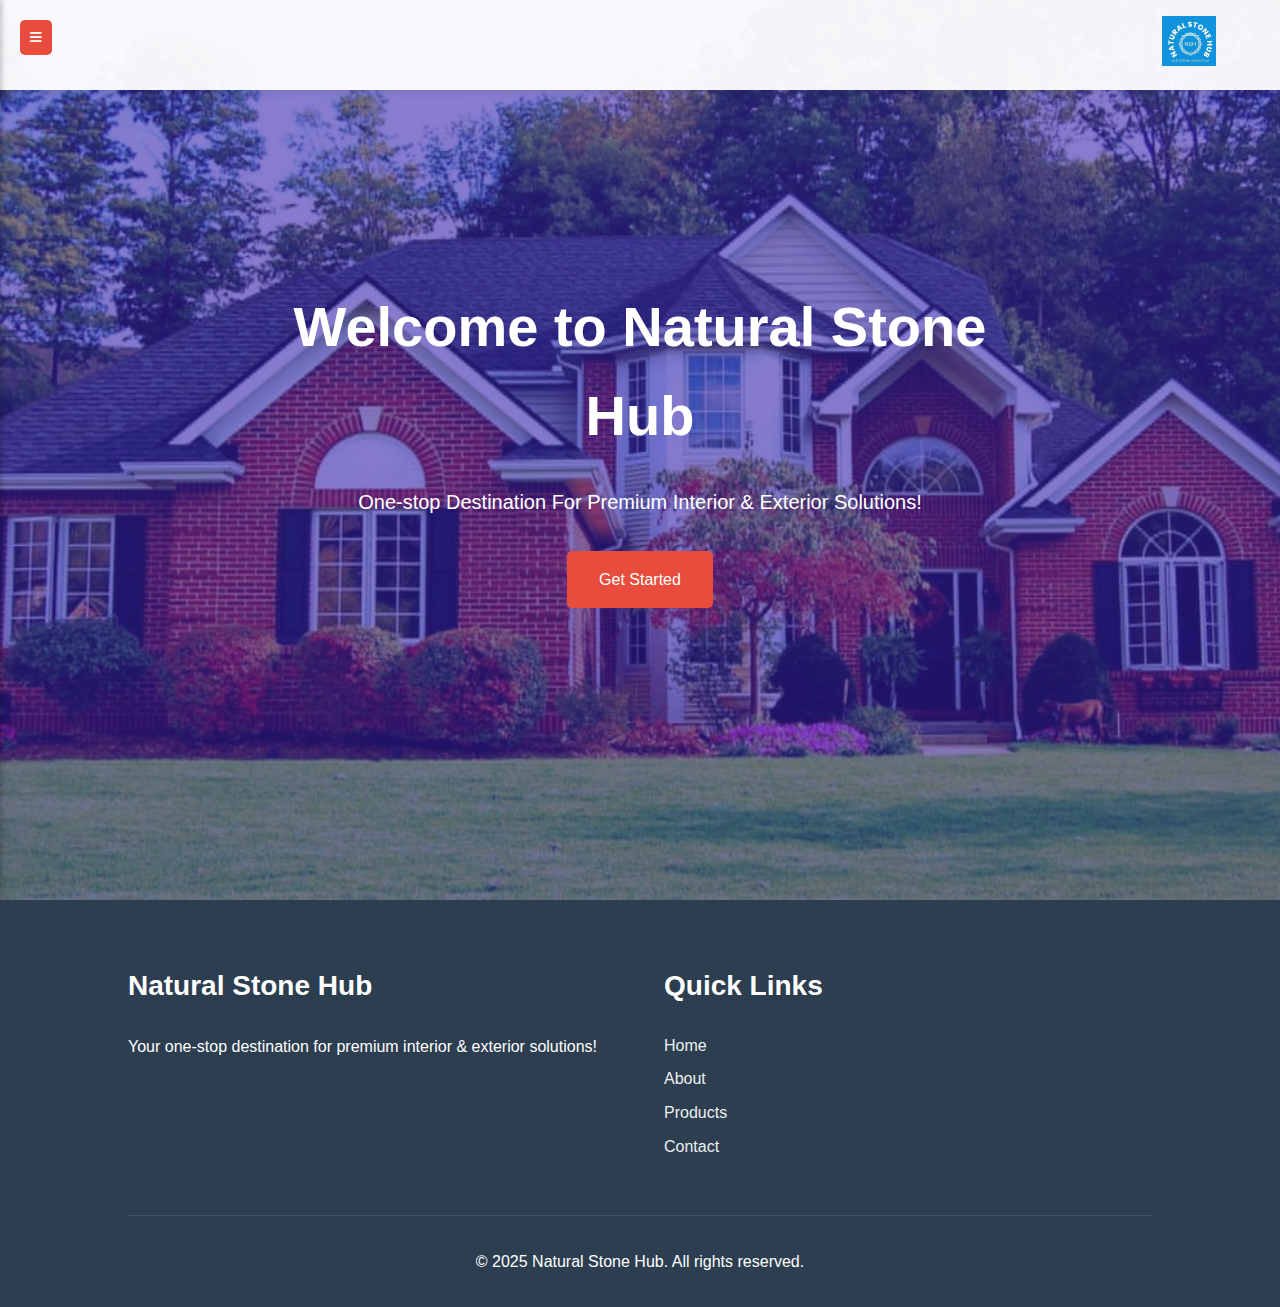
<file: index.html>
<!-- 
===========================================
Natural Stone Hub Website
===========================================
Version: 1.0
Author: Prathyusha M
Last Updated: 2025
Description: Modern, responsive website for Natural Stone Hub featuring product showcase,
gallery, services, and contact information.
===========================================
-->

<!DOCTYPE html>
<html lang="en">
<head>
    <meta charset="UTF-8">
    <meta name="viewport" content="width=device-width, initial-scale=1.0">
    <title>Natural Stone Hub - Premium Interior & Exterior Solutions</title>
    <!-- External Stylesheets -->
    <link rel="stylesheet" href="./css/styles.css">
    <link rel="stylesheet" href="https://cdnjs.cloudflare.com/ajax/libs/font-awesome/6.0.0/css/all.min.css">
    <script src="./js/script.js" defer></script>
</head>
<body>
    <!-- 
    Header Section
    Contains: Logo and main navigation
    Features: Fixed positioning, transparent background
    -->
    <header>
        <nav class="navbar">
            <div class="logo">
                <img src="./images/logo.jpg" alt="Natural Stone Hub Logo">
            </div>
        </nav>
    </header>

    <!-- 
    Hero Section
    Purpose: Main landing area with call-to-action
    Features: Full-height background image, overlay gradient
    -->
    <section id="home" class="hero">
        <div class="hero-content">
            <h1>Welcome to Natural Stone Hub</h1>
            <p>One-stop Destination For Premium Interior & Exterior Solutions!</p>
            <a href="contact.html" class="cta-button">Get Started</a>
        </div>
    </section>

    <!-- Modal Forms - keep on every page -->
    <div id="login-modal" class="modal" role="dialog" aria-labelledby="loginTitle">
        <div class="modal-content">
            <div class="modal-header">
                <h2 id="loginTitle">Login</h2>
                <a href="#" class="modal-close" aria-label="Close">&times;</a>
            </div>
            <form class="auth-form" novalidate>
                <input type="email" placeholder="Email" required 
                       pattern="[a-z0-9._%+-]+@[a-z0-9.-]+\.[a-z]{2,}$"
                       title="Please enter a valid email address">
                <input type="password" placeholder="Password" required
                       pattern="^(?=.*[A-Za-z])(?=.*\d)(?=.*[@$!%*#?&])[A-Za-z\d@$!%*#?&]{8,}$"
                       title="Password must be at least 8 characters long and include at least one letter, one number, and one special character">
                <button type="submit">Login</button>
            </form>
        </div>
    </div>

    <div id="register-modal" class="modal" role="dialog" aria-labelledby="registerTitle">
        <div class="modal-content">
            <div class="modal-header">
                <h2 id="registerTitle">Register</h2>
                <a href="#" class="modal-close" aria-label="Close">&times;</a>
            </div>
            <form class="auth-form" novalidate>
                <input type="text" placeholder="Full Name" required
                       pattern="[A-Za-z\s]{2,}"
                       title="Please enter at least 2 characters">
                <input type="email" placeholder="Email" required
                       pattern="[a-z0-9._%+-]+@[a-z0-9.-]+\.[a-z]{2,}$"
                       title="Please enter a valid email address">
                <input type="password" placeholder="Password" required
                       pattern="^(?=.*[A-Za-z])(?=.*\d)(?=.*[@$!%*#?&])[A-Za-z\d@$!%*#?&]{8,}$"
                       title="Password must be at least 8 characters long and include at least one letter, one number, and one special character">
                <input type="password" placeholder="Confirm Password" required
                       pattern="^(?=.*[A-Za-z])(?=.*\d)(?=.*[@$!%*#?&])[A-Za-z\d@$!%*#?&]{8,}$"
                       title="Password must be at least 8 characters long and include at least one letter, one number, and one special character">
                <button type="submit">Register</button>
            </form>
        </div>
    </div>

    <!-- 
    Footer Section
    Purpose: Site navigation
    Features: Responsive grid
    -->
    <footer>
        <div class="footer-content">
            <div class="footer-section">
                <h3>Natural Stone Hub</h3>
                <p>Your one-stop destination for premium interior & exterior solutions!</p>
            </div>
            <div class="footer-section">
                <h3>Quick Links</h3>
                <ul>
                    <li><a href="index.html">Home</a></li>
                    <li><a href="about.html">About</a></li>
                    <li><a href="products.html">Products</a></li>
                    <li><a href="contact.html">Contact</a></li>
                </ul>
            </div>
        </div>
        <div class="footer-bottom">
            <p>&copy; 2025 Natural Stone Hub. All rights reserved.</p>
        </div>
    </footer>

    
</body>
</html>
</file>
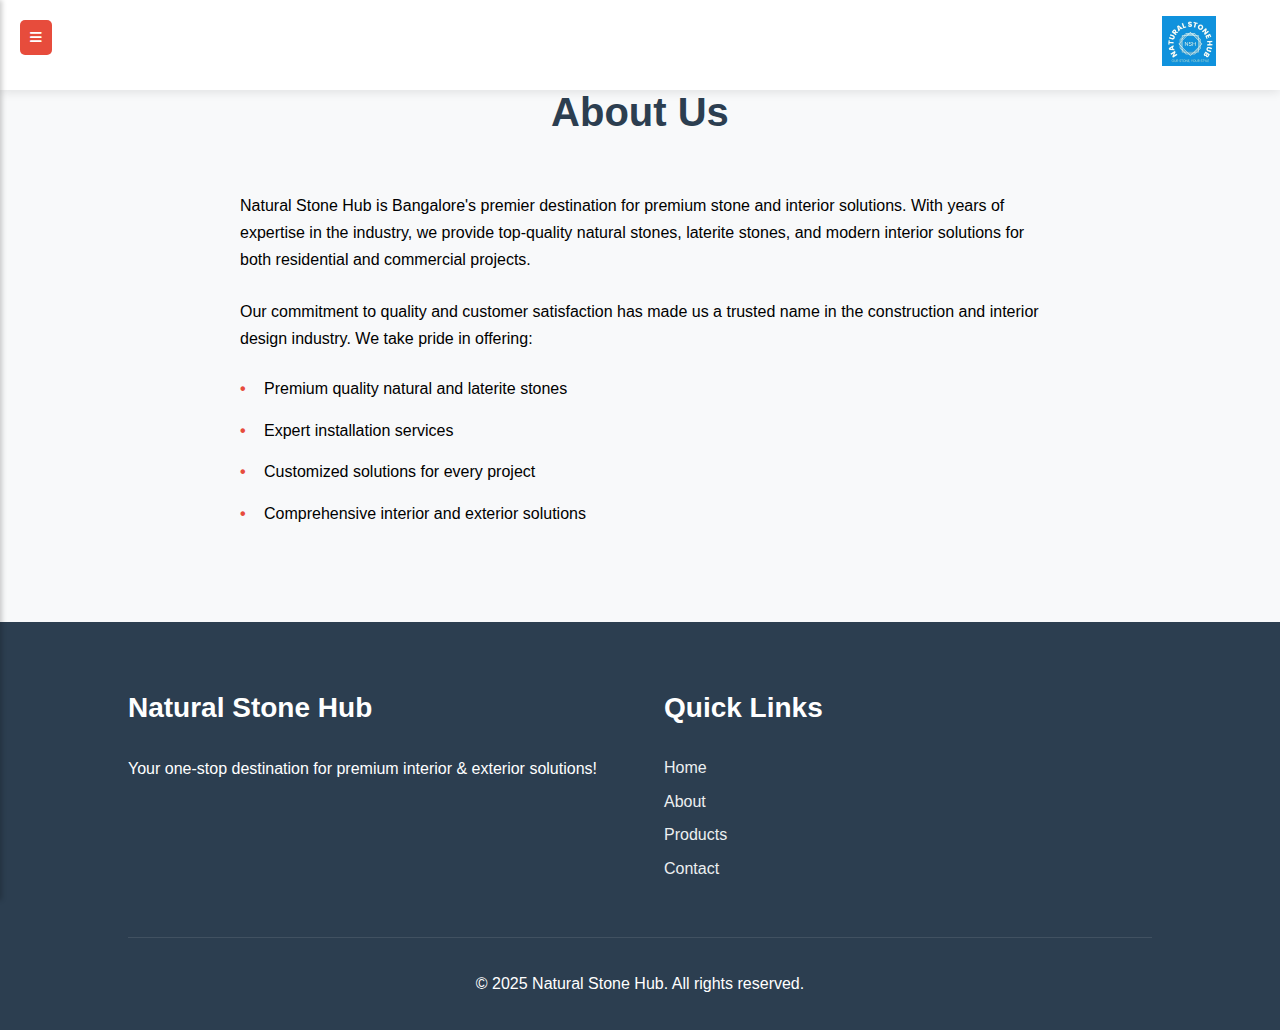
<file: about.html>
<!-- 
===========================================
Natural Stone Hub Website
===========================================
Version: 1.0
Author: Prathyusha M
Last Updated: 2025
Description: Modern, responsive website for Natural Stone Hub featuring product showcase,
gallery, services, and contact information.
===========================================
-->

<!DOCTYPE html>
<html lang="en">
<head>
    <meta charset="UTF-8">
    <meta name="viewport" content="width=device-width, initial-scale=1.0">
    <title>Natural Stone Hub - Premium Interior & Exterior Solutions</title>
    <!-- External Stylesheets -->
    <link rel="stylesheet" href="./css/styles.css">
    <link rel="stylesheet" href="https://cdnjs.cloudflare.com/ajax/libs/font-awesome/6.0.0/css/all.min.css">
    <script src="./js/script.js" defer></script>
</head>
<body>
    <!-- 
    Header Section
    Contains: Logo and main navigation
    Features: Fixed positioning, transparent background
    -->
    <header>
        <nav class="navbar">
            <div class="logo">
                <img src="./images/logo.jpg" alt="Natural Stone Hub Logo">
            </div>
        </nav>
    </header>

    <!-- 
    About Section
    Purpose: Company introduction and key features
    Features: Clean layout with bullet points
    -->
    <section id="about" class="about">
        <div class="container">
            <h2>About Us</h2>
            <div class="about-content">
                <p>Natural Stone Hub is Bangalore's premier destination for premium stone and interior solutions. With years of expertise in the industry, we provide top-quality natural stones, laterite stones, and modern interior solutions for both residential and commercial projects.</p>
                <p>Our commitment to quality and customer satisfaction has made us a trusted name in the construction and interior design industry. We take pride in offering:</p>
                <ul>
                    <li>Premium quality natural and laterite stones</li>
                    <li>Expert installation services</li>
                    <li>Customized solutions for every project</li>
                    <li>Comprehensive interior and exterior solutions</li>
                </ul>
            </div>
        </div>
    </section>

    <!-- Modal Forms - keep on every page -->
    <div id="login-modal" class="modal" role="dialog" aria-labelledby="loginTitle">
        <div class="modal-content">
            <div class="modal-header">
                <h2 id="loginTitle">Login</h2>
                <a href="#" class="modal-close" aria-label="Close">&times;</a>
            </div>
            <form class="auth-form" novalidate>
                <input type="email" placeholder="Email" required 
                       pattern="[a-z0-9._%+-]+@[a-z0-9.-]+\.[a-z]{2,}$"
                       title="Please enter a valid email address">
                <input type="password" placeholder="Password" required
                       pattern="^(?=.*[A-Za-z])(?=.*\d)(?=.*[@$!%*#?&])[A-Za-z\d@$!%*#?&]{8,}$"
                       title="Password must be at least 8 characters long and include at least one letter, one number, and one special character">
                <button type="submit">Login</button>
            </form>
        </div>
    </div>

    <div id="register-modal" class="modal" role="dialog" aria-labelledby="registerTitle">
        <div class="modal-content">
            <div class="modal-header">
                <h2 id="registerTitle">Register</h2>
                <a href="#" class="modal-close" aria-label="Close">&times;</a>
            </div>
            <form class="auth-form" novalidate>
                <input type="text" placeholder="Full Name" required
                       pattern="[A-Za-z\s]{2,}"
                       title="Please enter at least 2 characters">
                <input type="email" placeholder="Email" required
                       pattern="[a-z0-9._%+-]+@[a-z0-9.-]+\.[a-z]{2,}$"
                       title="Please enter a valid email address">
                <input type="password" placeholder="Password" required
                       pattern="^(?=.*[A-Za-z])(?=.*\d)(?=.*[@$!%*#?&])[A-Za-z\d@$!%*#?&]{8,}$"
                       title="Password must be at least 8 characters long and include at least one letter, one number, and one special character">
                <input type="password" placeholder="Confirm Password" required
                       pattern="^(?=.*[A-Za-z])(?=.*\d)(?=.*[@$!%*#?&])[A-Za-z\d@$!%*#?&]{8,}$"
                       title="Password must be at least 8 characters long and include at least one letter, one number, and one special character">
                <button type="submit">Register</button>
            </form>
        </div>
    </div>

    <!-- 
    Footer Section
    Purpose: Site navigation
    Features: Responsive grid
    -->
    <footer>
        <div class="footer-content">
            <div class="footer-section">
                <h3>Natural Stone Hub</h3>
                <p>Your one-stop destination for premium interior & exterior solutions!</p>
            </div>
            <div class="footer-section">
                <h3>Quick Links</h3>
                <ul>
                    <li><a href="index.html">Home</a></li>
                    <li><a href="about.html">About</a></li>
                    <li><a href="products.html">Products</a></li>
                    <li><a href="contact.html">Contact</a></li>
                </ul>
            </div>
        </div>
        <div class="footer-bottom">
            <p>&copy; 2025 Natural Stone Hub. All rights reserved.</p>
        </div>
    </footer>
</body>
</html>
</file>
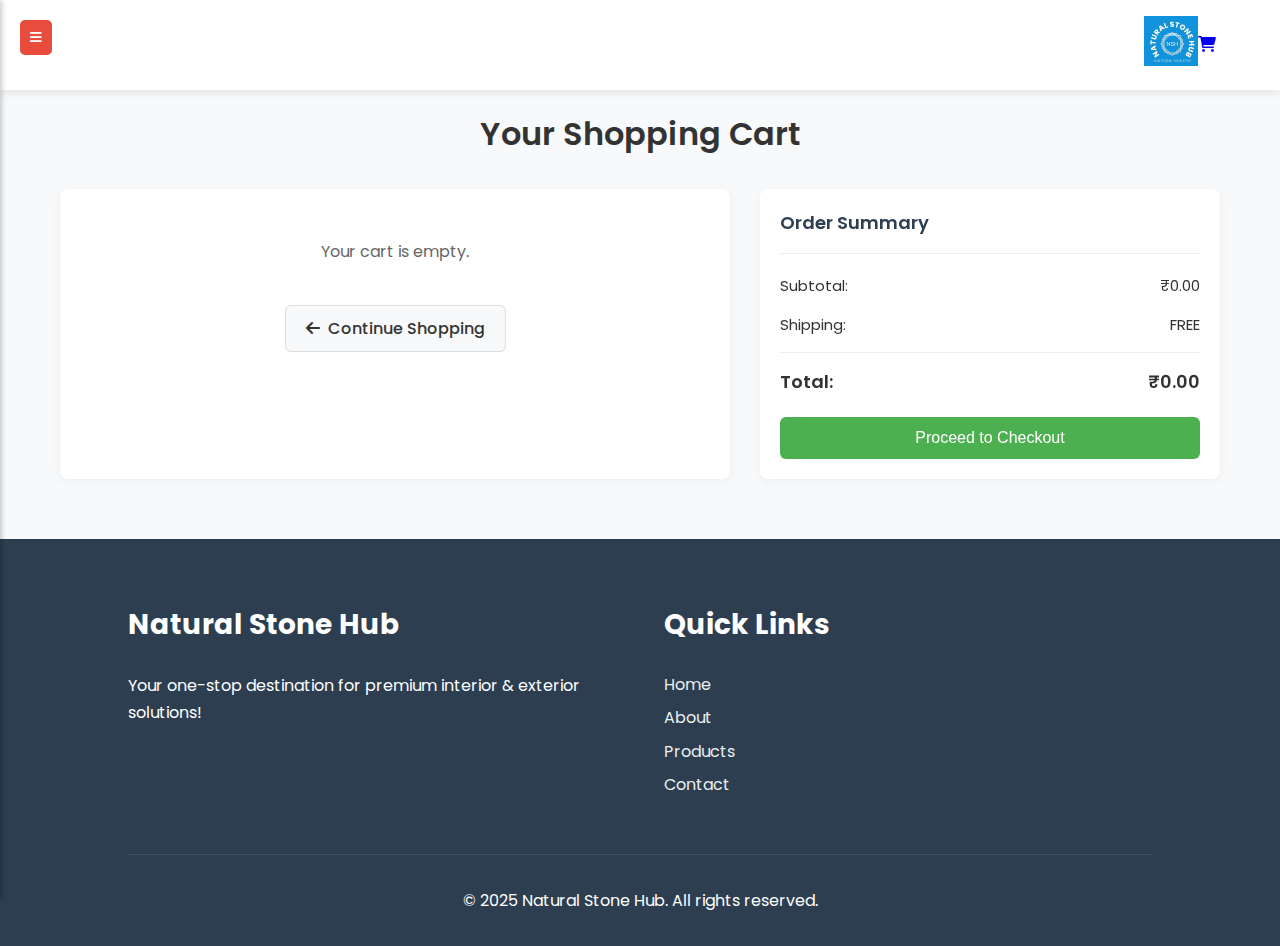
<file: cart.html>
<!-- 
===========================================
Natural Stone Hub Website
===========================================
Version: 1.0
Author: Prathyusha M
Last Updated: 2025
Description: Modern, responsive website for Natural Stone Hub featuring product showcase,
gallery, services, and contact information.
===========================================
-->

<!DOCTYPE html>
<html lang="en">
<head>
    <meta charset="UTF-8">
    <meta name="viewport" content="width=device-width, initial-scale=1.0">
    <title>Shopping Cart - Natural Stone Hub</title>
    <!-- External Stylesheets -->
    <link rel="stylesheet" href="./css/styles.css">
    <link rel="stylesheet" href="https://cdnjs.cloudflare.com/ajax/libs/font-awesome/6.0.0/css/all.min.css">
    <!-- Add this for better fonts -->
    <link rel="stylesheet" href="https://fonts.googleapis.com/css2?family=Poppins:wght@300;400;500;600;700&display=swap">
    <script src="./js/script.js" defer></script>
    <script src="./js/cart.js" defer></script>
    <!-- Additional CSS for cart page -->
    <style>
        /* General styling improvements */
        body {
            font-family: 'Poppins', sans-serif;
            background-color: #f8f9fa;
            color: #333;
        }
        
        .container {
            max-width: 1200px;
            margin: 0 auto;
            padding: 20px;
            margin-top: 3rem;
        }
        
        /* Cart section styling */
        .cart-section {
            padding: 40px 0;
        }
        
        .cart-section h2 {
            font-size: 32px;
            font-weight: 600;
            margin-bottom: 30px;
            color: #333;
            text-align: center;
        }
        
        .cart-container {
            display: flex;
            flex-direction: column;
            gap: 30px;
        }
        
        @media (min-width: 768px) {
            .cart-container {
                flex-direction: row;
            }
            
            .cart-items {
                flex: 1.5;
            }
            
            .cart-summary {
                flex: 1;
            }
        }
        
        /* Cart items styling */
        .cart-items {
            background-color: #fff;
            border-radius: 8px;
            box-shadow: 0 2px 10px rgba(0, 0, 0, 0.05);
            padding: 20px;
        }
        
        .cart-item {
            display: grid;
            grid-template-columns: 80px 2fr 1fr 1fr auto;
            align-items: center;
            gap: 15px;
            padding: 15px 0;
            border-bottom: 1px solid #eee;
        }
        
        .cart-item:last-child {
            border-bottom: none;
        }
        
        /* Make product images smaller */
        .item-image {
            width: 80px;
            height: 80px;
            overflow: hidden;
            border-radius: 6px;
            border: 1px solid #eee;
        }
        
        .item-image img {
            width: 100%;
            height: 100%;
            object-fit: cover;
        }
        
        .item-details h4 {
            margin: 0 0 5px 0;
            font-size: 16px;
            font-weight: 500;
        }
        
        .item-price {
            color: #666;
            font-size: 14px;
        }
        
        /* Quantity controls */
        .item-quantity {
            display: flex;
            align-items: center;
            gap: 8px;
        }
        
        .quantity-btn {
            width: 28px;
            height: 28px;
            border-radius: 50%;
            border: 1px solid #ddd;
            background-color: white;
            font-size: 16px;
            display: flex;
            align-items: center;
            justify-content: center;
            cursor: pointer;
            transition: all 0.2s;
        }
        
        .quantity-btn:hover {
            background-color: #f1f1f1;
        }
        
        .quantity-input {
            width: 40px;
            height: 30px;
            border: 1px solid #ddd;
            border-radius: 4px;
            text-align: center;
            font-size: 14px;
        }
        
        /* Remove button */
        .remove-item {
            background: none;
            border: none;
            color: #dc3545;
            cursor: pointer;
            transition: all 0.2s;
        }
        
        .remove-item:hover {
            color: #c82333;
        }
        
        /* Empty cart message */
        .empty-cart-message {
            text-align: center;
            padding: 30px;
            color: #666;
            font-size: 16px;
        }
        
        /* Order summary styling */
        .cart-summary {
            background-color: #fff;
            border-radius: 8px;
            box-shadow: 0 2px 10px rgba(0, 0, 0, 0.05);
            padding: 20px;
            position: sticky;
            top: 20px;
        }
        
        .cart-summary h3 {
            font-size: 18px;
            font-weight: 600;
            margin-bottom: 20px;
            padding-bottom: 15px;
            border-bottom: 1px solid #eee;
        }
        
        .summary-item {
            display: flex;
            justify-content: space-between;
            margin-bottom: 15px;
            font-size: 15px;
        }
        
        .summary-item.total {
            font-weight: 600;
            font-size: 18px;
            margin-top: 15px;
            padding-top: 15px;
            border-top: 1px solid #eee;
        }
        
        .checkout-btn {
            display: block;
            width: 100%;
            padding: 12px 0;
            margin-top: 20px;
            background-color: #4CAF50;
            color: white;
            border: none;
            border-radius: 6px;
            font-size: 16px;
            font-weight: 500;
            cursor: pointer;
            transition: background-color 0.2s;
        }
        
        .checkout-btn:hover {
            background-color: #43A047;
        }
        
        /* Empty cart CTA */
        .continue-shopping {
            display: inline-block;
            margin-top: 20px;
            padding: 10px 20px;
            background-color: #f8f9fa;
            color: #333;
            text-decoration: none;
            border-radius: 6px;
            border: 1px solid #ddd;
            font-weight: 500;
            transition: all 0.2s;
        }
        
        .continue-shopping:hover {
            background-color: #e9ecef;
        }
    </style>
</head>
<body>
    <!-- Header Section -->
    <header>
        <nav class="navbar">
            <div class="logo">
                <a href="index.html">
                    <img src="./images/logo.jpg" alt="Natural Stone Hub Logo">
                </a>
            </div>
            <div class="cart-container">
                <a href="cart.html" class="cart-icon">
                    <i class="fas fa-shopping-cart"></i>
                    <span class="cart-count">0</span>
                </a>
            </div>
        </nav>
    </header>

    <!-- Cart Section -->
    <section class="cart-section">
        <div class="container">
            <h2>Your Shopping Cart</h2>
            <div class="cart-container">
                <div class="cart-items">
                    <!-- Cart items will be dynamically populated here -->
                    <div class="empty-cart-message">
                        Your cart is empty.
                        <div style="margin-top: 20px;">
                            <a href="products-catalog.html" class="continue-shopping">
                                <i class="fas fa-arrow-left" style="margin-right: 8px;"></i>Continue Shopping
                            </a>
                        </div>
                    </div>
                </div>
                <div class="cart-summary">
                    <h3>Order Summary</h3>
                    <div class="summary-item">
                        <span>Subtotal:</span>
                        <span class="cart-subtotal">₹0</span>
                    </div>
                    <div class="summary-item">
                        <span>Shipping:</span>
                        <span class="cart-shipping">₹0</span>
                    </div>
                    <div class="summary-item total">
                        <span>Total:</span>
                        <span class="cart-total">₹0</span>
                    </div>
                    <button class="checkout-btn">Proceed to Checkout</button>
                </div>
            </div>
        </div>
    </section>

    <!-- Modal Forms - keep on every page -->
    <div id="login-modal" class="modal" role="dialog" aria-labelledby="loginTitle">
        <div class="modal-content">
            <div class="modal-header">
                <h2 id="loginTitle">Login</h2>
                <a href="#" class="modal-close" aria-label="Close">&times;</a>
            </div>
            <form class="auth-form" novalidate>
                <input type="email" placeholder="Email" required 
                       pattern="[a-z0-9._%+-]+@[a-z0-9.-]+\.[a-z]{2,}$"
                       title="Please enter a valid email address">
                <input type="password" placeholder="Password" required
                       pattern="^(?=.*[A-Za-z])(?=.*\d)(?=.*[@$!%*#?&])[A-Za-z\d@$!%*#?&]{8,}$"
                       title="Password must be at least 8 characters long and include at least one letter, one number, and one special character">
                <button type="submit">Login</button>
            </form>
        </div>
    </div>

    <div id="register-modal" class="modal" role="dialog" aria-labelledby="registerTitle">
        <div class="modal-content">
            <div class="modal-header">
                <h2 id="registerTitle">Register</h2>
                <a href="#" class="modal-close" aria-label="Close">&times;</a>
            </div>
            <form class="auth-form" novalidate>
                <input type="text" placeholder="Full Name" required
                       pattern="[A-Za-z\s]{2,}"
                       title="Please enter at least 2 characters">
                <input type="email" placeholder="Email" required
                       pattern="[a-z0-9._%+-]+@[a-z0-9.-]+\.[a-z]{2,}$"
                       title="Please enter a valid email address">
                <input type="password" placeholder="Password" required
                       pattern="^(?=.*[A-Za-z])(?=.*\d)(?=.*[@$!%*#?&])[A-Za-z\d@$!%*#?&]{8,}$"
                       title="Password must be at least 8 characters long and include at least one letter, one number, and one special character">
                <input type="password" placeholder="Confirm Password" required
                       pattern="^(?=.*[A-Za-z])(?=.*\d)(?=.*[@$!%*#?&])[A-Za-z\d@$!%*#?&]{8,}$"
                       title="Password must be at least 8 characters long and include at least one letter, one number, and one special character">
                <button type="submit">Register</button>
            </form>
        </div>
    </div>

    <!-- Footer Section -->
    <footer>
        <div class="footer-content">
            <div class="footer-section">
                <h3>Natural Stone Hub</h3>
                <p>Your one-stop destination for premium interior & exterior solutions!</p>
            </div>
            <div class="footer-section">
                <h3>Quick Links</h3>
                <ul>
                    <li><a href="index.html">Home</a></li>
                    <li><a href="about.html">About</a></li>
                    <li><a href="products.html">Products</a></li>
                    <li><a href="contact.html">Contact</a></li>
                </ul>
            </div>
        </div>
        <div class="footer-bottom">
            <p>&copy; 2025 Natural Stone Hub. All rights reserved.</p>
        </div>
    </footer>
</body>
</html>
</file>
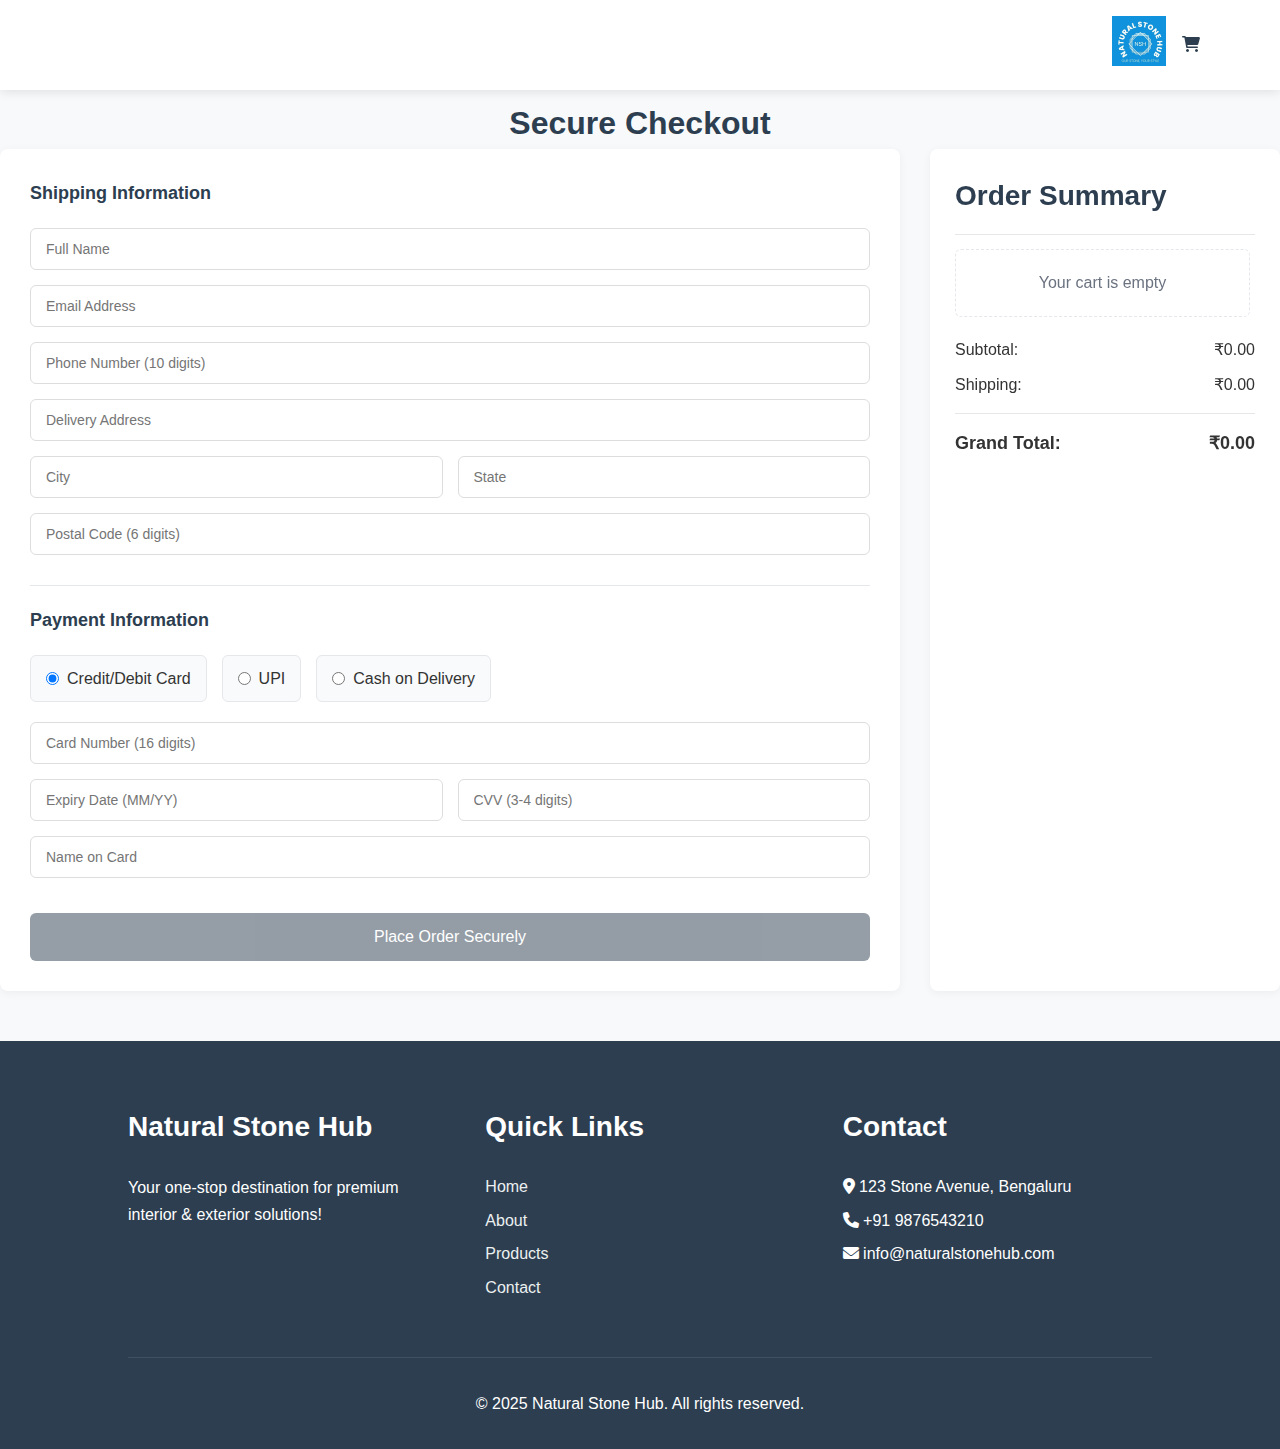
<file: checkout.html>
<!DOCTYPE html>
<html lang="en">
<head>
    <meta charset="UTF-8">
    <meta name="viewport" content="width=device-width, initial-scale=1.0">
    <title>Checkout - Natural Stone Hub</title>
    <!-- External Stylesheets -->
    <link rel="stylesheet" href="./css/styles.css">
    <link rel="stylesheet" href="https://cdnjs.cloudflare.com/ajax/libs/font-awesome/6.0.0/css/all.min.css">
    <style>
        /* Additional checkout page styles */
        /* Form Field Styles */
        .form-group {
            margin-bottom: 15px;
            position: relative;
        }
        
        .form-group input {
            width: 100%;
            padding: 12px 15px;
            border: 1px solid #ddd;
            border-radius: 6px;
            font-size: 14px;
            transition: all 0.3s ease;
        }
        
        .form-group input:focus {
            outline: none;
            border-color: #6b7280;
            box-shadow: 0 0 0 2px rgba(107, 114, 128, 0.2);
        }
        
        .form-row {
            display: flex;
            gap: 15px;
        }
        
        .form-row .form-group {
            flex: 1;
        }
        
        /* Checkout Section */
        .checkout-section {
            padding: 50px 0;
            background-color: #f9fafb;
        }
        
        .checkout-section h2 {
            margin-bottom: 30px;
            color: #2c3e50;
            text-align: center;
            position: relative;
            top: 3rem;
        }
        
        .checkout-container {
            display: grid;
            grid-template-columns: 1fr 350px;
            gap: 30px;
            margin-top: 3rem;
        }
        
        @media (max-width: 768px) {
            .checkout-container {
                grid-template-columns: 1fr;
            }
        }
        
        .checkout-form-container {
            background-color: #fff;
            border-radius: 8px;
            box-shadow: 0 2px 10px rgba(0, 0, 0, 0.05);
            padding: 30px;
        }
        
        .checkout-form h3 {
            margin-top: 0;
            margin-bottom: 20px;
            color: #2c3e50;
            font-size: 18px;
            position: relative;
        }
        
        .checkout-form h3:not(:first-child) {
            margin-top: 30px;
            padding-top: 20px;
            border-top: 1px solid #e5e7eb;
        }
        
        /* Payment Methods */
        .payment-methods {
            display: flex;
            flex-wrap: wrap;
            gap: 15px;
            margin-bottom: 20px;
        }
        
        .payment-method {
            display: flex;
            align-items: center;
            background-color: #f9fafb;
            padding: 10px 15px;
            border-radius: 6px;
            border: 1px solid #e5e7eb;
            cursor: pointer;
            transition: all 0.2s ease;
        }
        
        .payment-method:hover {
            border-color: #9ca3af;
        }
        
        .payment-method input[type="radio"] {
            margin-right: 8px;
        }
        
        /* Order Summary */
        .order-summary {
            background-color: #fff;
            padding: 25px;
            border-radius: 8px;
            box-shadow: 0 2px 10px rgba(0, 0, 0, 0.05);
            position: sticky;
            top: 20px;
        }
        
        .order-summary h3 {
            margin-top: 0;
            padding-bottom: 15px;
            border-bottom: 1px solid #e5e7eb;
            color: #2c3e50;
        }
        
        .order-items {
            margin-bottom: 20px;
            max-height: 300px;
            overflow-y: auto;
            padding-right: 5px;
        }
        
        .order-item {
            display: flex;
            justify-content: space-between;
            align-items: center;
            padding: 10px 0;
            border-bottom: 1px solid #e5e7eb;
        }
        
        .item-info {
            display: flex;
            flex-direction: column;
        }
        
        .item-name {
            font-weight: 500;
        }
        
        .item-quantity {
            color: #6b7280;
            font-size: 14px;
        }
        
        .summary-item {
            display: flex;
            justify-content: space-between;
            margin: 10px 0;
        }
        
        .summary-item.total {
            font-weight: 600;
            border-top: 1px solid #e5e7eb;
            padding-top: 15px;
            margin-top: 15px;
            font-size: 18px;
        }
        
        /* Place Order Button */
        .place-order-btn {
            background-color: #2c3e50;
            color: white;
            border: none;
            border-radius: 6px;
            padding: 15px 20px;
            font-size: 16px;
            cursor: pointer;
            width: 100%;
            transition: background-color 0.3s ease;
            margin-top: 20px;
            font-weight: 500;
        }
        
        .place-order-btn:hover {
            background-color: #e74c3c;
        }
        
        /* Empty cart message */
        .empty-cart-message {
            text-align: center;
            padding: 20px;
            color: #6b7280;
            border: 1px dashed #e5e7eb;
            border-radius: 6px;
        }
        
        /* Field validation styles will be added by JavaScript */
    </style>
    <script src="./js/cart.js" defer></script>
    <script src="./js/checkout.js" defer></script>
</head>
<body>
    <!-- Header Section -->
    <header>
        <nav class="navbar">
            <div class="logo">
                <a href="index.html">
                    <img src="./images/logo.jpg" alt="Natural Stone Hub Logo">
                </a>
            </div>
            <div class="nav-links">
                <a href="cart.html" class="cart-icon">
                    <i class="fas fa-shopping-cart"></i>
                    <span class="cart-count">0</span>
                </a>
            </div>
        </nav>
    </header>

    <!-- Checkout Section -->
    <section class="checkout-section">
        <div class="container">
            <h2>Secure Checkout</h2>
            <div class="checkout-container">
                <div class="checkout-form-container">
                    <form class="checkout-form" novalidate>
                        <h3>Shipping Information</h3>
                        <div class="form-group">
                            <input type="text" id="fullName" placeholder="Full Name" required>
                        </div>
                        <div class="form-group">
                            <input type="email" id="email" placeholder="Email Address" required>
                        </div>
                        <div class="form-group">
                            <input type="tel" id="phone" placeholder="Phone Number (10 digits)" required>
                        </div>
                        <div class="form-group">
                            <input type="text" id="address" placeholder="Delivery Address" required>
                        </div>
                        <div class="form-row">
                            <div class="form-group">
                                <input type="text" id="city" placeholder="City" required>
                            </div>
                            <div class="form-group">
                                <input type="text" id="state" placeholder="State" required>
                            </div>
                        </div>
                        <div class="form-group">
                            <input type="text" id="zipCode" placeholder="Postal Code (6 digits)" required>
                        </div>
                        
                        <h3>Payment Information</h3>
                        <div class="payment-methods">
                            <div class="payment-method">
                                <input type="radio" id="creditCard" name="paymentMethod" value="creditCard" checked>
                                <label for="creditCard">Credit/Debit Card</label>
                            </div>
                            <div class="payment-method">
                                <input type="radio" id="upi" name="paymentMethod" value="upi">
                                <label for="upi">UPI</label>
                            </div>
                            <div class="payment-method">
                                <input type="radio" id="cod" name="paymentMethod" value="cod">
                                <label for="cod">Cash on Delivery</label>
                            </div>
                        </div>
                        
                        <!-- Credit Card Fields -->
                        <div id="creditCardFields">
                            <div class="form-group">
                                <input type="text" id="cardNumber" placeholder="Card Number (16 digits)" required>
                            </div>
                            <div class="form-row">
                                <div class="form-group">
                                    <input type="text" id="expiryDate" placeholder="Expiry Date (MM/YY)" required>
                                </div>
                                <div class="form-group">
                                    <input type="text" id="cvv" placeholder="CVV (3-4 digits)" required>
                                </div>
                            </div>
                            <div class="form-group">
                                <input type="text" id="cardName" placeholder="Name on Card" required>
                            </div>
                        </div>
                        
                        <!-- UPI Fields -->
                        <div id="upiFields" style="display: none;">
                            <div class="form-group">
                                <input type="text" id="upiId" placeholder="UPI ID (e.g., name@bank)" required>
                            </div>
                        </div>
                        
                        <button type="submit" class="place-order-btn">Place Order Securely</button>
                    </form>
                </div>
                
                <div class="order-summary">
                    <h3>Order Summary</h3>
                    <div class="order-items">
                        <!-- Order items will be dynamically populated here -->
                    </div>
                    <div class="summary-item">
                        <span>Subtotal:</span>
                        <span class="order-subtotal">₹0.00</span>
                    </div>
                    <div class="summary-item">
                        <span>Shipping:</span>
                        <span class="order-shipping">₹0.00</span>
                    </div>
                    <div class="summary-item total">
                        <span>Grand Total:</span>
                        <span class="order-total">₹0.00</span>
                    </div>
                </div>
            </div>
        </div>
    </section>
    
    <!-- Footer Section -->
    <footer>
        <div class="footer-content">
            <div class="footer-section">
                <h3>Natural Stone Hub</h3>
                <p>Your one-stop destination for premium interior & exterior solutions!</p>
            </div>
            <div class="footer-section">
                <h3>Quick Links</h3>
                <ul>
                    <li><a href="index.html">Home</a></li>
                    <li><a href="about.html">About</a></li>
                    <li><a href="products.html">Products</a></li>
                    <li><a href="contact.html">Contact</a></li>
                </ul>
            </div>
            <div class="footer-section">
                <h3>Contact</h3>
                <ul>
                    <li><i class="fas fa-map-marker-alt"></i> 123 Stone Avenue, Bengaluru</li>
                    <li><i class="fas fa-phone"></i> +91 9876543210</li>
                    <li><i class="fas fa-envelope"></i> info@naturalstonehub.com</li>
                </ul>
            </div>
        </div>
        <div class="footer-bottom">
            <p>&copy; 2025 Natural Stone Hub. All rights reserved.</p>
        </div>
    </footer>
</body>
</html>
</file>
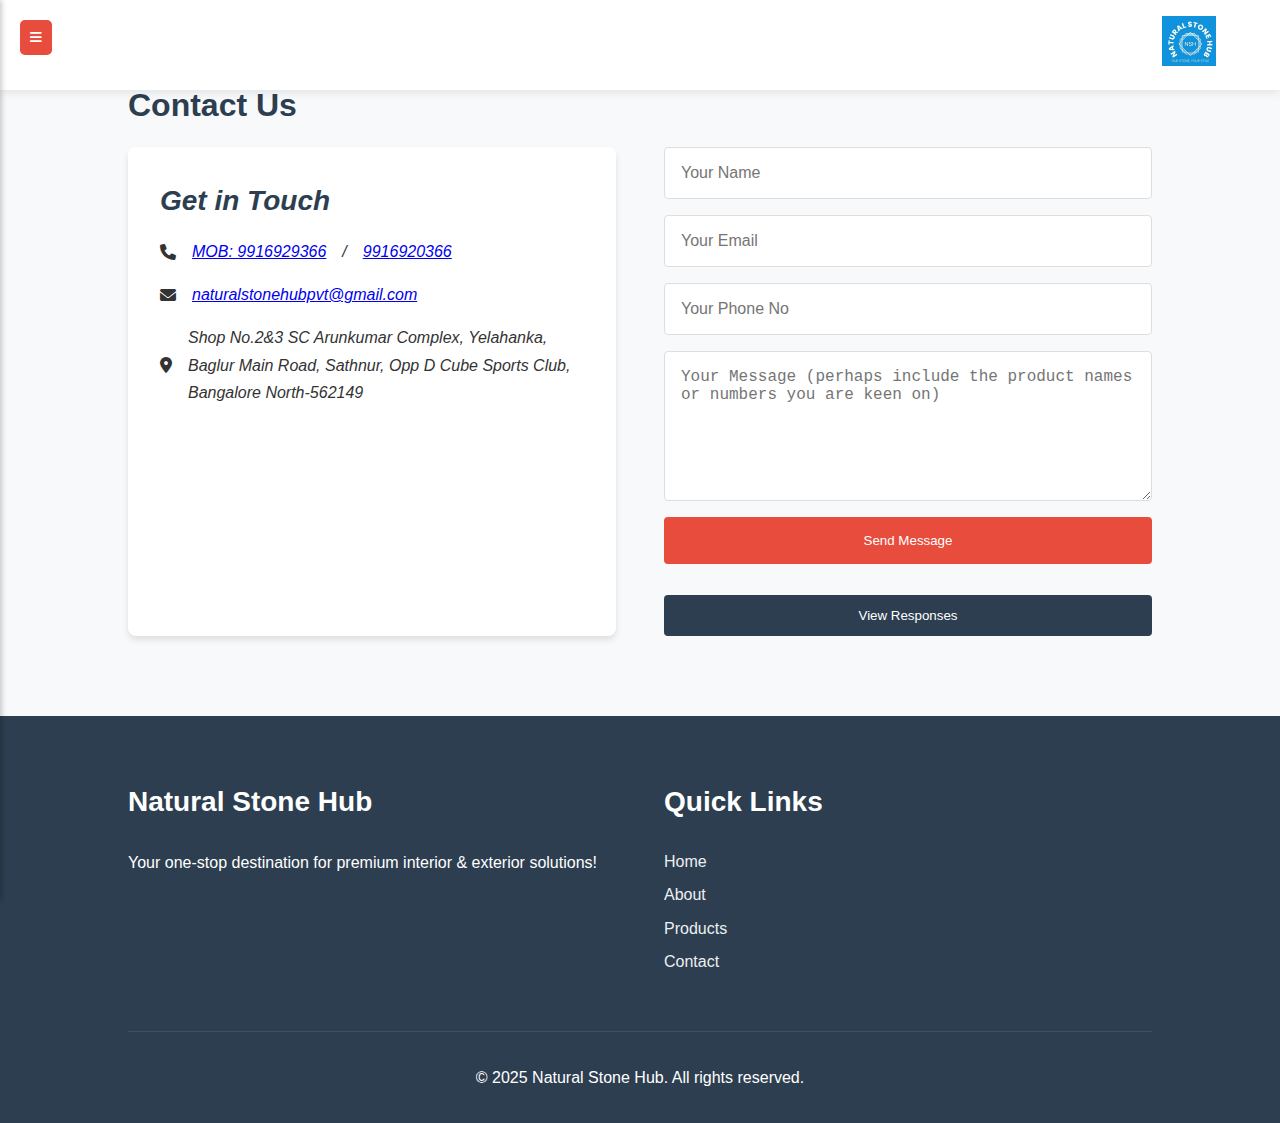
<file: contact.html>
<!-- 
===========================================
Natural Stone Hub Website
===========================================
Version: 1.0
Author: Prathyusha M
Last Updated: 2025
Description: Modern, responsive website for Natural Stone Hub featuring product showcase,
gallery, services, and contact information.
===========================================
-->

<!DOCTYPE html>
<html lang="en">
<head>
    <meta charset="UTF-8">
    <meta name="viewport" content="width=device-width, initial-scale=1.0">
    <title>Natural Stone Hub - Premium Interior & Exterior Solutions</title>
    <!-- External Stylesheets -->
    <link rel="stylesheet" href="./css/styles.css">
    <link rel="stylesheet" href="https://cdnjs.cloudflare.com/ajax/libs/font-awesome/6.0.0/css/all.min.css">
    <script src="./js/script.js" defer></script>
</head>
<body>
    <!-- 
    Header Section
    Contains: Logo and main navigation
    Features: Fixed positioning, transparent background
    -->
    <header>
        <nav class="navbar">
            <div class="logo">
                <img src="./images/logo.jpg" alt="Natural Stone Hub Logo">
            </div>
        </nav>
    </header>

    <!-- Modal Forms - keep on every page -->
    <div id="login-modal" class="modal" role="dialog" aria-labelledby="loginTitle">
        <div class="modal-content">
            <div class="modal-header">
                <h2 id="loginTitle">Login</h2>
                <a href="#" class="modal-close" aria-label="Close">&times;</a>
            </div>
            <form class="auth-form" novalidate>
                <input type="email" placeholder="Email" required 
                       pattern="[a-z0-9._%+-]+@[a-z0-9.-]+\.[a-z]{2,}$"
                       title="Please enter a valid email address">
                <input type="password" placeholder="Password" required
                       pattern="^(?=.*[A-Za-z])(?=.*\d)(?=.*[@$!%*#?&])[A-Za-z\d@$!%*#?&]{8,}$"
                       title="Password must be at least 8 characters long and include at least one letter, one number, and one special character">
                <button type="submit">Login</button>
            </form>
        </div>
    </div>

    <div id="register-modal" class="modal" role="dialog" aria-labelledby="registerTitle">
        <div class="modal-content">
            <div class="modal-header">
                <h2 id="registerTitle">Register</h2>
                <a href="#" class="modal-close" aria-label="Close">&times;</a>
            </div>
            <form class="auth-form" novalidate>
                <input type="text" placeholder="Full Name" required
                       pattern="[A-Za-z\s]{2,}"
                       title="Please enter at least 2 characters">
                <input type="email" placeholder="Email" required
                       pattern="[a-z0-9._%+-]+@[a-z0-9.-]+\.[a-z]{2,}$"
                       title="Please enter a valid email address">
                <input type="password" placeholder="Password" required
                       pattern="^(?=.*[A-Za-z])(?=.*\d)(?=.*[@$!%*#?&])[A-Za-z\d@$!%*#?&]{8,}$"
                       title="Password must be at least 8 characters long and include at least one letter, one number, and one special character">
                <input type="password" placeholder="Confirm Password" required
                       pattern="^(?=.*[A-Za-z])(?=.*\d)(?=.*[@$!%*#?&])[A-Za-z\d@$!%*#?&]{8,}$"
                       title="Password must be at least 8 characters long and include at least one letter, one number, and one special character">
                <button type="submit">Register</button>
            </form>
        </div>
    </div>

<!-- 
    Contact Section
    Purpose: Contact information and form
    Features: Responsive grid, form validation
    -->
    <section id="contact" class="contact">
        <h2>Contact Us</h2>
        <div class="contact-container">
            <address class="contact-info">
                <h3>Get in Touch</h3>
                <p><i class="fas fa-phone"></i> <a href="tel:+919916929366">MOB: 9916929366</a> / <a href="tel:+919916920366">9916920366</a></p>
                <p><i class="fas fa-envelope"></i> <a href="mailto:naturalstonehubpvt@gmail.com">naturalstonehubpvt@gmail.com</a></p>
                <p><i class="fas fa-location-dot"></i> Shop No.2&3 SC Arunkumar Complex, Yelahanka, Baglur Main Road, Sathnur, Opp D Cube Sports Club, Bangalore North-562149</p>
            </address>
            
            <form class="contact-form" novalidate>
                <input type="text" placeholder="Your Name" required
                       pattern="[A-Za-z\s]{2,}"
                       title="Please enter at least 2 characters">
                <input type="email" placeholder="Your Email" required
                       pattern="[a-z0-9._%+-]+@[a-z0-9.-]+\.[a-z]{2,}$"
                       title="Please enter a valid email address">
                <input type="phone" placeholder="Your Phone No" required
                       pattern="^\+?[0-9]{1,4}?[-.\s]?\(?[0-9]{1,5}?\)?[-.\s]?[0-9]{1,4}[-.\s]?[0-9]{1,4}[-.\s]?[0-9]{1,9}$"                
                       title="Please enter a valid phone number">
                <textarea placeholder="Your Message (perhaps include the product names or numbers you are keen on)" required
                          minlength="10"
                          title="Please enter at least 10 characters"></textarea>
                <button type="submit">Send Message</button>
            </form>
        </div>
    </section>

    <!-- 
    Footer Section
    Purpose: Site navigation
    Features: Responsive grid
    -->
    <footer>
        <div class="footer-content">
            <div class="footer-section">
                <h3>Natural Stone Hub</h3>
                <p>Your one-stop destination for premium interior & exterior solutions!</p>
            </div>
            <div class="footer-section">
                <h3>Quick Links</h3>
                <ul>
                    <li><a href="index.html">Home</a></li>
                    <li><a href="about.html">About</a></li>
                    <li><a href="products.html">Products</a></li>
                    <li><a href="contact.html">Contact</a></li>
                </ul>
            </div>
        </div>
        <div class="footer-bottom">
            <p>&copy; 2025 Natural Stone Hub. All rights reserved.</p>
        </div>
    </footer>
</body>
</html>
</file>
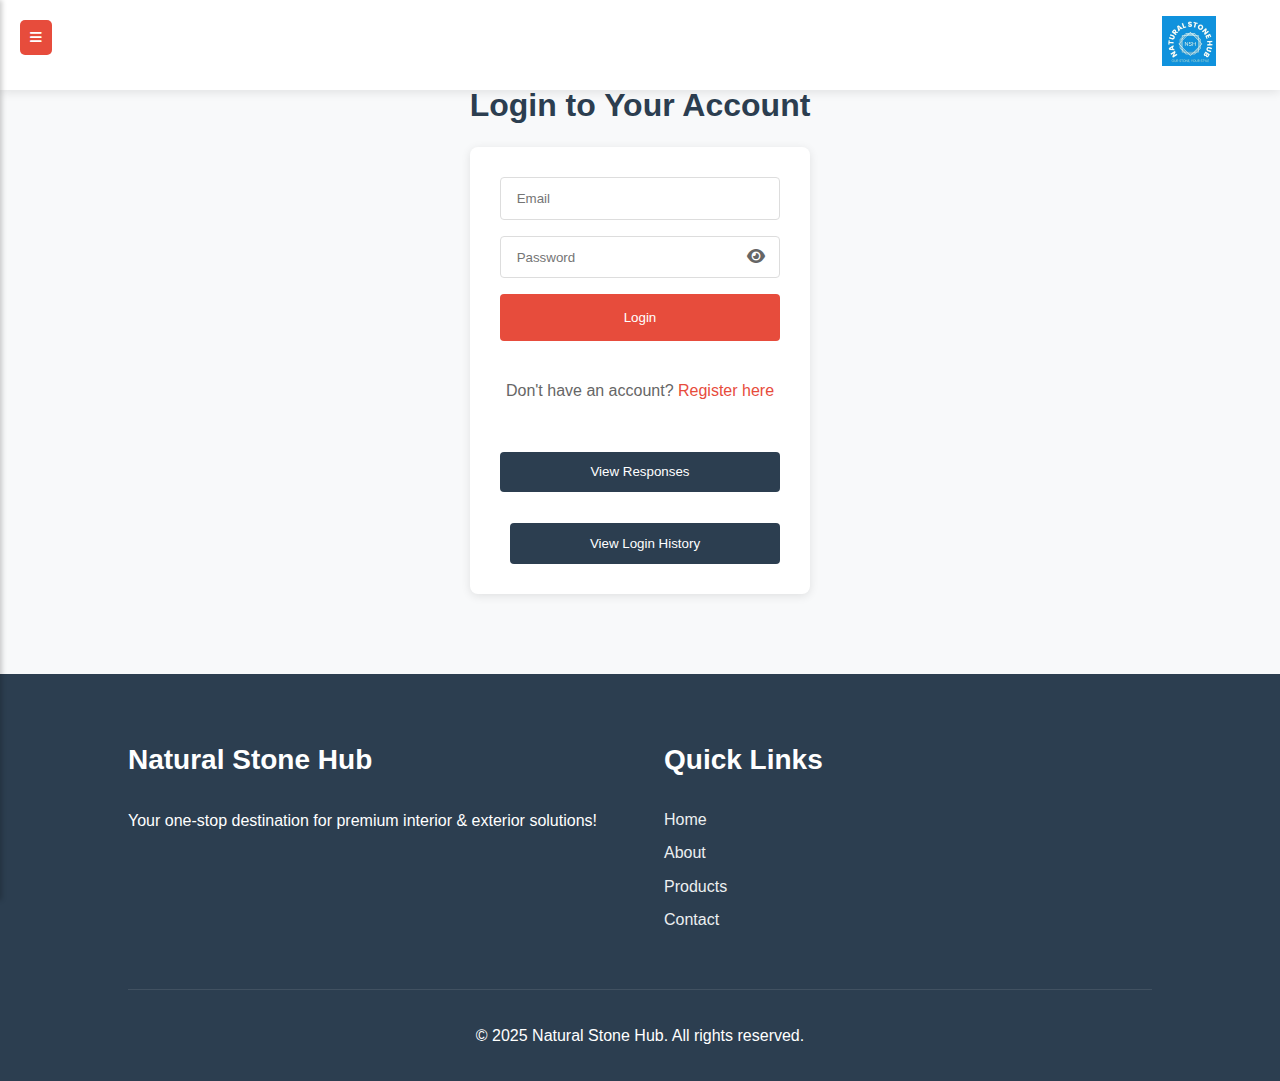
<file: login.html>
<!-- 
===========================================
Natural Stone Hub Website
===========================================
Version: 1.0
Author: Prathyusha M
Last Updated: 2025
Description: Modern, responsive website for Natural Stone Hub featuring product showcase,
gallery, services, and contact information.
===========================================
-->

<!DOCTYPE html>
<html lang="en">
<head>
    <meta charset="UTF-8">
    <meta name="viewport" content="width=device-width, initial-scale=1.0">
    <title>Natural Stone Hub - Premium Interior & Exterior Solutions</title>
    <!-- External Stylesheets -->
    <link rel="stylesheet" href="./css/styles.css">
    <link rel="stylesheet" href="https://cdnjs.cloudflare.com/ajax/libs/font-awesome/6.0.0/css/all.min.css">
    <script src="./js/script.js" defer></script>
</head>
<body>
    <!-- 
    Header Section
    Contains: Logo and main navigation
    Features: Fixed positioning, transparent background
    -->
    <header>
        <nav class="navbar">
            <div class="logo">
                <img src="./images/logo.jpg" alt="Natural Stone Hub Logo">
            </div>
        </nav>
    </header>

    <!-- Login Section -->
    <section class="auth-section">
        <div class="container">
            <h2>Login to Your Account</h2>
            <form class="auth-form standalone-form" novalidate>
                <input type="email" placeholder="Email" required 
                       pattern="[a-z0-9._%+-]+@[a-z0-9.-]+\.[a-z]{2,}$"
                       title="Please enter a valid email address">
                <input type="password" placeholder="Password" required
                       pattern="^(?=.*[A-Za-z])(?=.*\d)(?=.*[@$!%*#?&])[A-Za-z\d@$!%*#?&]{8,}$"
                       title="Password must be at least 8 characters long and include at least one letter, one number, and one special character">
                <button type="submit">Login</button>
                <p class="form-footer">Don't have an account? <a href="register.html">Register here</a></p>
            </form>
        </div>
    </section>

    <!-- Modal Forms - keep on every page -->
    <div id="login-modal" class="modal" role="dialog" aria-labelledby="loginTitle">
        <div class="modal-content">
            <div class="modal-header">
                <h2 id="loginTitle">Login</h2>
                <a href="#" class="modal-close" aria-label="Close">&times;</a>
            </div>
            <form class="auth-form" novalidate>
                <input type="email" placeholder="Email" required 
                       pattern="[a-z0-9._%+-]+@[a-z0-9.-]+\.[a-z]{2,}$"
                       title="Please enter a valid email address">
                <input type="password" placeholder="Password" required
                       pattern="^(?=.*[A-Za-z])(?=.*\d)(?=.*[@$!%*#?&])[A-Za-z\d@$!%*#?&]{8,}$"
                       title="Password must be at least 8 characters long and include at least one letter, one number, and one special character">
                <button type="submit">Login</button>
            </form>
        </div>
    </div>

    <div id="register-modal" class="modal" role="dialog" aria-labelledby="registerTitle">
        <div class="modal-content">
            <div class="modal-header">
                <h2 id="registerTitle">Register</h2>
                <a href="#" class="modal-close" aria-label="Close">&times;</a>
            </div>
            <form class="auth-form" novalidate>
                <input type="text" placeholder="Full Name" required
                       pattern="[A-Za-z\s]{2,}"
                       title="Please enter at least 2 characters">
                <input type="email" placeholder="Email" required
                       pattern="[a-z0-9._%+-]+@[a-z0-9.-]+\.[a-z]{2,}$"
                       title="Please enter a valid email address">
                <input type="password" placeholder="Password" required
                       pattern="^(?=.*[A-Za-z])(?=.*\d)(?=.*[@$!%*#?&])[A-Za-z\d@$!%*#?&]{8,}$"
                       title="Password must be at least 8 characters long and include at least one letter, one number, and one special character">
                <input type="password" placeholder="Confirm Password" required
                       pattern="^(?=.*[A-Za-z])(?=.*\d)(?=.*[@$!%*#?&])[A-Za-z\d@$!%*#?&]{8,}$"
                       title="Password must be at least 8 characters long and include at least one letter, one number, and one special character">
                <button type="submit">Register</button>
            </form>
        </div>
    </div>

    <!-- 
    Footer Section
    Purpose: Site navigation
    Features: Responsive grid
    -->
    <footer>
        <div class="footer-content">
            <div class="footer-section">
                <h3>Natural Stone Hub</h3>
                <p>Your one-stop destination for premium interior & exterior solutions!</p>
            </div>
            <div class="footer-section">
                <h3>Quick Links</h3>
                <ul>
                    <li><a href="index.html">Home</a></li>
                    <li><a href="about.html">About</a></li>
                    <li><a href="products.html">Products</a></li>
                    <li><a href="contact.html">Contact</a></li>
                </ul>
            </div>
        </div>
        <div class="footer-bottom">
            <p>&copy; 2025 Natural Stone Hub. All rights reserved.</p>
        </div>
    </footer>
</body>
</html>
</file>
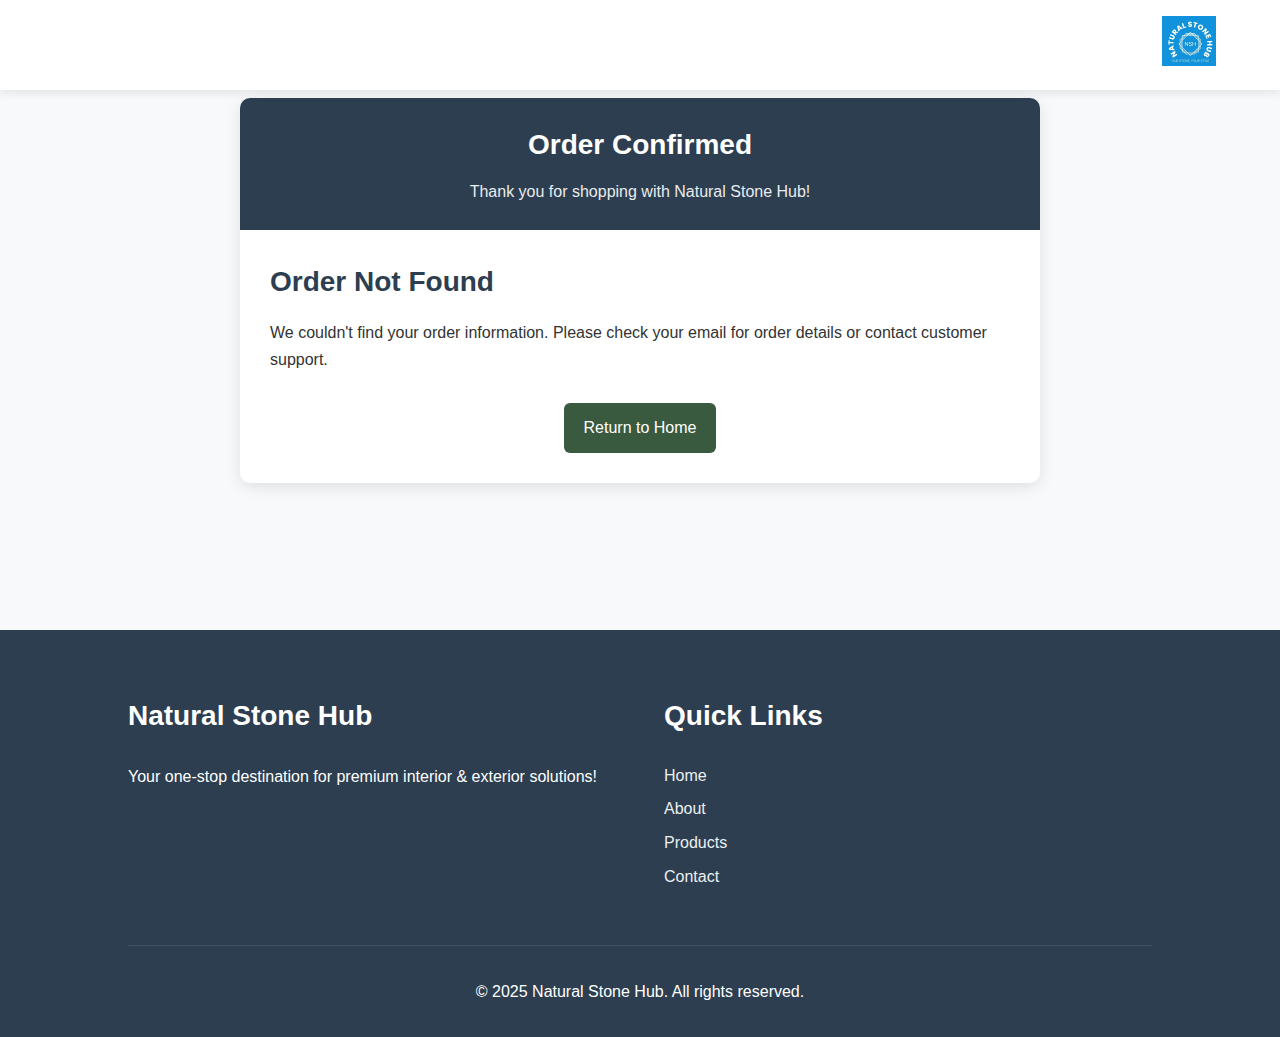
<file: order-confirmation.html>
<!DOCTYPE html>
<html lang="en">
<head>
    <meta charset="UTF-8">
    <meta name="viewport" content="width=device-width, initial-scale=1.0">
    <title>Order Confirmation - Natural Stone Hub</title>
    <!-- External Stylesheets -->
    <link rel="stylesheet" href="./css/styles.css">
    <link rel="stylesheet" href="https://cdnjs.cloudflare.com/ajax/libs/font-awesome/6.0.0/css/all.min.css">
    <style>
        /* Order Confirmation Specific Styles */
        .order-confirmation-section {
            padding: 50px 0;
            min-height: 70vh;
        }
        
        .confirmation-container {
            max-width: 800px;
            margin: 0 auto;
            background-color: #fff;
            border-radius: 10px;
            box-shadow: 0 4px 15px rgba(0, 0, 0, 0.1);
            overflow: hidden;
            position: relative;
            top: 3rem;
        }
        
        .confirmation-header {
            background-color: #2c3e50;
            color: white;
            padding: 25px 30px;
            text-align: center;
        }
        
        .confirmation-header h2 {
            margin: 0;
            font-size: 28px;
            color: white;
        }
        
        .confirmation-header p {
            margin: 10px 0 0;
            opacity: 0.9;
        }
        
        .confirmation-content {
            padding: 30px;
        }
        
        .order-info {
            margin-bottom: 30px;
        }
        
        .order-info-item {
            display: flex;
            margin-bottom: 15px;
        }
        
        .order-info-label {
            font-weight: 600;
            width: 150px;
            color: #4b5563;
        }
        
        .order-info-value {
            flex: 1;
        }
        
        .order-products {
            margin-bottom: 30px;
        }
        
        .order-product {
            display: flex;
            justify-content: space-between;
            padding: 15px 0;
            border-bottom: 1px solid #e5e7eb;
        }
        
        .product-details {
            flex: 1;
        }
        
        .product-name {
            font-weight: 500;
            margin-bottom: 5px;
        }
        
        .product-quantity {
            color: #6b7280;
            font-size: 14px;
        }
        
        .product-price {
            font-weight: 500;
            text-align: right;
            min-width: 100px;
        }
        
        .order-summary {
            background-color: #f9fafb;
            padding: 20px;
            border-radius: 8px;
            margin-top: 20px;
        }
        
        .order-total-row {
            display: flex;
            justify-content: space-between;
            padding: 10px 0;
            border-bottom: 1px solid #e5e7eb;
        }
        
        .order-total-row:last-child {
            border-bottom: none;
            font-weight: 600;
            font-size: 18px;
        }
        
        .shipping-info {
            margin-bottom: 30px;
        }
        
        .shipping-address {
            background-color: #f9fafb;
            padding: 15px;
            border-radius: 8px;
            line-height: 1.6;
        }
        
        .thank-you-message {
            text-align: center;
            margin-top: 40px;
            margin-bottom: 20px;
        }
        
        .thank-you-message h3 {
            color: #3a5a40;
            margin-bottom: 10px;
            font-size: 22px;
        }
        
        .action-buttons {
            display: flex;
            justify-content: center;
            gap: 15px;
            margin-top: 30px;
        }
        
        .action-button {
            background-color: #3a5a40;
            color: white;
            border: none;
            border-radius: 6px;
            padding: 12px 20px;
            font-size: 16px;
            cursor: pointer;
            transition: background-color 0.3s ease;
            text-decoration: none;
            display: inline-block;
        }
        
        .action-button.secondary {
            background-color: #6b7280;
        }
        
        .action-button:hover {
            background-color: #344e41;
        }
        
        .action-button.secondary:hover {
            background-color: #4b5563;
        }
        
        .delivery-status {
            margin-top: 30px;
            background-color: #f0f9ff;
            border-radius: 8px;
            padding: 20px;
            border-left: 4px solid #3a5a40;
        }
        
        .delivery-status h3 {
            margin-top: 0;
            color: #3a5a40;
        }
        
        .delivery-status p {
            margin-bottom: 0;
        }
        
        .tracking-info {
            margin-top: 10px;
            font-weight: 500;
        }
        
        @media (max-width: 768px) {
            .confirmation-container {
                border-radius: 0;
                box-shadow: none;
            }
            
            .confirmation-header {
                padding: 20px;
            }
            
            .confirmation-content {
                padding: 20px;
            }
            
            .order-info-item {
                flex-direction: column;
                margin-bottom: 20px;
            }
            
            .order-info-label {
                width: 100%;
                margin-bottom: 5px;
            }
            
            .action-buttons {
                flex-direction: column;
            }
            
            .action-button {
                width: 100%;
                text-align: center;
            }
        }
        
        /* Print styles for invoice */
        @media print {
            header, footer, .action-buttons {
                display: none;
            }
            
            .confirmation-container {
                box-shadow: none;
                border: 1px solid #ddd;
            }
            
            .confirmation-header {
                background-color: #f9fafb;
                color: #000;
                border-bottom: 1px solid #ddd;
            }
        }
    </style>
    <script src="./js/order-confirmation.js" defer></script>
</head>
<body>
    <!-- Header Section -->
    <header>
        <nav class="navbar">
            <div class="logo">
                <img src="./images/logo.jpg" alt="Natural Stone Hub Logo">
            </div>
        </nav>
    </header>

    <!-- Order Confirmation Section -->
    <section class="order-confirmation-section">
        <div class="container">
            <div class="confirmation-container">
                <div class="confirmation-header">
                    <h2>Order Confirmed</h2>
                    <p>Thank you for shopping with Natural Stone Hub!</p>
                </div>
                
                <div class="confirmation-content">
                    <div class="order-info">
                        <h3>Order Information</h3>
                        <div class="order-info-item">
                            <div class="order-info-label">Order ID:</div>
                            <div id="orderIdValue" class="order-info-value">-</div>
                        </div>
                        <div class="order-info-item">
                            <div class="order-info-label">Order Date:</div>
                            <div id="orderDateValue" class="order-info-value">-</div>
                        </div>
                        <div class="order-info-item">
                            <div class="order-info-label">Payment Method:</div>
                            <div id="paymentMethodValue" class="order-info-value">-</div>
                        </div>
                        <div class="order-info-item">
                            <div class="order-info-label">Order Status:</div>
                            <div id="orderStatusValue" class="order-info-value">-</div>
                        </div>
                    </div>
                    
                    <div class="shipping-info">
                        <h3>Shipping Information</h3>
                        <div class="shipping-address" id="shippingAddressValue">
                            <!-- Will be filled by JavaScript -->
                        </div>
                    </div>
                    
                    <div class="order-products">
                        <h3>Order Details</h3>
                        <div id="orderProductsList">
                            <!-- Will be filled by JavaScript -->
                        </div>
                        
                        <div class="order-summary">
                            <div class="order-total-row">
                                <div>Subtotal:</div>
                                <div id="subtotalValue">₹0.00</div>
                            </div>
                            <div class="order-total-row">
                                <div>Shipping:</div>
                                <div id="shippingValue">₹0.00</div>
                            </div>
                            <div class="order-total-row">
                                <div>Total:</div>
                                <div id="totalValue">₹0.00</div>
                            </div>
                        </div>
                    </div>
                    
                    <div class="delivery-status">
                        <h3>Delivery Status</h3>
                        <p>Your order is being processed and will be shipped soon.</p>
                        <p class="tracking-info">Estimated Delivery: <span id="estimatedDeliveryValue">-</span></p>
                    </div>
                    
                    <div class="thank-you-message">
                        <h3>Thank You for Your Purchase!</h3>
                        <p>We appreciate your business. If you have any questions, please contact our customer service.</p>
                    </div>
                    
                    <div class="action-buttons">
                        <a href="products-catalog.html" class="action-button">Continue Shopping</a>
                        <button id="printInvoiceBtn" class="action-button secondary">Print Invoice</button>
                    </div>
                </div>
            </div>
        </div>
    </section>
    
    <!-- Footer Section -->
    <footer>
        <div class="footer-content">
            <div class="footer-section">
                <h3>Natural Stone Hub</h3>
                <p>Your one-stop destination for premium interior & exterior solutions!</p>
            </div>
            <div class="footer-section">
                <h3>Quick Links</h3>
                <ul>
                    <li><a href="index.html">Home</a></li>
                    <li><a href="about.html">About</a></li>
                    <li><a href="products.html">Products</a></li>
                    <li><a href="contact.html">Contact</a></li>
                </ul>
            </div>
        </div>
        <div class="footer-bottom">
            <p>&copy; 2025 Natural Stone Hub. All rights reserved.</p>
        </div>
    </footer>
</body>
</html>
</file>
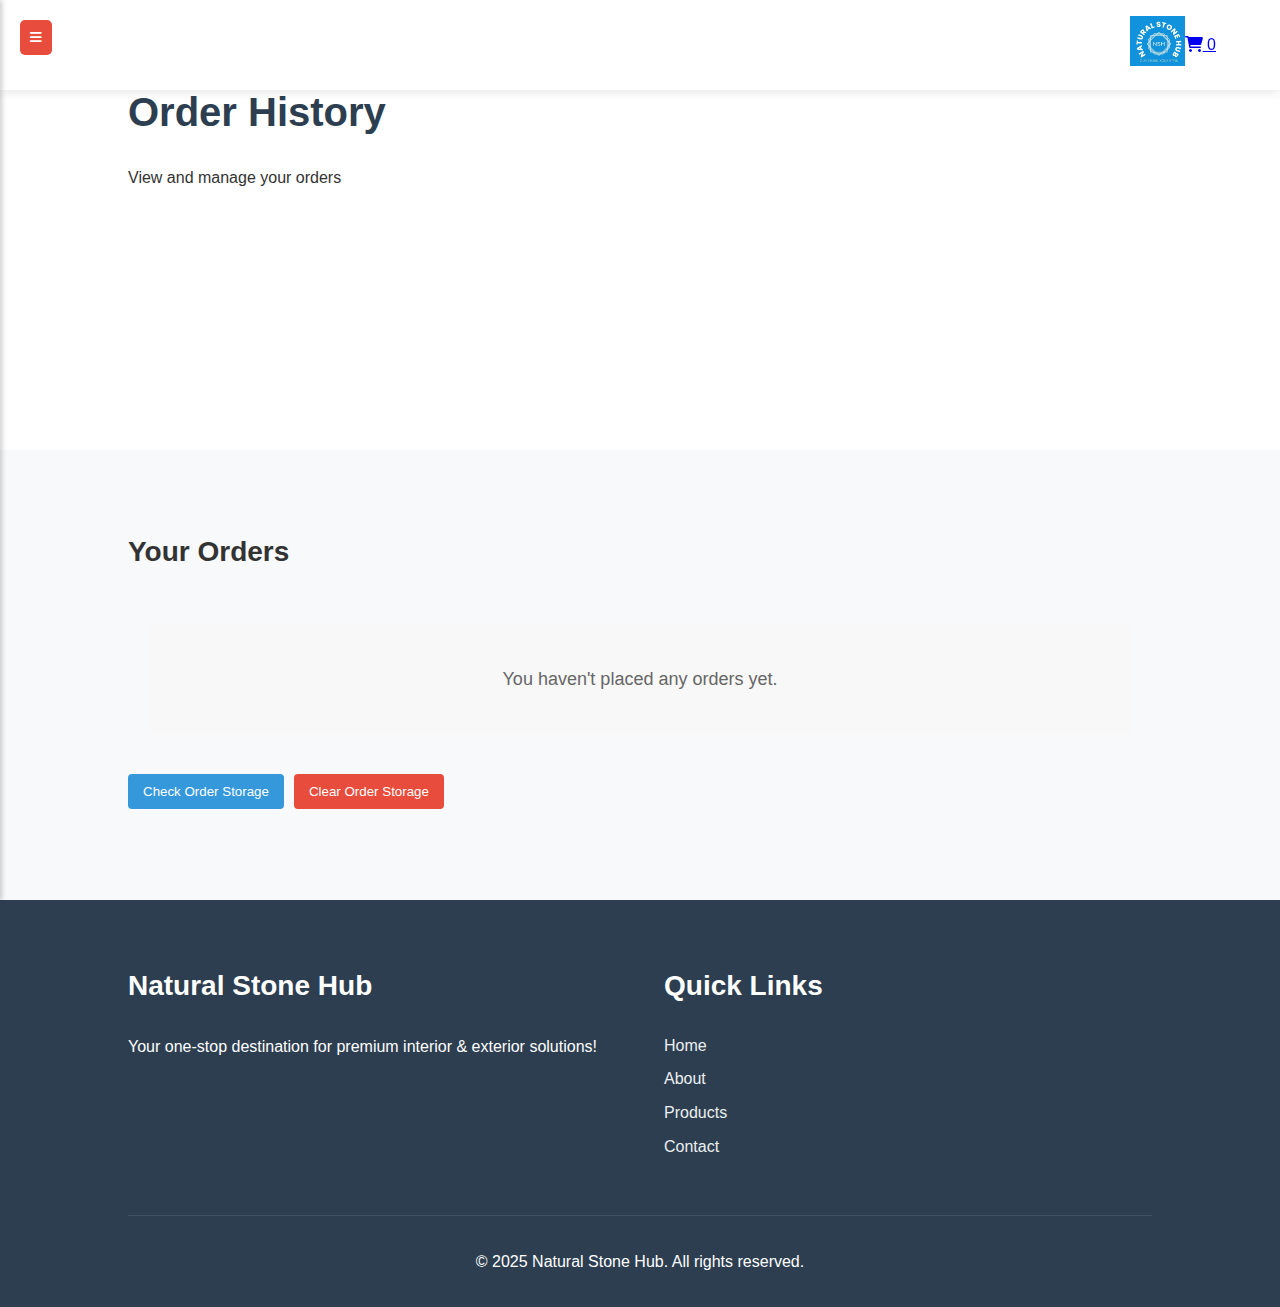
<file: order-history.html>
<!DOCTYPE html>
<html lang="en">
<head>
    <meta charset="UTF-8">
    <meta name="viewport" content="width=device-width, initial-scale=1.0">
    <title>Order History - Natural Stone Hub</title>
    <link rel="stylesheet" href="./css/styles.css">
    <link rel="stylesheet" href="https://cdnjs.cloudflare.com/ajax/libs/font-awesome/6.0.0/css/all.min.css">
    <style>
        /* Order History Specific Styles */
        .order-history-container {
            max-width: 1200px;
            margin: 0 auto;
            padding: 20px;
        }

        .order-history-title {
            margin-bottom: 30px;
            color: #333;
            font-size: 28px;
        }

        .login-prompt {
            text-align: center;
            padding: 40px;
            background-color: #f8f8f8;
            border-radius: 6px;
            box-shadow: 0 2px 5px rgba(0,0,0,0.1);
        }

        .login-prompt p {
            font-size: 18px;
            margin-bottom: 20px;
            color: #555;
        }

        .login-btn {
            background-color: #3498db;
            color: white;
            border: none;
            padding: 10px 25px;
            border-radius: 4px;
            cursor: pointer;
            font-size: 16px;
            transition: background-color 0.3s;
        }

        .login-btn:hover {
            background-color: #2980b9;
        }

        .no-orders-message {
            text-align: center;
            padding: 40px;
            font-size: 18px;
            color: #666;
            background-color: #f8f8f8;
            border-radius: 6px;
        }

        .order-card {
            background-color: white;
            border-radius: 6px;
            box-shadow: 0 2px 8px rgba(0,0,0,0.1);
            margin-bottom: 20px;
            overflow: hidden;
        }

        .order-header {
            display: flex;
            justify-content: space-between;
            align-items: center;
            padding: 15px 20px;
            background-color: #f8f8f8;
            border-bottom: 1px solid #eaeaea;
        }

        .order-info h3 {
            margin: 0;
            font-size: 18px;
            color: #333;
        }

        .order-date {
            margin: 5px 0 0;
            color: #777;
            font-size: 14px;
        }

        .order-status {
            padding: 6px 12px;
            border-radius: 20px;
            font-size: 14px;
            font-weight: 500;
            text-transform: capitalize;
        }

        .status-pending {
            background-color: #f39c12;
            color: white;
        }

        .status-processing {
            background-color: #3498db;
            color: white;
        }

        .status-shipped {
            background-color: #9b59b6;
            color: white;
        }

        .status-delivered {
            background-color: #27ae60;
            color: white;
        }

        .status-cancelled {
            background-color: #e74c3c;
            color: white;
        }

        .order-details {
            padding: 20px;
            display: flex;
            justify-content: space-between;
            gap: 30px;
        }

        .order-items-summary {
            flex: 1;
        }

        .order-item-summary {
            display: flex;
            justify-content: space-between;
            margin-bottom: 10px;
            color: #555;
        }

        .more-items {
            color: #3498db;
            font-size: 14px;
            margin-top: 5px;
        }

        .order-metadata {
            flex: 1;
            max-width: 300px;
        }

        .metadata-item {
            display: flex;
            justify-content: space-between;
            margin-bottom: 8px;
        }

        .label {
            color: #777;
        }

        .value {
            font-weight: 500;
            color: #333;
        }

        .order-actions {
            padding: 15px 20px;
            border-top: 1px solid #eaeaea;
            display: flex;
            gap: 10px;
            justify-content: flex-end;
        }

        .view-details-btn {
            background-color: #3498db;
            color: white;
            border: none;
            padding: 8px 16px;
            border-radius: 4px;
            cursor: pointer;
            font-size: 14px;
        }

        .cancel-order-btn {
            background-color: #e74c3c;
            color: white;
            border: none;
            padding: 8px 16px;
            border-radius: 4px;
            cursor: pointer;
            font-size: 14px;
        }

        /* Modal Styles */
        .modal {
            position: fixed;
            top: 0;
            left: 0;
            width: 100%;
            height: 100%;
            background-color: rgba(0,0,0,0.5);
            display: none;
            justify-content: center;
            align-items: center;
            z-index: 1000;
        }

        .modal-content {
            background-color: white;
            border-radius: 6px;
            max-width: 800px;
            width: 90%;
            max-height: 90vh;
            overflow-y: auto;
            box-shadow: 0 4px 15px rgba(0,0,0,0.2);
        }

        .modal-header {
            display: flex;
            justify-content: space-between;
            align-items: center;
            padding: 15px 20px;
            border-bottom: 1px solid #eaeaea;
        }

        .modal-header h2 {
            margin: 0;
            font-size: 22px;
        }

        .modal-close {
            font-size: 24px;
            color: #777;
            text-decoration: none;
            line-height: 1;
        }

        .modal-body {
            padding: 20px;
        }

        .order-status-info {
            display: flex;
            justify-content: space-between;
            margin-bottom: 20px;
        }

        .order-items-list {
            margin-bottom: 20px;
        }

        .detail-item {
            display: flex;
            justify-content: space-between;
            padding: 10px 0;
            border-bottom: 1px solid #eee;
        }

        .item-info {
            display: flex;
            gap: 10px;
        }

        .order-summary {
            margin: 20px 0;
            border-top: 1px solid #eee;
            padding-top: 15px;
        }

        .summary-row {
            display: flex;
            justify-content: space-between;
            margin-bottom: 5px;
        }

        .summary-row.total {
            font-weight: bold;
            font-size: 18px;
            margin-top: 10px;
        }

        .divider {
            height: 1px;
            background-color: #eee;
            margin: 20px 0;
        }

        .order-address-payment {
            display: flex;
            gap: 30px;
        }

        .shipping-info, .payment-info {
            flex: 1;
        }

        .shipping-info h3, .payment-info h3 {
            margin-top: 0;
            margin-bottom: 10px;
        }

        .modal-footer {
            padding: 15px 20px;
            border-top: 1px solid #eaeaea;
            display: flex;
            justify-content: flex-end;
            gap: 10px;
        }

        .close-modal-btn {
            background-color: #95a5a6;
            color: white;
            border: none;
            padding: 8px 16px;
            border-radius: 4px;
            cursor: pointer;
        }

        /* Responsive styles */
        @media (max-width: 768px) {
            .order-details {
                flex-direction: column;
                gap: 20px;
            }
            
            .order-metadata {
                max-width: none;
            }
            
            .order-address-payment {
                flex-direction: column;
                gap: 20px;
            }
        }
    </style>
</head>
<body>
    <header>
        <nav class="navbar">
            <div class="logo">
                <img src="./images/logo.jpg" alt="Natural Stone Hub Logo">
            </div>
            <div class="cart-container">
                <a href="cart.html" class="cart-icon">
                    <i class="fas fa-shopping-cart"></i>
                    <span class="cart-count">0</span>
                </a>
            </div>
        </nav>
    </header>

    <main>
        <section class="page-banner">
            <div class="container">
                <h1>Order History</h1>
                <p>View and manage your orders</p>
            </div>
        </section>

        <section class="order-history-section">
            <div class="container">
                <h2 class="order-history-title">Your Orders</h2>
                
                <div class="order-history-container">
                    <!-- Order history will be loaded here by JavaScript -->
                    <div class="loading-spinner">Loading your orders...</div>
                </div>
            </div>
        </section>
    </main>

    <!-- Login Modal -->
    <div id="login-modal" class="modal">
        <div class="modal-content">
            <div class="modal-header">
                <h2>Login</h2>
                <a href="#" class="modal-close" aria-label="Close">&times;</a>
            </div>
            <div class="modal-body">
                <form id="login-form">
                    <div class="form-group">
                        <label for="login-email">Email</label>
                        <input type="email" id="login-email" required>
                    </div>
                    <div class="form-group">
                        <label for="login-password">Password</label>
                        <input type="password" id="login-password" required>
                    </div>
                    <div class="form-group">
                        <button type="submit" class="btn primary-btn">Login</button>
                    </div>
                    <p class="form-footer">
                        Don't have an account? <a href="signup.html">Sign up</a>
                    </p>
                </form>
            </div>
        </div>
    </div>

    <!-- Scripts -->
    <script src="js/order-history.js"></script>
    <script src="js/script.js"></script>

        <!-- 
    Footer Section
    Purpose: Site navigation
    Features: Responsive grid
    -->
    <footer>
        <div class="footer-content">
            <div class="footer-section">
                <h3>Natural Stone Hub</h3>
                <p>Your one-stop destination for premium interior & exterior solutions!</p>
            </div>
            <div class="footer-section">
                <h3>Quick Links</h3>
                <ul>
                    <li><a href="index.html">Home</a></li>
                    <li><a href="about.html">About</a></li>
                    <li><a href="products.html">Products</a></li>
                    <li><a href="contact.html">Contact</a></li>
                </ul>
            </div>
        </div>
        <div class="footer-bottom">
            <p>&copy; 2025 Natural Stone Hub. All rights reserved.</p>
        </div>
    </footer>
</body>
</html>
</file>
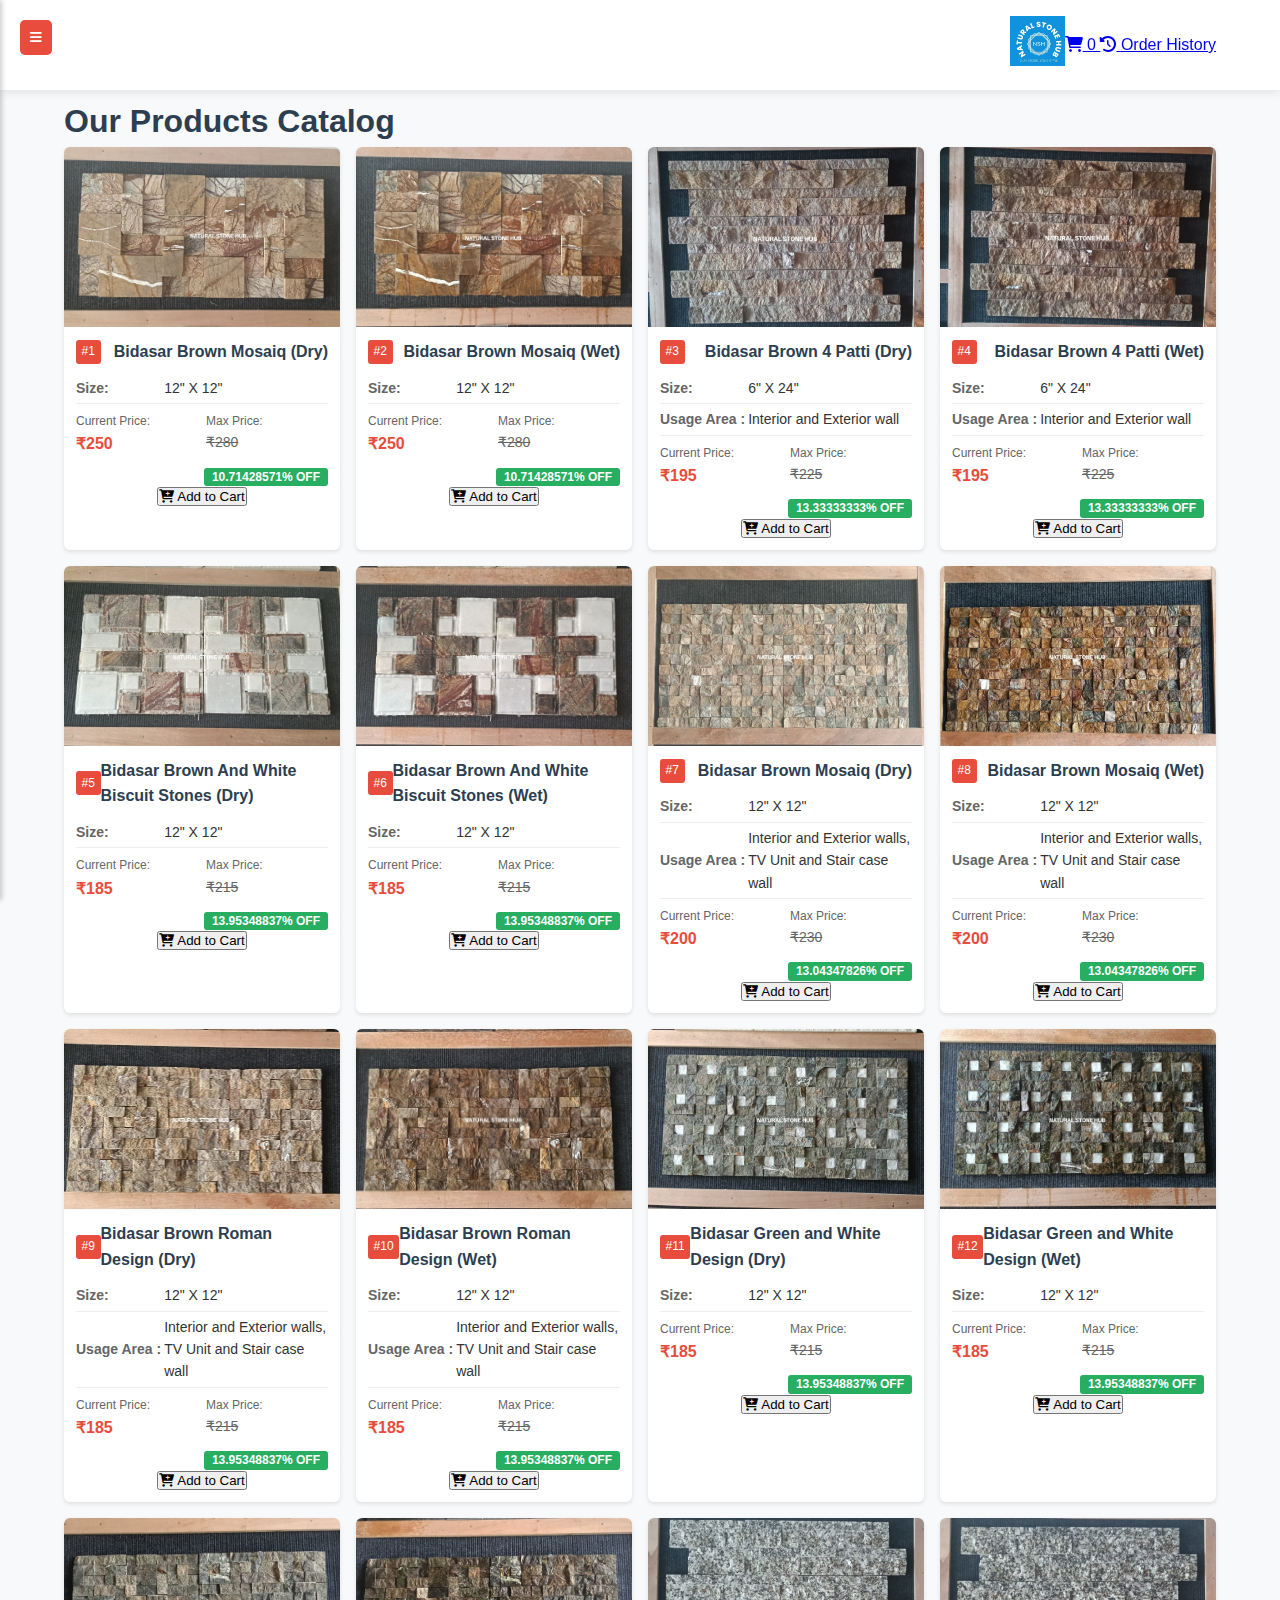
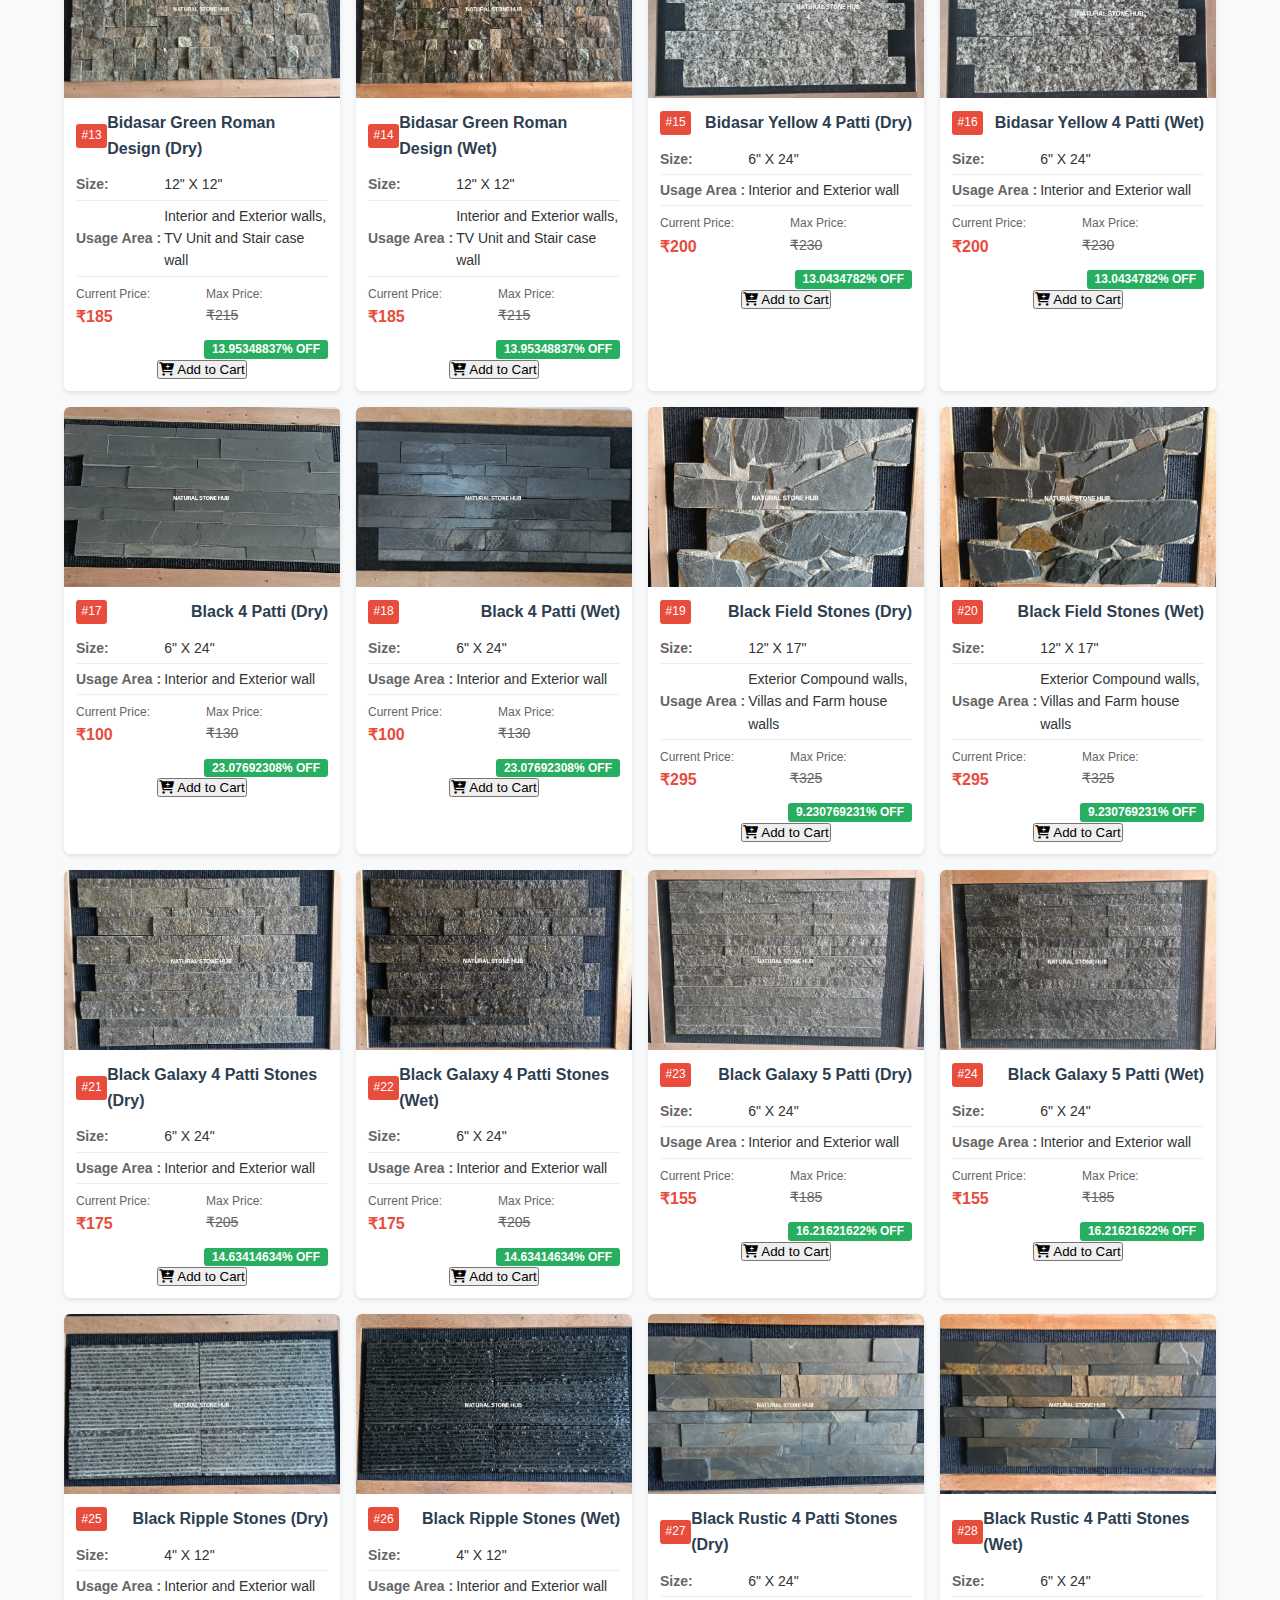
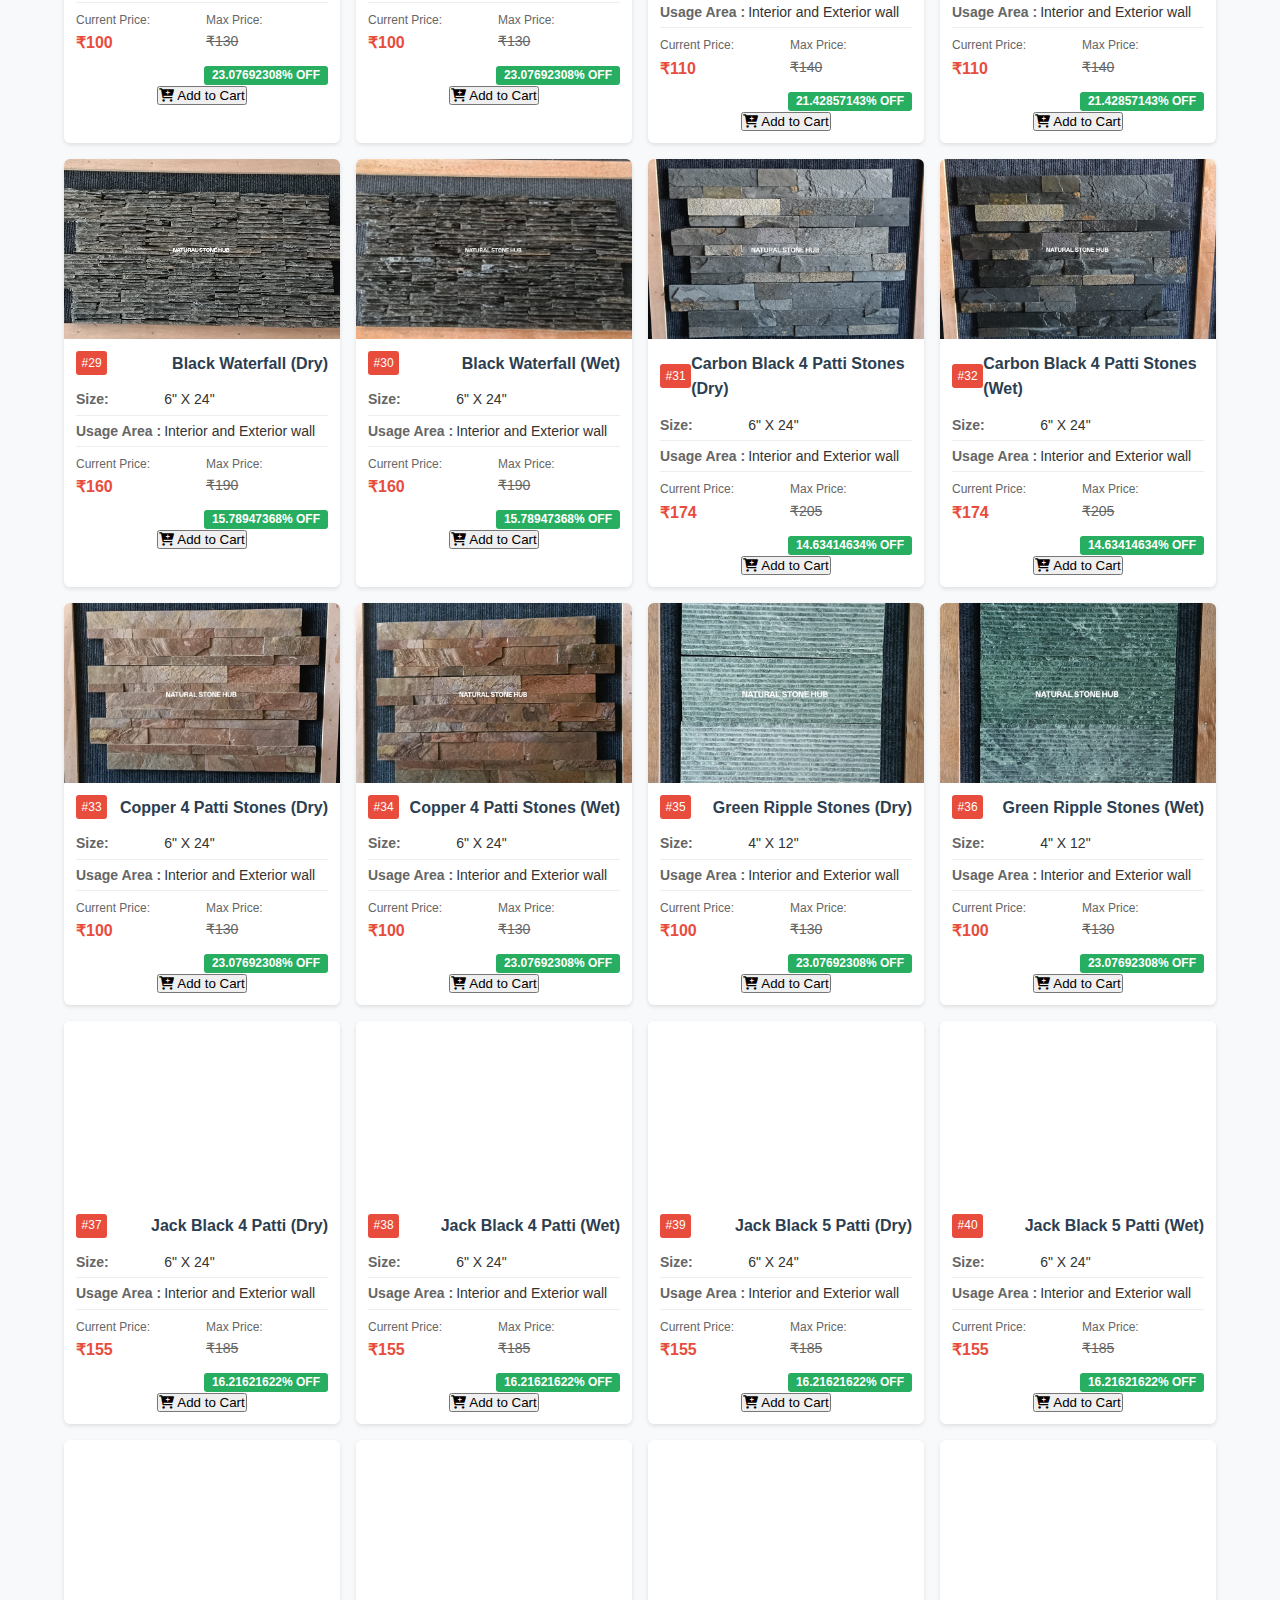
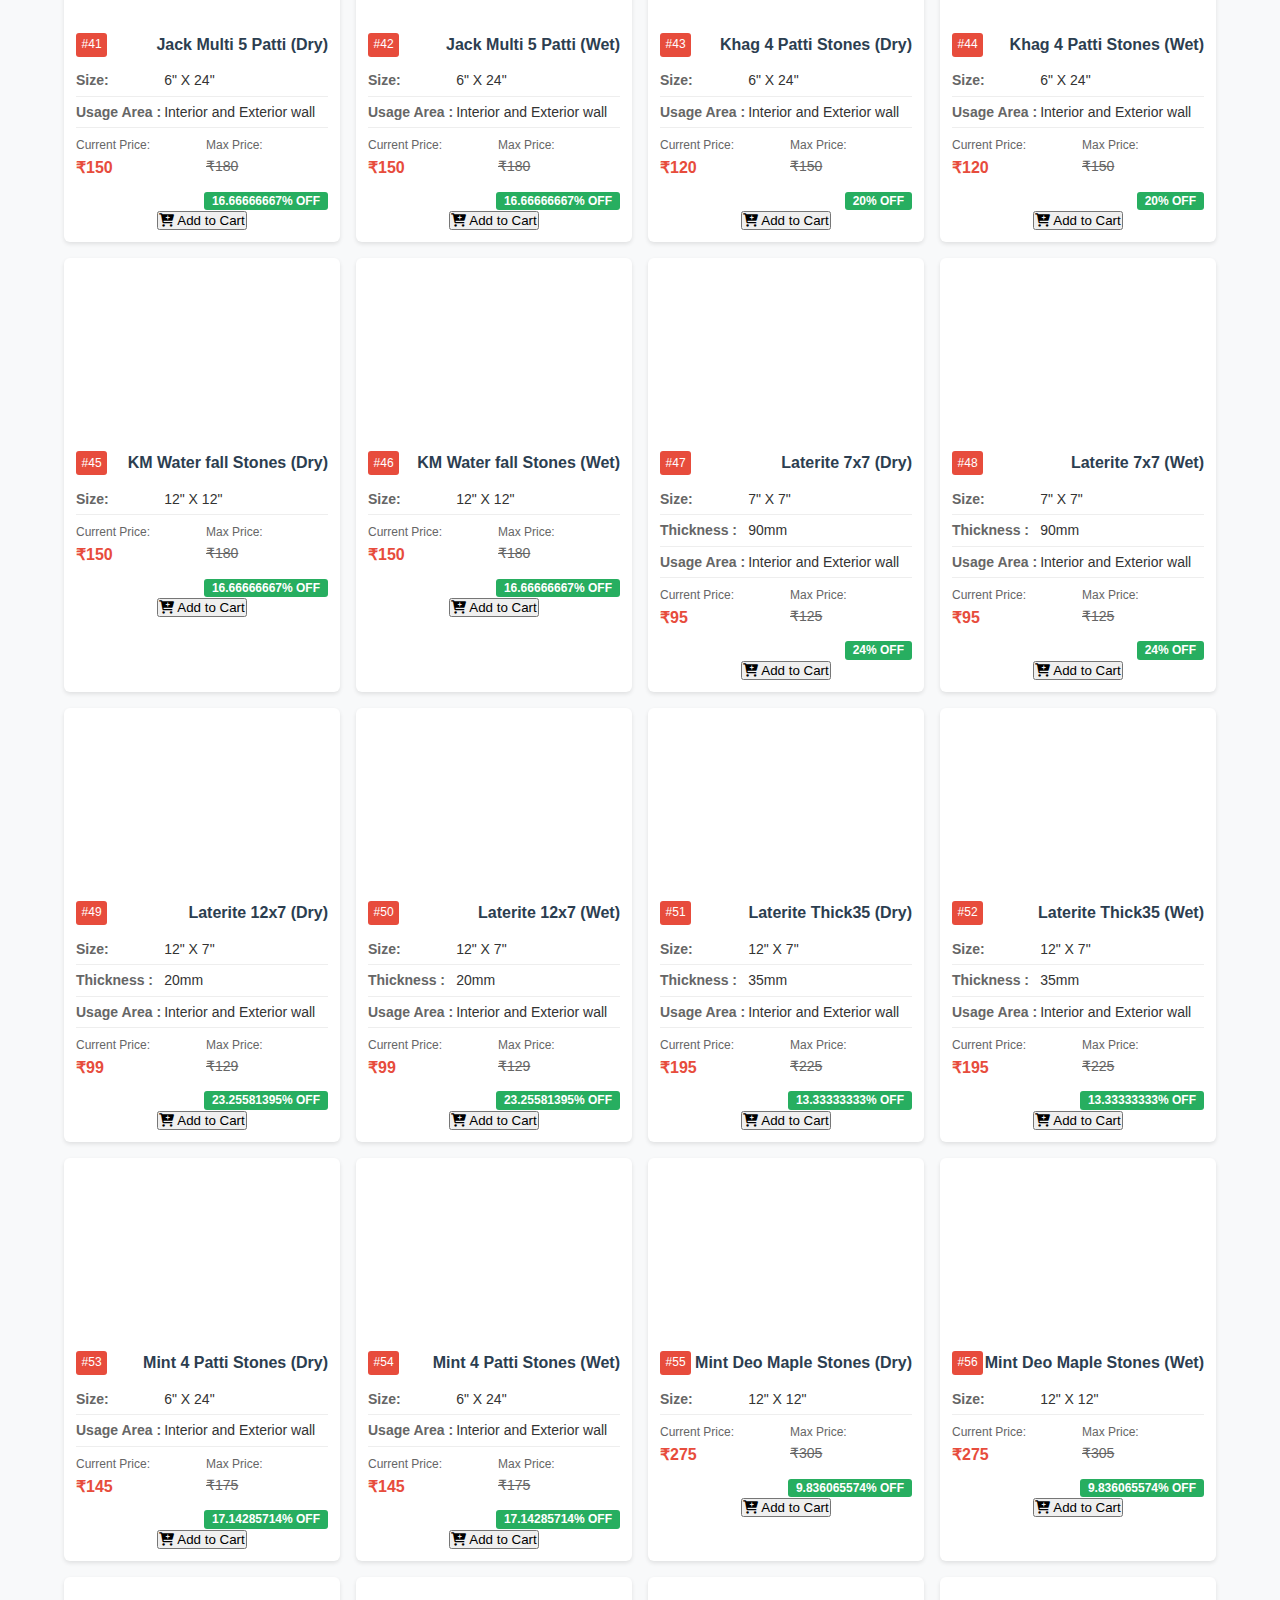
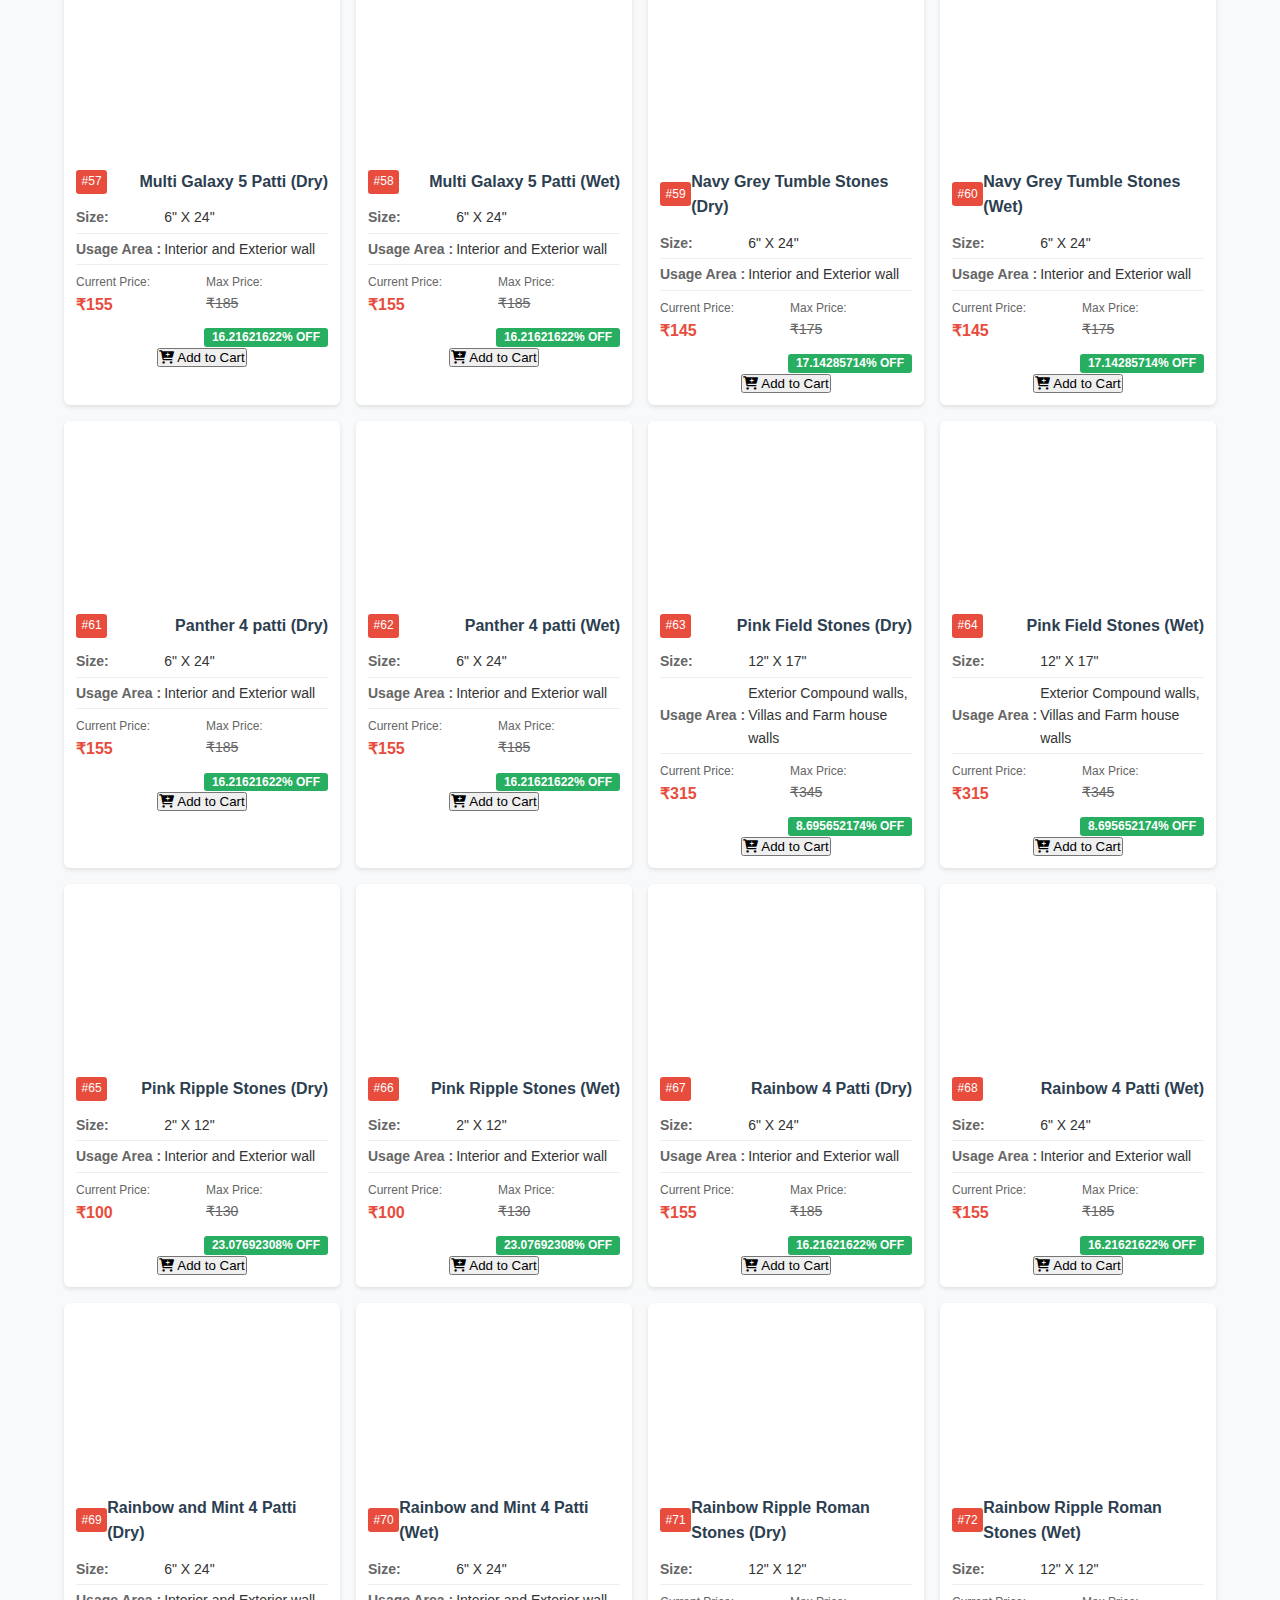
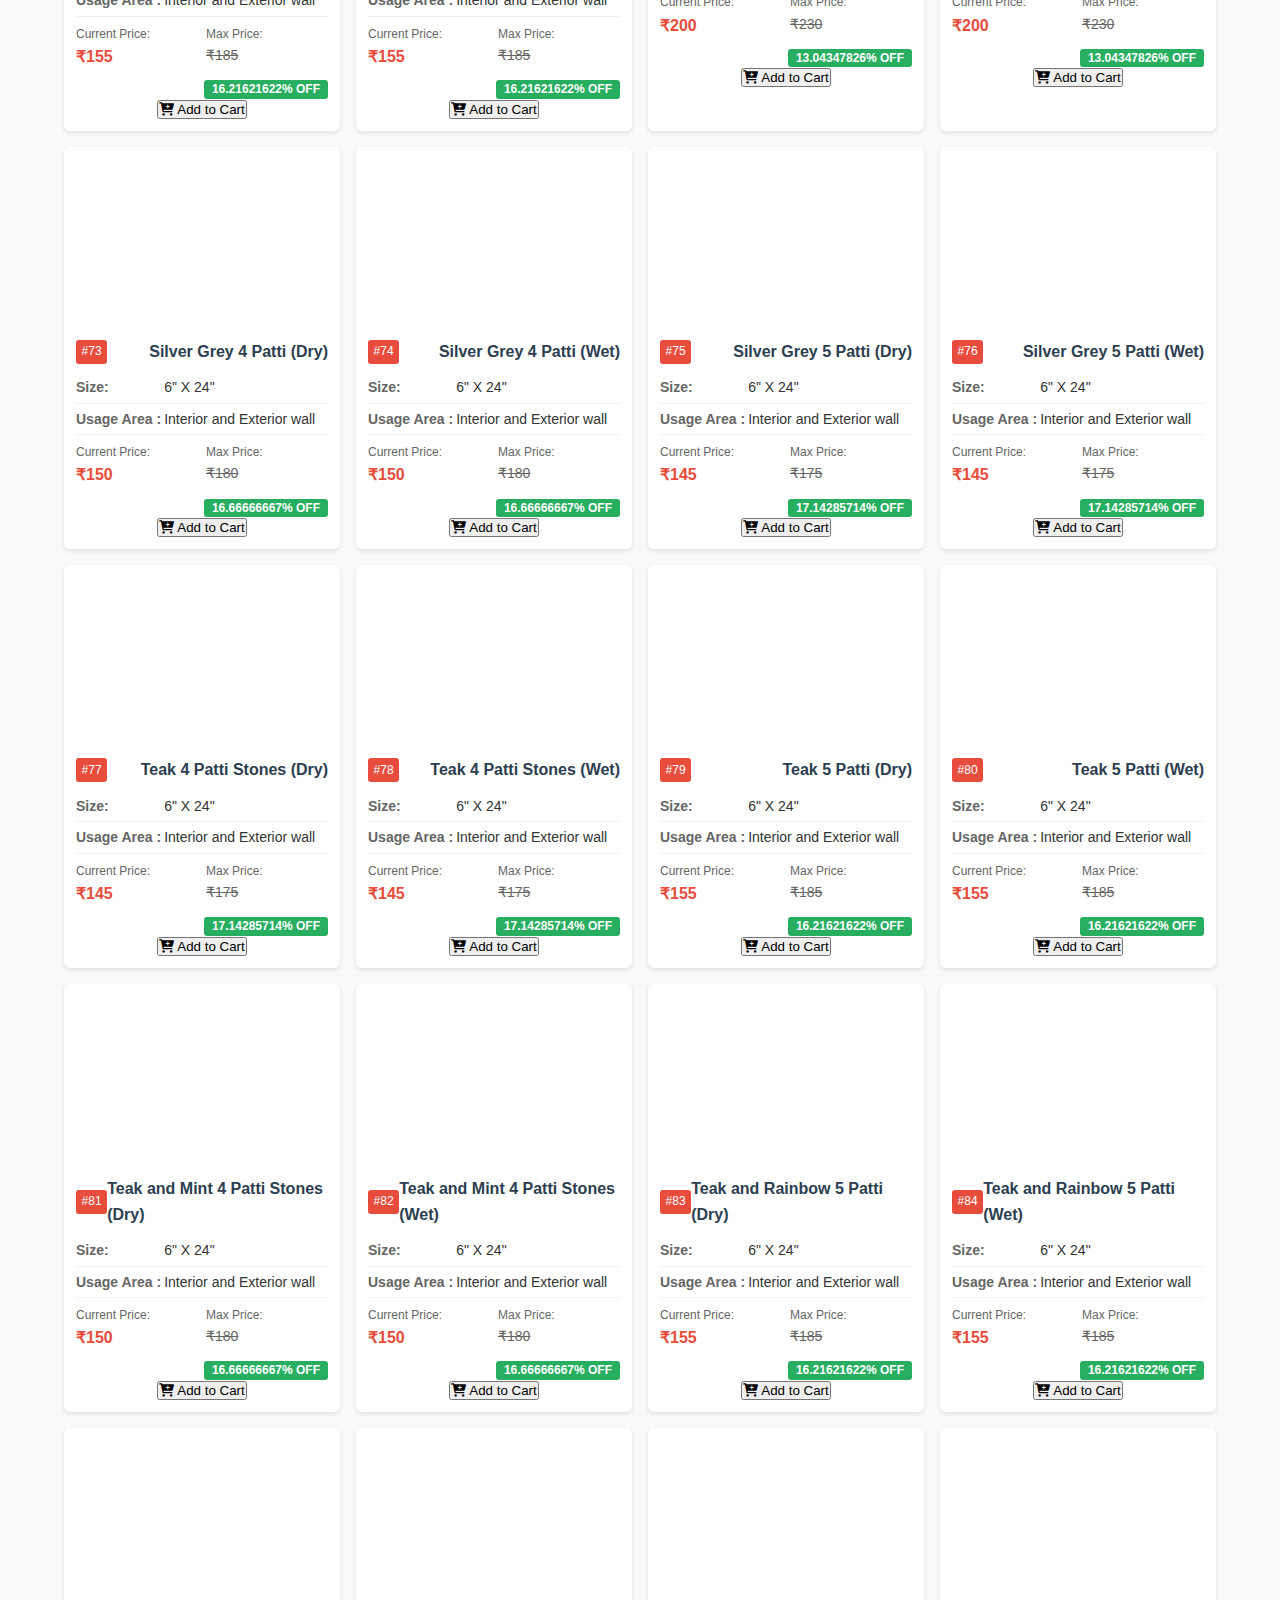
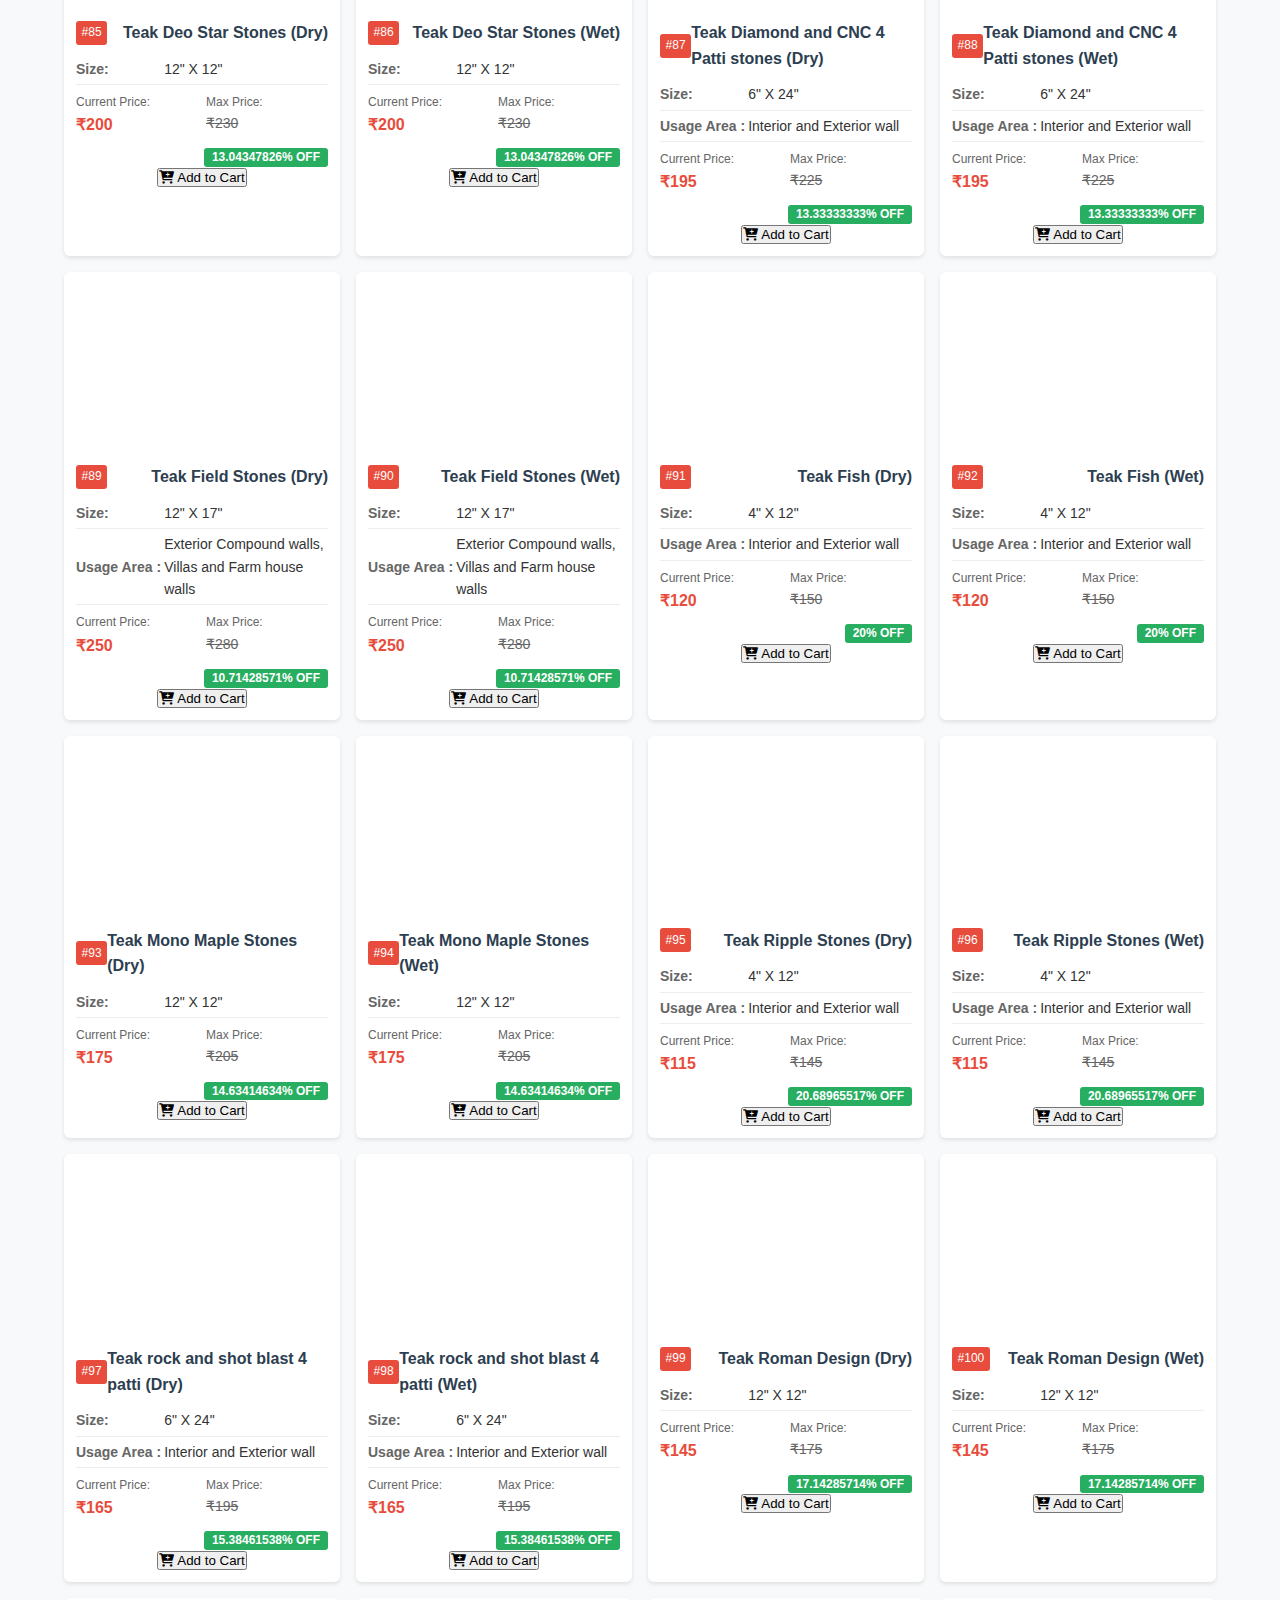
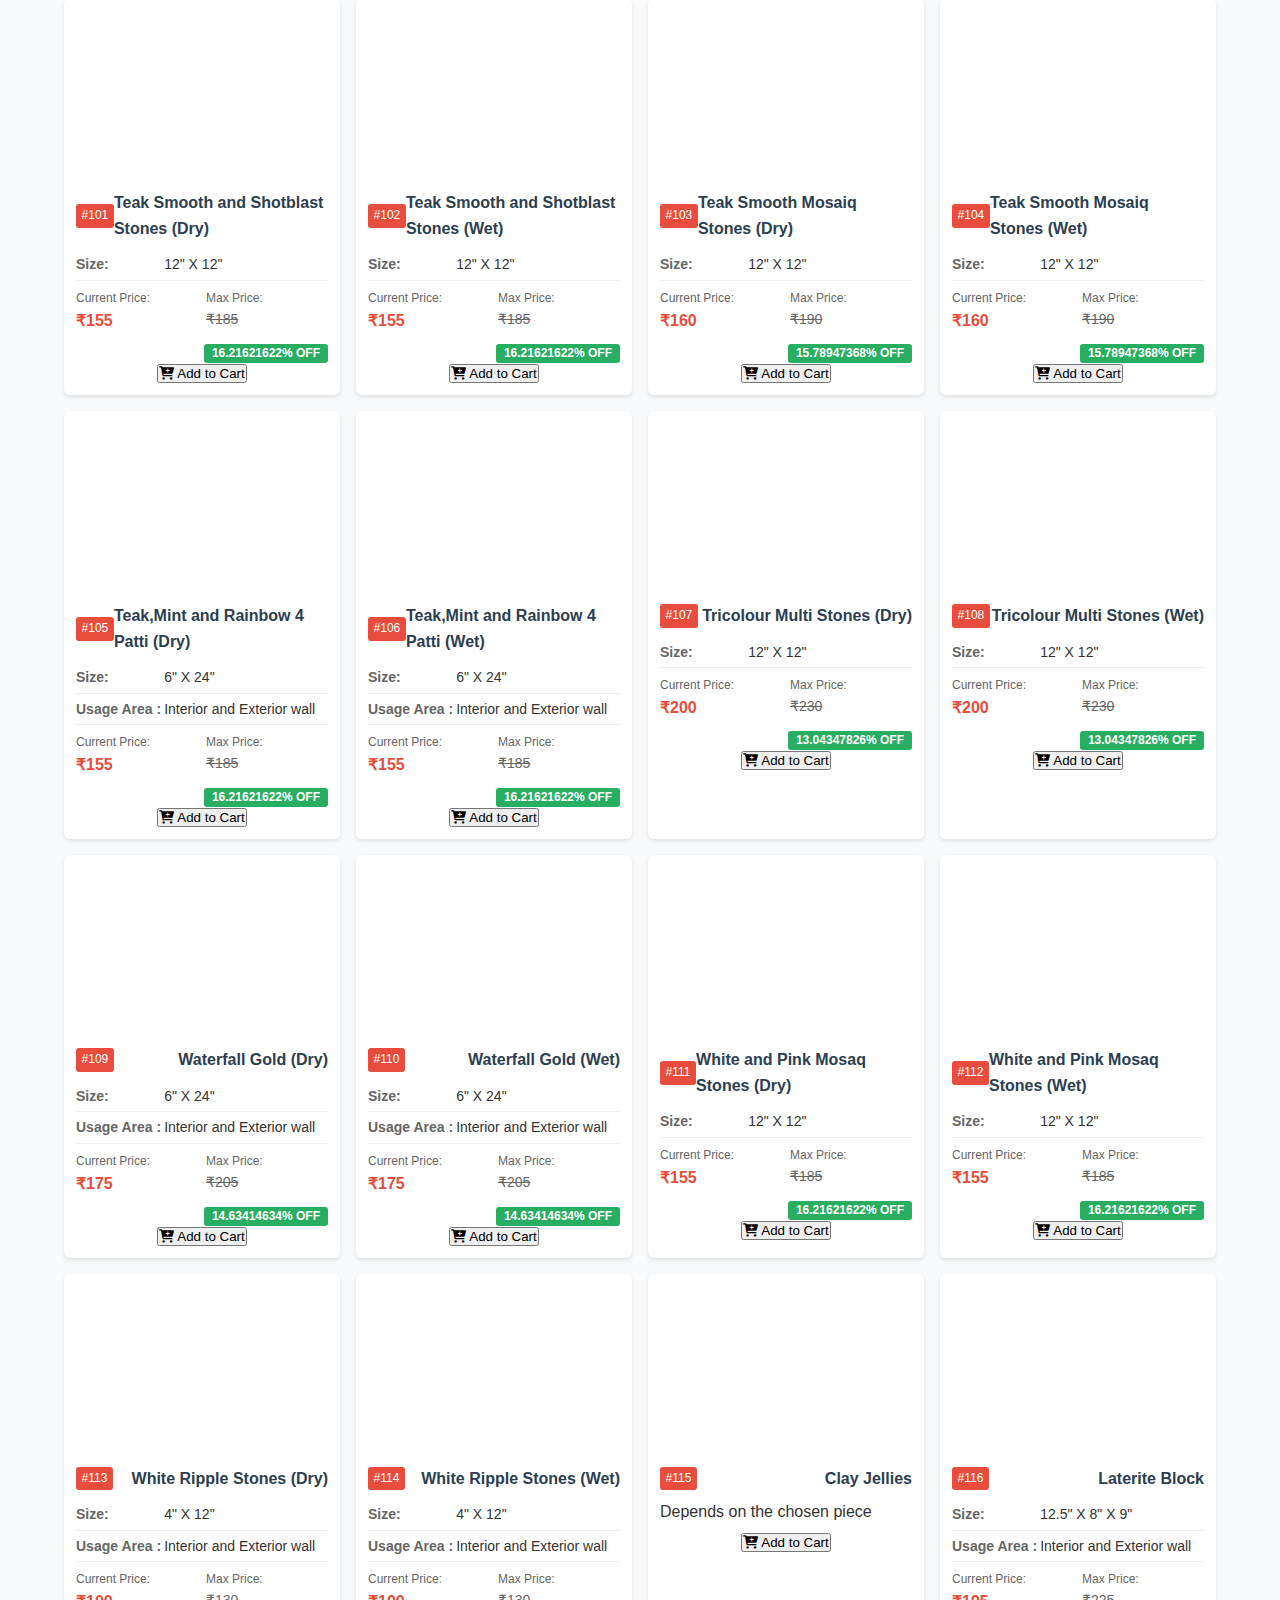
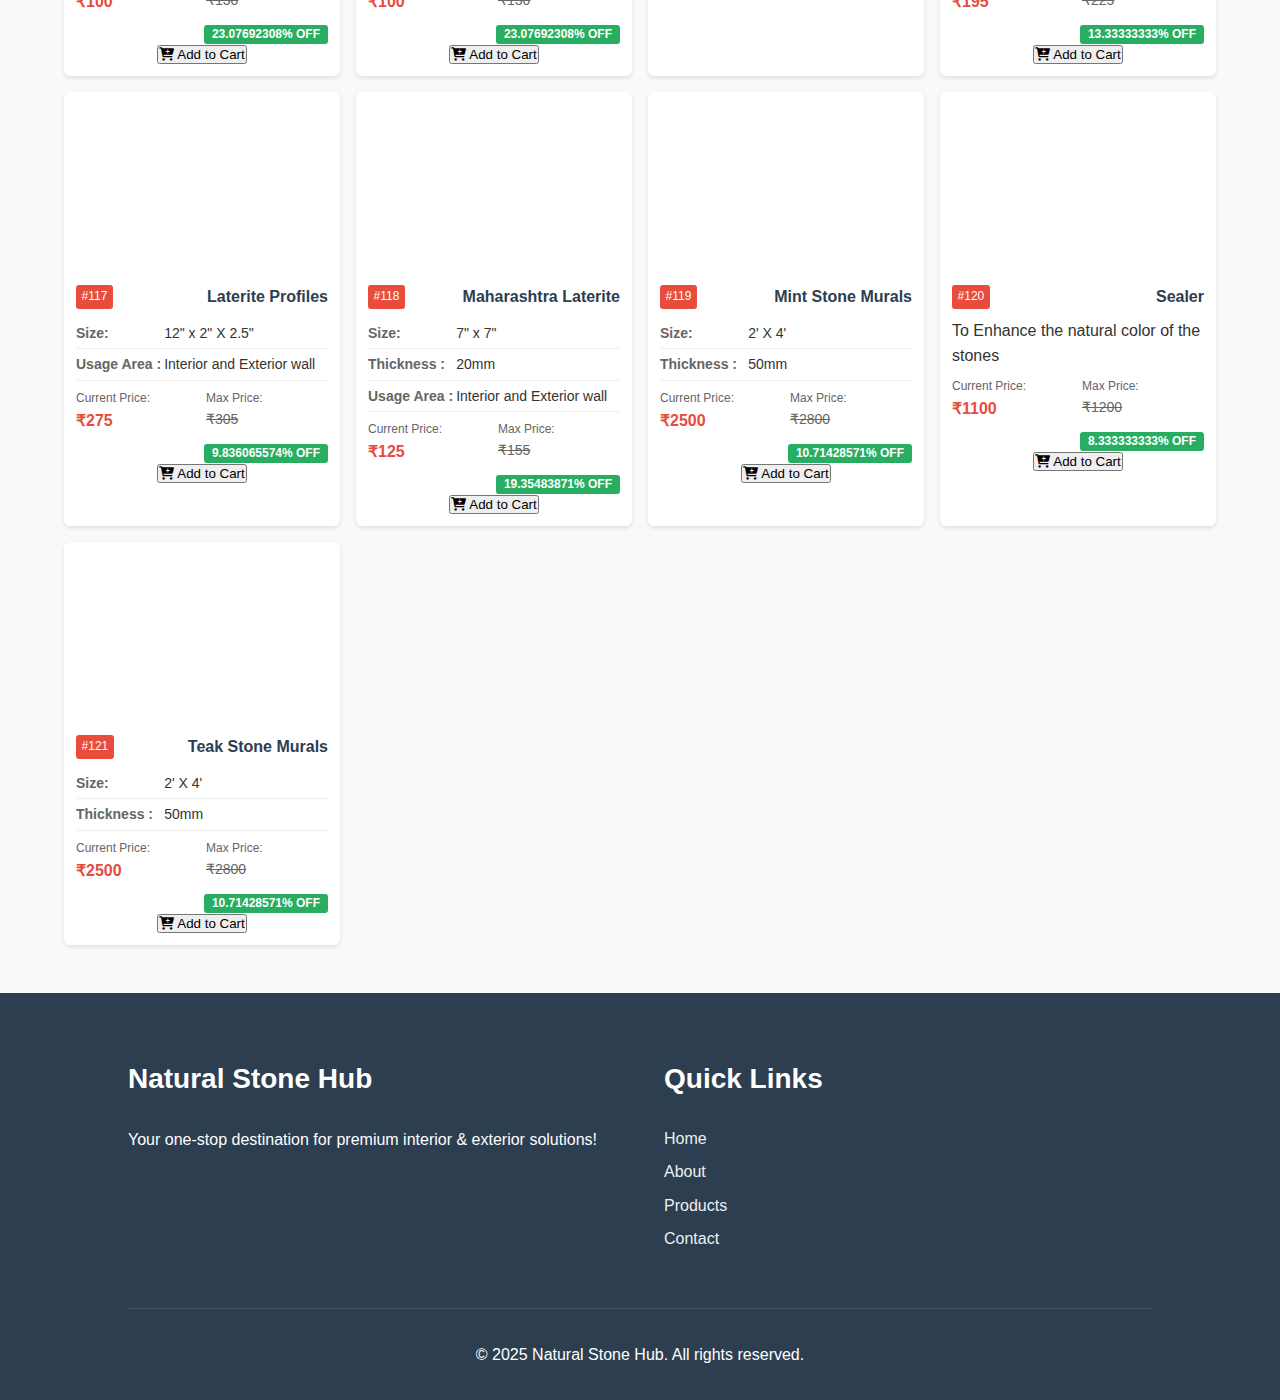
<file: products-catalog.html>
<!-- 
===========================================
Natural Stone Hub Website
===========================================
Version: 1.0
Author: Prathyusha M
Last Updated: 2025
Description: Modern, responsive website for Natural Stone Hub featuring product showcase,
gallery, services, and contact information.
===========================================
-->

<!DOCTYPE html>
<html lang="en">
<head>
    <meta charset="UTF-8">
    <meta name="viewport" content="width=device-width, initial-scale=1.0">
    <title>Natural Stone Hub - Premium Interior & Exterior Solutions</title>
    <!-- External Stylesheets -->
    <link rel="stylesheet" href="./css/styles.css">
    <link rel="stylesheet" href="https://cdnjs.cloudflare.com/ajax/libs/font-awesome/6.0.0/css/all.min.css">
    <script src="./js/script.js" defer></script>
</head>
<body>
    <!-- 
    Header Section
    Contains: Logo and main navigation
    Features: Fixed positioning, transparent background
    -->
    <header>
        <nav class="navbar">
            <div class="logo">
                <img src="./images/logo.jpg" alt="Natural Stone Hub Logo">
            </div>
            <div class="cart-container">
                <a href="cart.html" class="cart-icon">
                    <i class="fas fa-shopping-cart"></i>
                    <span class="cart-count">0</span>
                </a>
                <a href="order-history.html" class="order-history-icon">
                    <i class="fas fa-history"></i>
                    <span class="order-text">Order History</span>
                </a>
            </div>
        </nav>
    </header>

    <!-- Modal Forms - keep on every page -->
    <div id="login-modal" class="modal" role="dialog" aria-labelledby="loginTitle">
        <div class="modal-content">
            <div class="modal-header">
                <h2 id="loginTitle">Login</h2>
                <a href="#" class="modal-close" aria-label="Close">&times;</a>
            </div>
            <form class="auth-form" novalidate>
                <input type="email" placeholder="Email" required 
                       pattern="[a-z0-9._%+-]+@[a-z0-9.-]+\.[a-z]{2,}$"
                       title="Please enter a valid email address">
                <input type="password" placeholder="Password" required
                       pattern="^(?=.*[A-Za-z])(?=.*\d)(?=.*[@$!%*#?&])[A-Za-z\d@$!%*#?&]{8,}$"
                       title="Password must be at least 8 characters long and include at least one letter, one number, and one special character">
                <button type="submit">Login</button>
            </form>
        </div>
    </div>

    <div id="register-modal" class="modal" role="dialog" aria-labelledby="registerTitle">
        <div class="modal-content">
            <div class="modal-header">
                <h2 id="registerTitle">Register</h2>
                <a href="#" class="modal-close" aria-label="Close">&times;</a>
            </div>
            <form class="auth-form" novalidate>
                <input type="text" placeholder="Full Name" required
                       pattern="[A-Za-z\s]{2,}"
                       title="Please enter at least 2 characters">
                <input type="email" placeholder="Email" required
                       pattern="[a-z0-9._%+-]+@[a-z0-9.-]+\.[a-z]{2,}$"
                       title="Please enter a valid email address">
                <input type="password" placeholder="Password" required
                       pattern="^(?=.*[A-Za-z])(?=.*\d)(?=.*[@$!%*#?&])[A-Za-z\d@$!%*#?&]{8,}$"
                       title="Password must be at least 8 characters long and include at least one letter, one number, and one special character">
                <input type="password" placeholder="Confirm Password" required
                       pattern="^(?=.*[A-Za-z])(?=.*\d)(?=.*[@$!%*#?&])[A-Za-z\d@$!%*#?&]{8,}$"
                       title="Password must be at least 8 characters long and include at least one letter, one number, and one special character">
                <button type="submit">Register</button>
            </form>
        </div>
    </div>

    <!-- 
    Products Catalog Section
    Purpose: Showcase products
    Features: Semantic HTML5 figure elements, organized categories
    -->
    <section id="products-catalog" class="products-catalog">
        <h2>Our Products Catalog</h2>
        <div class="products-grid">
            <article class="product-card">
                <div class="product-image">
                    <img src="./images/Tiles/Bidasar Brow Leather Finish Stones/Dry.jpeg" alt="Premium Tile 1" loading="lazy">
                </div>
                <div class="product-details">
                    <div class="product-header">
                        <span class="product-id">#1</span>
                        <h3 class="product-name">Bidasar Brown Mosaiq (Dry)</h3>
                    </div>
                    <table class="product-specs">
                        <tr>
                            <th>Size:</th>
                            <td>12" X 12"</td>
                        </tr>
                    </table>
                    <div class="product-pricing">
                        <div class="price-current">
                            <span class="label">Current Price:</span>
                            <span class="value">₹250</span>
                        </div>
                        <div class="price-max">
                            <span class="label">Max Price:</span>
                            <span class="value">₹280</span>
                        </div>
                        <div class="discount">
                            <span class="discount-tag">10.71428571% OFF</span>
                        </div>
                    </div>
                    <div style="display: flex; justify-content: center; align-items: center;">
                    <button class="add-to-cart-btn" data-product-id="1" data-product-name="Bidasar Brown Mosaiq (Dry)" data-product-price="250">
                        <i class="fas fa-cart-plus"></i> Add to Cart
                    </button>
                    </div>
                </div>
            </article>
            <article class="product-card">
                <div class="product-image">
                    <img src="./images/Tiles/Bidasar Brow Leather Finish Stones/Wet.jpeg" alt="Premium Tile 2" loading="lazy">
                </div>
                <div class="product-details">
                    <div class="product-header">
                        <span class="product-id">#2</span>
                        <h3 class="product-name">Bidasar Brown Mosaiq (Wet)</h3>
                    </div>
                    <table class="product-specs">
                        <tr>
                            <th>Size:</th>
                            <td>12" X 12"</td>
                        </tr>
                    </table>
                    <div class="product-pricing">
                        <div class="price-current">
                            <span class="label">Current Price:</span>
                            <span class="value">₹250</span>
                        </div>
                        <div class="price-max">
                            <span class="label">Max Price:</span>
                            <span class="value">₹280</span>
                        </div>
                        <div class="discount">
                            <span class="discount-tag">10.71428571% OFF</span>
                        </div>
                    </div>
                    <div style="display: flex; justify-content: center; align-items: center;">
                        <button class="add-to-cart-btn" data-product-id="2" data-product-name="Bidasar Brown Mosaiq (Wet)" data-product-price="250">
                            <i class="fas fa-cart-plus"></i> Add to Cart
                        </button>
                    </div>
                </div>
            </article>
            <article class="product-card">
                <div class="product-image">
                    <img src="./images/Tiles/Bidasar Brown 4 Patti/Dry.jpeg" alt="Premium Tile 3" loading="lazy">
                </div>
                <div class="product-details">
                    <div class="product-header">
                        <span class="product-id">#3</span>
                        <h3 class="product-name">Bidasar Brown 4 Patti (Dry)</h3>
                    </div>
                    <table class="product-specs">
                        <tr>
                            <th>Size:</th>
                            <td>6" X 24"</td>
                        </tr>
                        <tr>
                            <th>Usage Area :</th>
                            <td>Interior and Exterior wall</td>
                        </tr>
                    </table>
                    <div class="product-pricing">
                        <div class="price-current">
                            <span class="label">Current Price:</span>
                            <span class="value">₹195</span>
                        </div>
                        <div class="price-max">
                            <span class="label">Max Price:</span>
                            <span class="value">₹225</span>
                        </div>
                        <div class="discount">
                            <span class="discount-tag">13.33333333% OFF</span>
                        </div>
                    </div>
                    <div style="display: flex; justify-content: center; align-items: center;">
                        <button class="add-to-cart-btn" data-product-id="3" data-product-name="Bidasar Brown 4 Patti (Dry)" data-product-price="195">
                            <i class="fas fa-cart-plus"></i> Add to Cart
                        </button>
                    </div>
                </div>
            </article>
        </article>           
        <article class="product-card">
            <div class="product-image">
                <img src="./images/Tiles/Bidasar Brown 4 Patti/Wet.jpeg" alt="Premium Tile 4" loading="lazy">
            </div>
            <div class="product-details">
                <div class="product-header">
                    <span class="product-id">#4</span>
                    <h3 class="product-name">Bidasar Brown 4 Patti (Wet)</h3>
                </div>
                <table class="product-specs">
                    <tr>
                        <th>Size:</th>
                        <td>6" X 24"</td>
                    </tr>
                    <tr>
                        <th>Usage Area :</th>
                        <td>Interior and Exterior wall</td>
                    </tr>
                </table>
                <div class="product-pricing">
                    <div class="price-current">
                        <span class="label">Current Price:</span>
                        <span class="value">₹195</span>
                    </div>
                    <div class="price-max">
                        <span class="label">Max Price:</span>
                        <span class="value">₹225</span>
                    </div>
                    <div class="discount">
                        <span class="discount-tag">13.33333333% OFF</span>
                    </div>
                </div>
                <div style="display: flex; justify-content: center; align-items: center;">
                    <button class="add-to-cart-btn" data-product-id="4" data-product-name="Bidasar Brown 4 Patti (Wet)" data-product-price="195">
                        <i class="fas fa-cart-plus"></i> Add to Cart
                    </button>
                </div>
            </div>
        </article>
        <article class="product-card">
            <div class="product-image">
                <img src="./images/Tiles/Bidasar Brown And WHite Biscuit Stones/Dry.jpeg" alt="Premium Tile 5" loading="lazy">
            </div>
            <div class="product-details">
                <div class="product-header">
                    <span class="product-id">#5</span>
                    <h3 class="product-name">Bidasar Brown And White Biscuit Stones (Dry)</h3>
                </div>
                <table class="product-specs">
                    <tr>
                        <th>Size:</th>
                        <td>12" X 12"</td>
                    </tr>
                </table>
                <div class="product-pricing">
                    <div class="price-current">
                        <span class="label">Current Price:</span>
                        <span class="value">₹185</span>
                    </div>
                    <div class="price-max">
                        <span class="label">Max Price:</span>
                        <span class="value">₹215</span>
                    </div>
                    <div class="discount">
                        <span class="discount-tag">13.95348837% OFF</span>
                    </div>
                </div>
                <div style="display: flex; justify-content: center; align-items: center;">
                    <button class="add-to-cart-btn" data-product-id="5" data-product-name="Bidasar Brown And White Biscuit Stones (Dry)" data-product-price="185">
                        <i class="fas fa-cart-plus"></i> Add to Cart
                    </button>
                </div>
            </div>
        </article>
        <article class="product-card">
            <div class="product-image">
                <img src="./images/Tiles/Bidasar Brown And WHite Biscuit Stones/Wet.jpeg" alt="Premium Tile 6" loading="lazy">
            </div>
            <div class="product-details">
                <div class="product-header">
                    <span class="product-id">#6</span>
                    <h3 class="product-name">Bidasar Brown And White Biscuit Stones (Wet)</h3>
                </div>
                <table class="product-specs">
                    <tr>
                        <th>Size:</th>
                        <td>12" X 12"</td>
                    </tr>
                </table>
                <div class="product-pricing">
                    <div class="price-current">
                        <span class="label">Current Price:</span>
                        <span class="value">₹185</span>
                    </div>
                    <div class="price-max">
                        <span class="label">Max Price:</span>
                        <span class="value">₹215</span>
                    </div>
                    <div class="discount">
                        <span class="discount-tag">13.95348837% OFF</span>
                    </div>
                </div>
                <div style="display: flex; justify-content: center; align-items: center;">
                    <button class="add-to-cart-btn" data-product-id="6" data-product-name="Bidasar Brown And White Biscuit Stones (Wet)" data-product-price="185">
                        <i class="fas fa-cart-plus"></i> Add to Cart
                    </button>
                </div>
            </div>
        </article>
        <article class="product-card">
            <div class="product-image">
                <img src="./images/Tiles/Bidasar Brown Mosaiq/Dry.jpeg" alt="Premium Tile 7" loading="lazy">
            </div>
            <div class="product-details">
                <div class="product-header">
                    <span class="product-id">#7</span>
                    <h3 class="product-name">Bidasar Brown Mosaiq (Dry)</h3>
                </div>
                <table class="product-specs">
                    <tr>
                        <th>Size:</th>
                        <td>12" X 12"</td>
                    </tr>
                    <tr>
                        <th>Usage Area :</th>
                        <td>Interior and Exterior walls, TV Unit and Stair case wall</td>
                    </tr>
                </table>
                <div class="product-pricing">
                    <div class="price-current">
                        <span class="label">Current Price:</span>
                        <span class="value">₹200</span>
                    </div>
                    <div class="price-max">
                        <span class="label">Max Price:</span>
                        <span class="value">₹230</span>
                    </div>
                    <div class="discount">
                        <span class="discount-tag">13.04347826% OFF</span>
                    </div>
                </div>
                <div style="display: flex; justify-content: center; align-items: center;">
                    <button class="add-to-cart-btn" data-product-id="7" data-product-name="Bidasar Brown Mosaiq (Dry)" data-product-price="200">
                        <i class="fas fa-cart-plus"></i> Add to Cart
                    </button>
                </div>
            </div>
        </article>
        <article class="product-card">
            <div class="product-image">
                <img src="./images/Tiles/Bidasar Brown Mosaiq/Wet.jpeg" alt="Premium Tile 8" loading="lazy">
            </div>
            <div class="product-details">
                <div class="product-header">
                    <span class="product-id">#8</span>
                    <h3 class="product-name">Bidasar Brown Mosaiq (Wet)</h3>
                </div>
                <table class="product-specs">
                    <tr>
                        <th>Size:</th>
                        <td>12" X 12"</td>
                    </tr>
                    <tr>
                        <th>Usage Area :</th>
                        <td>Interior and Exterior walls, TV Unit and Stair case wall</td>
                    </tr>
                </table>
                <div class="product-pricing">
                    <div class="price-current">
                        <span class="label">Current Price:</span>
                        <span class="value">₹200</span>
                    </div>
                    <div class="price-max">
                        <span class="label">Max Price:</span>
                        <span class="value">₹230</span>
                    </div>
                    <div class="discount">
                        <span class="discount-tag">13.04347826% OFF</span>
                    </div>
                </div>
                <div style="display: flex; justify-content: center; align-items: center;">
                    <button class="add-to-cart-btn" data-product-id="8" data-product-name="Bidasar Brown Mosaiq (Wet)" data-product-price="200">
                        <i class="fas fa-cart-plus"></i> Add to Cart
                    </button>
                </div>
            </div>
        </article>
        <article class="product-card">
            <div class="product-image">
                <img src="./images/Tiles/Bidasar Brown Roman Desgin/Dry.jpeg" alt="Premium Tile 9" loading="lazy">
            </div>
            <div class="product-details">
                <div class="product-header">
                    <span class="product-id">#9</span>
                    <h3 class="product-name">Bidasar Brown Roman Design (Dry)</h3>
                </div>
                <table class="product-specs">
                    <tr>
                        <th>Size:</th>
                        <td>12" X 12"</td>
                    </tr>
                    <tr>
                        <th>Usage Area :</th>
                        <td>Interior and Exterior walls, TV Unit and Stair case wall</td>
                    </tr>
                </table>
                <div class="product-pricing">
                    <div class="price-current">
                        <span class="label">Current Price:</span>
                        <span class="value">₹185</span>
                    </div>
                    <div class="price-max">
                        <span class="label">Max Price:</span>
                        <span class="value">₹215</span>
                    </div>
                    <div class="discount">
                        <span class="discount-tag">13.95348837% OFF</span>
                    </div>
                </div>
                <div style="display: flex; justify-content: center; align-items: center;">
                    <button class="add-to-cart-btn" data-product-id="9" data-product-name="Bidasar Brown Roman Design (Dry)" data-product-price="185">
                        <i class="fas fa-cart-plus"></i> Add to Cart
                    </button>
                </div>
            </div>
        </article>
        <article class="product-card">
            <div class="product-image">
                <img src="./images/Tiles/Bidasar Brown Roman Desgin/Wet.jpeg" alt="Premium Tile 10" loading="lazy">
            </div>
            <div class="product-details">
                <div class="product-header">
                    <span class="product-id">#10</span>
                    <h3 class="product-name">Bidasar Brown Roman Design (Wet)</h3>
                </div>
                <table class="product-specs">
                    <tr>
                        <th>Size:</th>
                        <td>12" X 12"</td>
                    </tr>
                    <tr>
                        <th>Usage Area :</th>
                        <td>Interior and Exterior walls, TV Unit and Stair case wall</td>
                    </tr>
                </table>
                <div class="product-pricing">
                    <div class="price-current">
                        <span class="label">Current Price:</span>
                        <span class="value">₹185</span>
                    </div>
                    <div class="price-max">
                        <span class="label">Max Price:</span>
                        <span class="value">₹215</span>
                    </div>
                    <div class="discount">
                        <span class="discount-tag">13.95348837% OFF</span>
                    </div>
                </div>
                <div style="display: flex; justify-content: center; align-items: center;">
                    <button class="add-to-cart-btn" data-product-id="10" data-product-name="Bidasar Brown Roman Design (Wet)" data-product-price="185">
                        <i class="fas fa-cart-plus"></i> Add to Cart
                    </button>
                </div>
            </div>
        </article> 
        <article class="product-card">
            <div class="product-image">
                <img src="./images/Tiles/Bidasar Green and White Design/Dry.jpeg" alt="Premium Tile 11" loading="lazy">
            </div>
            <div class="product-details">
                <div class="product-header">
                    <span class="product-id">#11</span>
                    <h3 class="product-name">Bidasar Green and White Design (Dry)</h3>
                </div>
                <table class="product-specs">
                    <tr>
                        <th>Size:</th>
                        <td>12" X 12"</td>
                    </tr>
                </table>
                <div class="product-pricing">
                    <div class="price-current">
                        <span class="label">Current Price:</span>
                        <span class="value">₹185</span>
                    </div>
                    <div class="price-max">
                        <span class="label">Max Price:</span>
                        <span class="value">₹215</span>
                    </div>
                    <div class="discount">
                        <span class="discount-tag">13.95348837% OFF</span>
                    </div>
                </div>
                <div style="display: flex; justify-content: center; align-items: center;">
                    <button class="add-to-cart-btn" data-product-id="11" data-product-name="Bidasar Green and White Design (Dry)" data-product-price="185">
                        <i class="fas fa-cart-plus"></i> Add to Cart
                    </button>
                </div>
            </div>
        </article>
        <article class="product-card">
            <div class="product-image">
                <img src="./images/Tiles/Bidasar Green and White Design/Wet.jpeg" alt="Premium Tile 12" loading="lazy">
            </div>
            <div class="product-details">
                <div class="product-header">
                    <span class="product-id">#12</span>
                    <h3 class="product-name">Bidasar Green and White Design (Wet)</h3>
                </div>
                <table class="product-specs">
                    <tr>
                        <th>Size:</th>
                        <td>12" X 12"</td>
                    </tr>
                </table>
                <div class="product-pricing">
                    <div class="price-current">
                        <span class="label">Current Price:</span>
                        <span class="value">₹185</span>
                    </div>
                    <div class="price-max">
                        <span class="label">Max Price:</span>
                        <span class="value">₹215</span>
                    </div>
                    <div class="discount">
                        <span class="discount-tag">13.95348837% OFF</span>
                    </div>
                </div>
                <div style="display: flex; justify-content: center; align-items: center;">
                    <button class="add-to-cart-btn" data-product-id="12" data-product-name="Bidasar Green and White Design (Wet)" data-product-price="185">
                        <i class="fas fa-cart-plus"></i> Add to Cart
                    </button>
                </div>
            </div>
        </article>
        <article class="product-card">
            <div class="product-image">
                <img src="./images/Tiles/Bidasar Green Roman Design/Dry.jpeg" alt="Premium Tile 13" loading="lazy">
            </div>
            <div class="product-details">
                <div class="product-header">
                    <span class="product-id">#13</span>
                    <h3 class="product-name">Bidasar Green Roman Design (Dry)</h3>
                </div>
                <table class="product-specs">
                    <tr>
                        <th>Size:</th>
                        <td>12" X 12"</td>
                    </tr>
                    <tr>
                        <th>Usage Area :</th>
                        <td>Interior and Exterior walls, TV Unit and Stair case wall</td>
                    </tr>
                </table>
                <div class="product-pricing">
                    <div class="price-current">
                        <span class="label">Current Price:</span>
                        <span class="value">₹185</span>
                    </div>
                    <div class="price-max">
                        <span class="label">Max Price:</span>
                        <span class="value">₹215</span>
                    </div>
                    <div class="discount">
                        <span class="discount-tag">13.95348837% OFF</span>
                    </div>
                </div>
                <div style="display: flex; justify-content: center; align-items: center;">
                    <button class="add-to-cart-btn" data-product-id="13" data-product-name="Bidasar Green Roman Design (Dry)" data-product-price="185">
                        <i class="fas fa-cart-plus"></i> Add to Cart
                    </button>
                </div>
            </div>
        </article>
        <article class="product-card">
            <div class="product-image">
                <img src="./images/Tiles/Bidasar Green Roman Design/Wet.jpeg" alt="Premium Tile 14" loading="lazy">
            </div>
            <div class="product-details">
                <div class="product-header">
                    <span class="product-id">#14</span>
                    <h3 class="product-name">Bidasar Green Roman Design (Wet)</h3>
                </div>
                <table class="product-specs">
                    <tr>
                        <th>Size:</th>
                        <td>12" X 12"</td>
                    </tr>
                    <tr>
                        <th>Usage Area :</th>
                        <td>Interior and Exterior walls, TV Unit and Stair case wall</td>
                    </tr>
                </table>
                <div class="product-pricing">
                    <div class="price-current">
                        <span class="label">Current Price:</span>
                        <span class="value">₹185</span>
                    </div>
                    <div class="price-max">
                        <span class="label">Max Price:</span>
                        <span class="value">₹215</span>
                    </div>
                    <div class="discount">
                        <span class="discount-tag">13.95348837% OFF</span>
                    </div>
                </div>
                <div style="display: flex; justify-content: center; align-items: center;">
                    <button class="add-to-cart-btn" data-product-id="14" data-product-name="Bidasar Green Roman Design (Wet)" data-product-price="185">
                        <i class="fas fa-cart-plus"></i> Add to Cart
                    </button>
                </div>
            </div>
        </article> 
        <article class="product-card">
            <div class="product-image">
                <img src="./images/Tiles/Bidasar Yellow 4 Patti/Dry.jpeg" alt="Premium Tile 15" loading="lazy">
            </div>
            <div class="product-details">
                <div class="product-header">
                    <span class="product-id">#15</span>
                    <h3 class="product-name">Bidasar Yellow 4 Patti (Dry)</h3>
                </div>
                <table class="product-specs">
                    <tr>
                        <th>Size:</th>
                        <td>6" X 24"</td>
                    </tr>
                    <tr>
                        <th>Usage Area :</th>
                        <td>Interior and Exterior wall</td>
                    </tr>
                </table>
                <div class="product-pricing">
                    <div class="price-current">
                        <span class="label">Current Price:</span>
                        <span class="value">₹200</span>
                    </div>
                    <div class="price-max">
                        <span class="label">Max Price:</span>
                        <span class="value">₹230</span>
                    </div>
                    <div class="discount">
                        <span class="discount-tag">13.0434782% OFF</span>
                    </div>
                </div>
                <div style="display: flex; justify-content: center; align-items: center;">
                    <button class="add-to-cart-btn" data-product-id="15" data-product-name="Bidasar Yellow 4 Patti (Dry)" data-product-price="200">
                        <i class="fas fa-cart-plus"></i> Add to Cart
                    </button>
                </div>
            </div>
        </article> 
        <article class="product-card">
            <div class="product-image">
                <img src="./images/Tiles/Bidasar Yellow 4 Patti/Wet.jpeg" alt="Premium Tile 16" loading="lazy">
            </div>
            <div class="product-details">
                <div class="product-header">
                    <span class="product-id">#16</span>
                    <h3 class="product-name">Bidasar Yellow 4 Patti (Wet)</h3>
                </div>
                <table class="product-specs">
                    <tr>
                        <th>Size:</th>
                        <td>6" X 24"</td>
                    </tr>
                    <tr>
                        <th>Usage Area :</th>
                        <td>Interior and Exterior wall</td>
                    </tr>
                </table>
                <div class="product-pricing">
                    <div class="price-current">
                        <span class="label">Current Price:</span>
                        <span class="value">₹200</span>
                    </div>
                    <div class="price-max">
                        <span class="label">Max Price:</span>
                        <span class="value">₹230</span>
                    </div>
                    <div class="discount">
                        <span class="discount-tag">13.0434782% OFF</span>
                    </div>
                </div>
                <div style="display: flex; justify-content: center; align-items: center;">
                    <button class="add-to-cart-btn" data-product-id="16" data-product-name="Bidasar Yellow 4 Patti (Wet)" data-product-price="200">
                        <i class="fas fa-cart-plus"></i> Add to Cart
                    </button>
                </div>
            </div>
        </article>
        <article class="product-card">
            <div class="product-image">
                <img src="./images/Tiles/Black 4 Patti/Dry.jpeg" alt="Premium Tile 17" loading="lazy">
            </div>
            <div class="product-details">
                <div class="product-header">
                    <span class="product-id">#17</span>
                    <h3 class="product-name">Black 4 Patti (Dry)</h3>
                </div>
                <table class="product-specs">
                    <tr>
                        <th>Size:</th>
                        <td>6" X 24"</td>
                    </tr>
                    <tr>
                        <th>Usage Area :</th>
                        <td>Interior and Exterior wall</td>
                    </tr>
                </table>
                <div class="product-pricing">
                    <div class="price-current">
                        <span class="label">Current Price:</span>
                        <span class="value">₹100</span>
                    </div>
                    <div class="price-max">
                        <span class="label">Max Price:</span>
                        <span class="value">₹130</span>
                    </div>
                    <div class="discount">
                        <span class="discount-tag">23.07692308% OFF</span>
                    </div>
                </div>
                <div style="display: flex; justify-content: center; align-items: center;">
                    <button class="add-to-cart-btn" data-product-id="17" data-product-name="Black 4 Patti (Dry)" data-product-price="100">
                        <i class="fas fa-cart-plus"></i> Add to Cart
                    </button>
                </div>
            </div>
        </article>
        <article class="product-card">
            <div class="product-image">
                <img src="./images/Tiles/Black 4 Patti/Wet.jpeg" alt="Premium Tile 18" loading="lazy">
            </div>
            <div class="product-details">
                <div class="product-header">
                    <span class="product-id">#18</span>
                    <h3 class="product-name">Black 4 Patti (Wet)</h3>
                </div>
                <table class="product-specs">
                    <tr>
                        <th>Size:</th>
                        <td>6" X 24"</td>
                    </tr>
                    <tr>
                        <th>Usage Area :</th>
                        <td>Interior and Exterior wall</td>
                    </tr>
                </table>
                <div class="product-pricing">
                    <div class="price-current">
                        <span class="label">Current Price:</span>
                        <span class="value">₹100</span>
                    </div>
                    <div class="price-max">
                        <span class="label">Max Price:</span>
                        <span class="value">₹130</span>
                    </div>
                    <div class="discount">
                        <span class="discount-tag">23.07692308% OFF</span>
                    </div>
                </div>
                <div style="display: flex; justify-content: center; align-items: center;">
                    <button class="add-to-cart-btn" data-product-id="18" data-product-name="Black 4 Patti (Wet)" data-product-price="100">
                        <i class="fas fa-cart-plus"></i> Add to Cart
                    </button>
                </div>
            </div>
        </article>
        <article class="product-card">
            <div class="product-image">
                <img src="./images/Tiles/Black Field Stones/Dry.jpeg" alt="Premium Tile 19" loading="lazy">
            </div>
            <div class="product-details">
                <div class="product-header">
                    <span class="product-id">#19</span>
                    <h3 class="product-name">Black Field Stones (Dry)</h3>
                </div>
                <table class="product-specs">
                    <tr>
                        <th>Size:</th>
                        <td>12" X 17"</td>
                    </tr>
                    <tr>
                        <th>Usage Area :</th>
                        <td>Exterior Compound walls,  Villas and Farm house walls</td>
                    </tr>
                </table>
                <div class="product-pricing">
                    <div class="price-current">
                        <span class="label">Current Price:</span>
                        <span class="value">₹295</span>
                    </div>
                    <div class="price-max">
                        <span class="label">Max Price:</span>
                        <span class="value">₹325</span>
                    </div>
                    <div class="discount">
                        <span class="discount-tag">9.230769231% OFF</span>
                    </div>
                </div>
                <div style="display: flex; justify-content: center; align-items: center;">
                    <button class="add-to-cart-btn" data-product-id="19" data-product-name="Black Field Stones (Dry)" data-product-price="295">
                        <i class="fas fa-cart-plus"></i> Add to Cart
                    </button>
                </div>
            </div>
        </article> 
        <article class="product-card">
            <div class="product-image">
                <img src="./images/Tiles/Black Field Stones/Wet.jpeg" alt="Premium Tile 20" loading="lazy">
            </div>
            <div class="product-details">
                <div class="product-header">
                    <span class="product-id">#20</span>
                    <h3 class="product-name">Black Field Stones (Wet)</h3>
                </div>
                <table class="product-specs">
                    <tr>
                        <th>Size:</th>
                        <td>12" X 17"</td>
                    </tr>
                    <tr>
                        <th>Usage Area :</th>
                        <td>Exterior Compound walls,  Villas and Farm house walls</td>
                    </tr>
                </table>
                <div class="product-pricing">
                    <div class="price-current">
                        <span class="label">Current Price:</span>
                        <span class="value">₹295</span>
                    </div>
                    <div class="price-max">
                        <span class="label">Max Price:</span>
                        <span class="value">₹325</span>
                    </div>
                    <div class="discount">
                        <span class="discount-tag">9.230769231% OFF</span>
                    </div>
                </div>
                <div style="display: flex; justify-content: center; align-items: center;">
                    <button class="add-to-cart-btn" data-product-id="20" data-product-name="Black Field Stones (Wet)" data-product-price="295">
                        <i class="fas fa-cart-plus"></i> Add to Cart
                    </button>
                </div>
            </div>
        </article>
        <article class="product-card">
            <div class="product-image">
                <img src="./images/Tiles/Black Galaxy 4 Patti Stones/Dry.jpeg" alt="Premium Tile 21" loading="lazy">
            </div>
            <div class="product-details">
                <div class="product-header">
                    <span class="product-id">#21</span>
                    <h3 class="product-name">Black Galaxy 4 Patti Stones (Dry)</h3>
                </div>
                <table class="product-specs">
                    <tr>
                        <th>Size:</th>
                        <td>6" X 24"</td>
                    </tr>
                    <tr>
                        <th>Usage Area :</th>
                        <td>Interior and Exterior wall</td>
                    </tr>
                </table>
                <div class="product-pricing">
                    <div class="price-current">
                        <span class="label">Current Price:</span>
                        <span class="value">₹175</span>
                    </div>
                    <div class="price-max">
                        <span class="label">Max Price:</span>
                        <span class="value">₹205</span>
                    </div>
                    <div class="discount">
                        <span class="discount-tag">14.63414634% OFF</span>
                    </div>
                </div>
                <div style="display: flex; justify-content: center; align-items: center;">
                    <button class="add-to-cart-btn" data-product-id="21" data-product-name="Black Galaxy 4 Patti Stones (Dry)" data-product-price="175">
                        <i class="fas fa-cart-plus"></i> Add to Cart
                    </button>
                </div>
            </div>
        </article>
        <article class="product-card">
            <div class="product-image">
                <img src="./images/Tiles/Black Galaxy 4 Patti Stones/Wet.jpeg" alt="Premium Tile 22" loading="lazy">
            </div>
            <div class="product-details">
                <div class="product-header">
                    <span class="product-id">#22</span>
                    <h3 class="product-name">Black Galaxy 4 Patti Stones (Wet)</h3>
                </div>
                <table class="product-specs">
                    <tr>
                        <th>Size:</th>
                        <td>6" X 24"</td>
                    </tr>
                    <tr>
                        <th>Usage Area :</th>
                        <td>Interior and Exterior wall</td>
                    </tr>
                </table>
                <div class="product-pricing">
                    <div class="price-current">
                        <span class="label">Current Price:</span>
                        <span class="value">₹175</span>
                    </div>
                    <div class="price-max">
                        <span class="label">Max Price:</span>
                        <span class="value">₹205</span>
                    </div>
                    <div class="discount">
                        <span class="discount-tag">14.63414634% OFF</span>
                    </div>
                </div>
                <div style="display: flex; justify-content: center; align-items: center;">
                    <button class="add-to-cart-btn" data-product-id="22" data-product-name="Black Galaxy 4 Patti Stones (Wet)" data-product-price="175">
                        <i class="fas fa-cart-plus"></i> Add to Cart
                    </button>
                </div>
            </div>
        </article>
        <article class="product-card">
            <div class="product-image">
                <img src="./images/Tiles/Black Galaxy 5 Patti/Dry.jpeg" alt="Premium Tile 23" loading="lazy">
            </div>
            <div class="product-details">
                <div class="product-header">
                    <span class="product-id">#23</span>
                    <h3 class="product-name">Black Galaxy 5 Patti (Dry)</h3>
                </div>
                <table class="product-specs">
                    <tr>
                        <th>Size:</th>
                        <td>6" X 24"</td>
                    </tr>
                    <tr>
                        <th>Usage Area :</th>
                        <td>Interior and Exterior wall</td>
                    </tr>
                </table>
                <div class="product-pricing">
                    <div class="price-current">
                        <span class="label">Current Price:</span>
                        <span class="value">₹155</span>
                    </div>
                    <div class="price-max">
                        <span class="label">Max Price:</span>
                        <span class="value">₹185</span>
                    </div>
                    <div class="discount">
                        <span class="discount-tag">16.21621622% OFF</span>
                    </div>
                </div>
                <div style="display: flex; justify-content: center; align-items: center;">
                    <button class="add-to-cart-btn" data-product-id="23" data-product-name="Black Galaxy 5 Patti (Dry)" data-product-price="155">
                        <i class="fas fa-cart-plus"></i> Add to Cart
                    </button>
                </div>
            </div>
        </article>
        <article class="product-card">
            <div class="product-image">
                <img src="./images/Tiles/Black Galaxy 5 Patti/Wet.jpeg" alt="Premium Tile 24" loading="lazy">
            </div>
            <div class="product-details">
                <div class="product-header">
                    <span class="product-id">#24</span>
                    <h3 class="product-name">Black Galaxy 5 Patti (Wet)</h3>
                </div>
                <table class="product-specs">
                    <tr>
                        <th>Size:</th>
                        <td>6" X 24"</td>
                    </tr>
                    <tr>
                        <th>Usage Area :</th>
                        <td>Interior and Exterior wall</td>
                    </tr>
                </table>
                <div class="product-pricing">
                    <div class="price-current">
                        <span class="label">Current Price:</span>
                        <span class="value">₹155</span>
                    </div>
                    <div class="price-max">
                        <span class="label">Max Price:</span>
                        <span class="value">₹185</span>
                    </div>
                    <div class="discount">
                        <span class="discount-tag">16.21621622% OFF</span>
                    </div>
                </div>
                <div style="display: flex; justify-content: center; align-items: center;">
                    <button class="add-to-cart-btn" data-product-id="24" data-product-name="Black Galaxy 5 Patti (Wet)" data-product-price="155">
                        <i class="fas fa-cart-plus"></i> Add to Cart
                    </button>
                </div>
            </div>
        </article>
        <article class="product-card">
            <div class="product-image">
                <img src="./images/Tiles/Black Ripple Stones/Dry.jpeg" alt="Premium Tile 25" loading="lazy">
            </div>
            <div class="product-details">
                <div class="product-header">
                    <span class="product-id">#25</span>
                    <h3 class="product-name">Black Ripple Stones (Dry)</h3>
                </div>
                <table class="product-specs">
                    <tr>
                        <th>Size:</th>
                        <td>4" X 12"</td>
                    </tr>
                    <tr>
                        <th>Usage Area :</th>
                        <td>Interior and Exterior wall</td>
                    </tr>
                </table>
                <div class="product-pricing">
                    <div class="price-current">
                        <span class="label">Current Price:</span>
                        <span class="value">₹100</span>
                    </div>
                    <div class="price-max">
                        <span class="label">Max Price:</span>
                        <span class="value">₹130</span>
                    </div>
                    <div class="discount">
                        <span class="discount-tag">23.07692308% OFF</span>
                    </div>
                </div>
                <div style="display: flex; justify-content: center; align-items: center;">
                    <button class="add-to-cart-btn" data-product-id="25" data-product-name="Black Ripple Stones (Dry)" data-product-price="100">
                        <i class="fas fa-cart-plus"></i> Add to Cart
                    </button>
                </div>
            </div>
        </article>
        <article class="product-card">
            <div class="product-image">
                <img src="./images/Tiles/Black Ripple Stones/Wet.jpeg" alt="Premium Tile 26" loading="lazy">
            </div>
            <div class="product-details">
                <div class="product-header">
                    <span class="product-id">#26</span>
                    <h3 class="product-name">Black Ripple Stones (Wet)</h3>
                </div>
                <table class="product-specs">
                    <tr>
                        <th>Size:</th>
                        <td>4" X 12"</td>
                    </tr>
                    <tr>
                        <th>Usage Area :</th>
                        <td>Interior and Exterior wall</td>
                    </tr>
                </table>
                <div class="product-pricing">
                    <div class="price-current">
                        <span class="label">Current Price:</span>
                        <span class="value">₹100</span>
                    </div>
                    <div class="price-max">
                        <span class="label">Max Price:</span>
                        <span class="value">₹130</span>
                    </div>
                    <div class="discount">
                        <span class="discount-tag">23.07692308% OFF</span>
                    </div>
                </div>
                <div style="display: flex; justify-content: center; align-items: center;">
                    <button class="add-to-cart-btn" data-product-id="26" data-product-name="Black Ripple Stones (Wet)" data-product-price="100">
                        <i class="fas fa-cart-plus"></i> Add to Cart
                    </button>
                </div>
            </div>
        </article>
        <article class="product-card">
            <div class="product-image">
                <img src="./images/Tiles/Black Rustic 4 Patti Stones/Dry.jpeg" alt="Premium Tile 27" loading="lazy">
            </div>
            <div class="product-details">
                <div class="product-header">
                    <span class="product-id">#27</span>
                    <h3 class="product-name">Black Rustic 4 Patti Stones (Dry)</h3>
                </div>
                <table class="product-specs">
                    <tr>
                        <th>Size:</th>
                        <td>6" X 24"</td>
                    </tr>
                    <tr>
                        <th>Usage Area :</th>
                        <td>Interior and Exterior wall</td>
                    </tr>
                </table>
                <div class="product-pricing">
                    <div class="price-current">
                        <span class="label">Current Price:</span>
                        <span class="value">₹110</span>
                    </div>
                    <div class="price-max">
                        <span class="label">Max Price:</span>
                        <span class="value">₹140</span>
                    </div>
                    <div class="discount">
                        <span class="discount-tag">21.42857143% OFF</span>
                    </div>
                </div>
                <div style="display: flex; justify-content: center; align-items: center;">
                    <button class="add-to-cart-btn" data-product-id="27" data-product-name="Black Rustic 4 Patti Stones (Dry)" data-product-price="110">
                        <i class="fas fa-cart-plus"></i> Add to Cart
                    </button>
                </div>
            </div>
        </article>
        <article class="product-card">
            <div class="product-image">
                <img src="./images/Tiles/Black Rustic 4 Patti Stones/Wet.jpeg" alt="Premium Tile 28" loading="lazy">
            </div>
            <div class="product-details">
                <div class="product-header">
                    <span class="product-id">#28</span>
                    <h3 class="product-name">Black Rustic 4 Patti Stones (Wet)</h3>
                </div>
                <table class="product-specs">
                    <tr>
                        <th>Size:</th>
                        <td>6" X 24"</td>
                    </tr>
                    <tr>
                        <th>Usage Area :</th>
                        <td>Interior and Exterior wall</td>
                    </tr>
                </table>
                <div class="product-pricing">
                    <div class="price-current">
                        <span class="label">Current Price:</span>
                        <span class="value">₹110</span>
                    </div>
                    <div class="price-max">
                        <span class="label">Max Price:</span>
                        <span class="value">₹140</span>
                    </div>
                    <div class="discount">
                        <span class="discount-tag">21.42857143% OFF</span>
                    </div>
                </div>
                <div style="display: flex; justify-content: center; align-items: center;">
                    <button class="add-to-cart-btn" data-product-id="28" data-product-name="Black Rustic 4 Patti Stones (Wet)" data-product-price="110">
                        <i class="fas fa-cart-plus"></i> Add to Cart
                    </button>
                </div>
            </div>
        </article>
        <article class="product-card">
            <div class="product-image">
                <img src="./images/Tiles/Black Waterfall/Dry.jpeg" alt="Premium Tile 29" loading="lazy">
            </div>
            <div class="product-details">
                <div class="product-header">
                    <span class="product-id">#29</span>
                    <h3 class="product-name">Black Waterfall (Dry)</h3>
                </div>
                <table class="product-specs">
                    <tr>
                        <th>Size:</th>
                        <td>6" X 24"</td>
                    </tr>
                    <tr>
                        <th>Usage Area :</th>
                        <td>Interior and Exterior wall</td>
                    </tr>
                </table>
                <div class="product-pricing">
                    <div class="price-current">
                        <span class="label">Current Price:</span>
                        <span class="value">₹160</span>
                    </div>
                    <div class="price-max">
                        <span class="label">Max Price:</span>
                        <span class="value">₹190</span>
                    </div>
                    <div class="discount">
                        <span class="discount-tag">15.78947368% OFF</span>
                    </div>
                </div>
                <div style="display: flex; justify-content: center; align-items: center;">
                    <button class="add-to-cart-btn" data-product-id="29" data-product-name="Black Waterfall (Dry)" data-product-price="160">
                        <i class="fas fa-cart-plus"></i> Add to Cart
                    </button>
                </div>
            </div>
        </article>
        <article class="product-card">
            <div class="product-image">
                <img src="./images/Tiles/Black Waterfall/Wet.jpeg" alt="Premium Tile 30" loading="lazy">
            </div>
            <div class="product-details">
                <div class="product-header">
                    <span class="product-id">#30</span>
                    <h3 class="product-name">Black Waterfall (Wet)</h3>
                </div>
                <table class="product-specs">
                    <tr>
                        <th>Size:</th>
                        <td>6" X 24"</td>
                    </tr>
                    <tr>
                        <th>Usage Area :</th>
                        <td>Interior and Exterior wall</td>
                    </tr>
                </table>
                <div class="product-pricing">
                    <div class="price-current">
                        <span class="label">Current Price:</span>
                        <span class="value">₹160</span>
                    </div>
                    <div class="price-max">
                        <span class="label">Max Price:</span>
                        <span class="value">₹190</span>
                    </div>
                    <div class="discount">
                        <span class="discount-tag">15.78947368% OFF</span>
                    </div>
                </div>
                <div style="display: flex; justify-content: center; align-items: center;">
                    <button class="add-to-cart-btn" data-product-id="30" data-product-name="Black Waterfall (Wet)" data-product-price="160">
                        <i class="fas fa-cart-plus"></i> Add to Cart
                    </button>
                </div>
            </div>
        </article>
        <article class="product-card">
            <div class="product-image">
                <img src="./images/Tiles/Carbon Black 4 Patti Stones/Dry.jpeg" alt="Premium Tile 31" loading="lazy">
            </div>
            <div class="product-details">
                <div class="product-header">
                    <span class="product-id">#31</span>
                    <h3 class="product-name">Carbon Black 4 Patti Stones (Dry)</h3>
                </div>
                <table class="product-specs">
                    <tr>
                        <th>Size:</th>
                        <td>6" X 24"</td>
                    </tr>
                    <tr>
                        <th>Usage Area :</th>
                        <td>Interior and Exterior wall</td>
                    </tr>
                </table>
                <div class="product-pricing">
                    <div class="price-current">
                        <span class="label">Current Price:</span>
                        <span class="value">₹174</span>
                    </div>
                    <div class="price-max">
                        <span class="label">Max Price:</span>
                        <span class="value">₹205</span>
                    </div>
                    <div class="discount">
                        <span class="discount-tag">14.63414634% OFF</span>
                    </div>
                </div>
                <div style="display: flex; justify-content: center; align-items: center;">
                    <button class="add-to-cart-btn" data-product-id="31" data-product-name="Carbon Black 4 Patti Stones (Dry)" data-product-price="174">
                        <i class="fas fa-cart-plus"></i> Add to Cart
                    </button>
                </div>
            </div>
        </article> 
        <article class="product-card">
            <div class="product-image">
                <img src="./images/Tiles/Carbon Black 4 Patti Stones/Wet.jpeg" alt="Premium Tile 32" loading="lazy">
            </div>
            <div class="product-details">
                <div class="product-header">
                    <span class="product-id">#32</span>
                    <h3 class="product-name">Carbon Black 4 Patti Stones (Wet)</h3>
                </div>
                <table class="product-specs">
                    <tr>
                        <th>Size:</th>
                        <td>6" X 24"</td>
                    </tr>
                    <tr>
                        <th>Usage Area :</th>
                        <td>Interior and Exterior wall</td>
                    </tr>
                </table>
                <div class="product-pricing">
                    <div class="price-current">
                        <span class="label">Current Price:</span>
                        <span class="value">₹174</span>
                    </div>
                    <div class="price-max">
                        <span class="label">Max Price:</span>
                        <span class="value">₹205</span>
                    </div>
                    <div class="discount">
                        <span class="discount-tag">14.63414634% OFF</span>
                    </div>
                </div>
                <div style="display: flex; justify-content: center; align-items: center;">
                    <button class="add-to-cart-btn" data-product-id="32" data-product-name="Carbon Black 4 Patti Stones (Wet)" data-product-price="174">
                        <i class="fas fa-cart-plus"></i> Add to Cart
                    </button>
                </div>
            </div>
        </article>
        <article class="product-card">
            <div class="product-image">
                <img src="./images/Tiles/Copper 4 Patti Stones/Dry.jpeg" alt="Premium Tile 33" loading="lazy">
            </div>
            <div class="product-details">
                <div class="product-header">
                    <span class="product-id">#33</span>
                    <h3 class="product-name">Copper 4 Patti Stones (Dry)</h3>
                </div>
                <table class="product-specs">
                    <tr>
                        <th>Size:</th>
                        <td>6" X 24"</td>
                    </tr>
                    <tr>
                        <th>Usage Area :</th>
                        <td>Interior and Exterior wall</td>
                    </tr>
                </table>
                <div class="product-pricing">
                    <div class="price-current">
                        <span class="label">Current Price:</span>
                        <span class="value">₹100</span>
                    </div>
                    <div class="price-max">
                        <span class="label">Max Price:</span>
                        <span class="value">₹130</span>
                    </div>
                    <div class="discount">
                        <span class="discount-tag">23.07692308% OFF</span>
                    </div>
                </div>
                <div style="display: flex; justify-content: center; align-items: center;">
                    <button class="add-to-cart-btn" data-product-id="33" data-product-name="Copper 4 Patti Stones (Dry)" data-product-price="100">
                        <i class="fas fa-cart-plus"></i> Add to Cart
                    </button>
                </div>
            </div>
        </article> 
        <article class="product-card">
            <div class="product-image">
                <img src="./images/Tiles/Copper 4 Patti Stones/Wet.jpeg" alt="Premium Tile 34" loading="lazy">
            </div>
            <div class="product-details">
                <div class="product-header">
                    <span class="product-id">#34</span>
                    <h3 class="product-name">Copper 4 Patti Stones (Wet)</h3>
                </div>
                <table class="product-specs">
                    <tr>
                        <th>Size:</th>
                        <td>6" X 24"</td>
                    </tr>
                    <tr>
                        <th>Usage Area :</th>
                        <td>Interior and Exterior wall</td>
                    </tr>
                </table>
                <div class="product-pricing">
                    <div class="price-current">
                        <span class="label">Current Price:</span>
                        <span class="value">₹100</span>
                    </div>
                    <div class="price-max">
                        <span class="label">Max Price:</span>
                        <span class="value">₹130</span>
                    </div>
                    <div class="discount">
                        <span class="discount-tag">23.07692308% OFF</span>
                    </div>
                </div>
                <div style="display: flex; justify-content: center; align-items: center;">
                    <button class="add-to-cart-btn" data-product-id="34" data-product-name="Copper 4 Patti Stones (Wet)" data-product-price="100">
                        <i class="fas fa-cart-plus"></i> Add to Cart
                    </button>
                </div>
            </div>
        </article>
        <article class="product-card">
            <div class="product-image">
                <img src="./images/Tiles/Green Ripple Stones/Dry.jpeg" alt="Premium Tile 35" loading="lazy">
            </div>
            <div class="product-details">
                <div class="product-header">
                    <span class="product-id">#35</span>
                    <h3 class="product-name">Green Ripple Stones (Dry)</h3>
                </div>
                <table class="product-specs">
                    <tr>
                        <th>Size:</th>
                        <td>4" X 12"</td>
                    </tr>
                    <tr>
                        <th>Usage Area :</th>
                        <td>Interior and Exterior wall</td>
                    </tr>
                </table>
                <div class="product-pricing">
                    <div class="price-current">
                        <span class="label">Current Price:</span>
                        <span class="value">₹100</span>
                    </div>
                    <div class="price-max">
                        <span class="label">Max Price:</span>
                        <span class="value">₹130</span>
                    </div>
                    <div class="discount">
                        <span class="discount-tag">23.07692308% OFF</span>
                    </div>
                </div>
                <div style="display: flex; justify-content: center; align-items: center;">
                    <button class="add-to-cart-btn" data-product-id="35" data-product-name="Green Ripple Stones (Dry)" data-product-price="100">
                        <i class="fas fa-cart-plus"></i> Add to Cart
                    </button>
                </div>
            </div>
        </article> 
        <article class="product-card">
            <div class="product-image">
                <img src="./images/Tiles/Green Ripple Stones/Wet.jpeg" alt="Premium Tile 36" loading="lazy">
            </div>
            <div class="product-details">
                <div class="product-header">
                    <span class="product-id">#36</span>
                    <h3 class="product-name">Green Ripple Stones (Wet)</h3>
                </div>
                <table class="product-specs">
                    <tr>
                        <th>Size:</th>
                        <td>4" X 12"</td>
                    </tr>
                    <tr>
                        <th>Usage Area :</th>
                        <td>Interior and Exterior wall</td>
                    </tr>
                </table>
                <div class="product-pricing">
                    <div class="price-current">
                        <span class="label">Current Price:</span>
                        <span class="value">₹100</span>
                    </div>
                    <div class="price-max">
                        <span class="label">Max Price:</span>
                        <span class="value">₹130</span>
                    </div>
                    <div class="discount">
                        <span class="discount-tag">23.07692308% OFF</span>
                    </div>
                </div>
                <div style="display: flex; justify-content: center; align-items: center;">
                    <button class="add-to-cart-btn" data-product-id="36" data-product-name="Green Ripple Stones (Wet)" data-product-price="100">
                        <i class="fas fa-cart-plus"></i> Add to Cart
                    </button>
                </div>
            </div>
        </article>
        <article class="product-card">
            <div class="product-image">
                <img src="./images/Tiles/Jack Black 4 Patti/Dry.jpeg" alt="Premium Tile 37" loading="lazy">
            </div>
            <div class="product-details">
                <div class="product-header">
                    <span class="product-id">#37</span>
                    <h3 class="product-name">Jack Black 4 Patti (Dry)</h3>
                </div>
                <table class="product-specs">
                    <tr>
                        <th>Size:</th>
                        <td>6" X 24"</td>
                    </tr>
                    <tr>
                        <th>Usage Area :</th>
                        <td>Interior and Exterior wall</td>
                    </tr>
                </table>
                <div class="product-pricing">
                    <div class="price-current">
                        <span class="label">Current Price:</span>
                        <span class="value">₹155</span>
                    </div>
                    <div class="price-max">
                        <span class="label">Max Price:</span>
                        <span class="value">₹185</span>
                    </div>
                    <div class="discount">
                        <span class="discount-tag">16.21621622% OFF</span>
                    </div>
                </div>
                <div style="display: flex; justify-content: center; align-items: center;">
                    <button class="add-to-cart-btn" data-product-id="37" data-product-name="Jack Black 4 Patti (Dry)" data-product-price="155">
                        <i class="fas fa-cart-plus"></i> Add to Cart
                    </button>
                </div>
            </div>
        </article> 
        <article class="product-card">
            <div class="product-image">
                <img src="./images/Tiles/Jack Black 4 Patti/Wet.jpeg" alt="Premium Tile 38" loading="lazy">
            </div>
            <div class="product-details">
                <div class="product-header">
                    <span class="product-id">#38</span>
                    <h3 class="product-name">Jack Black 4 Patti (Wet)</h3>
                </div>
                <table class="product-specs">
                    <tr>
                        <th>Size:</th>
                        <td>6" X 24"</td>
                    </tr>
                    <tr>
                        <th>Usage Area :</th>
                        <td>Interior and Exterior wall</td>
                    </tr>
                </table>
                <div class="product-pricing">
                    <div class="price-current">
                        <span class="label">Current Price:</span>
                        <span class="value">₹155</span>
                    </div>
                    <div class="price-max">
                        <span class="label">Max Price:</span>
                        <span class="value">₹185</span>
                    </div>
                    <div class="discount">
                        <span class="discount-tag">16.21621622% OFF</span>
                    </div>
                </div>
                <div style="display: flex; justify-content: center; align-items: center;">
                    <button class="add-to-cart-btn" data-product-id="38" data-product-name="Jack Black 4 Patti (Wet)" data-product-price="155">
                        <i class="fas fa-cart-plus"></i> Add to Cart
                    </button>
                </div>
            </div>
        </article>
        <article class="product-card">
            <div class="product-image">
                <img src="./images/Tiles/Jack Black 5 Patti/Dry.jpeg" alt="Premium Tile 39" loading="lazy">
            </div>
            <div class="product-details">
                <div class="product-header">
                    <span class="product-id">#39</span>
                    <h3 class="product-name">Jack Black 5 Patti (Dry)</h3>
                </div>
                <table class="product-specs">
                    <tr>
                        <th>Size:</th>
                        <td>6" X 24"</td>
                    </tr>
                    <tr>
                        <th>Usage Area :</th>
                        <td>Interior and Exterior wall</td>
                    </tr>
                </table>
                <div class="product-pricing">
                    <div class="price-current">
                        <span class="label">Current Price:</span>
                        <span class="value">₹155</span>
                    </div>
                    <div class="price-max">
                        <span class="label">Max Price:</span>
                        <span class="value">₹185</span>
                    </div>
                    <div class="discount">
                        <span class="discount-tag">16.21621622% OFF</span>
                    </div>
                </div>
                <div style="display: flex; justify-content: center; align-items: center;">
                    <button class="add-to-cart-btn" data-product-id="39" data-product-name="Jack Black 5 Patti (Dry)" data-product-price="155">
                        <i class="fas fa-cart-plus"></i> Add to Cart
                    </button>
                </div>
            </div>
        </article>
        <article class="product-card">
            <div class="product-image">
                <img src="./images/Tiles/Jack Black 5 Patti/Wet.jpeg" alt="Premium Tile 40" loading="lazy">
            </div>
            <div class="product-details">
                <div class="product-header">
                    <span class="product-id">#40</span>
                    <h3 class="product-name">Jack Black 5 Patti (Wet)</h3>
                </div>
                <table class="product-specs">
                    <tr>
                        <th>Size:</th>
                        <td>6" X 24"</td>
                    </tr>
                    <tr>
                        <th>Usage Area :</th>
                        <td>Interior and Exterior wall</td>
                    </tr>
                </table>
                <div class="product-pricing">
                    <div class="price-current">
                        <span class="label">Current Price:</span>
                        <span class="value">₹155</span>
                    </div>
                    <div class="price-max">
                        <span class="label">Max Price:</span>
                        <span class="value">₹185</span>
                    </div>
                    <div class="discount">
                        <span class="discount-tag">16.21621622% OFF</span>
                    </div>
                </div>
                <div style="display: flex; justify-content: center; align-items: center;">
                    <button class="add-to-cart-btn" data-product-id="40" data-product-name="Jack Black 5 Patti (Wet)" data-product-price="155">
                        <i class="fas fa-cart-plus"></i> Add to Cart
                    </button>
                </div>
            </div>
        </article>
        <article class="product-card">
            <div class="product-image">
                <img src="./images/Tiles/Jack Multi 5 Patti/Dry.jpeg" alt="Premium Tile 41" loading="lazy">
            </div>
            <div class="product-details">
                <div class="product-header">
                    <span class="product-id">#41</span>
                    <h3 class="product-name">Jack Multi 5 Patti (Dry)</h3>
                </div>
                <table class="product-specs">
                    <tr>
                        <th>Size:</th>
                        <td>6" X 24"</td>
                    </tr>
                    <tr>
                        <th>Usage Area :</th>
                        <td>Interior and Exterior wall</td>
                    </tr>
                </table>
                <div class="product-pricing">
                    <div class="price-current">
                        <span class="label">Current Price:</span>
                        <span class="value">₹150</span>
                    </div>
                    <div class="price-max">
                        <span class="label">Max Price:</span>
                        <span class="value">₹180</span>
                    </div>
                    <div class="discount">
                        <span class="discount-tag">16.66666667% OFF</span>
                    </div>
                </div>
                <div style="display: flex; justify-content: center; align-items: center;">
                    <button class="add-to-cart-btn" data-product-id="41" data-product-name="Jack Multi 5 Patti (Dry)" data-product-price="150">
                        <i class="fas fa-cart-plus"></i> Add to Cart
                    </button>
                </div>
            </div>
        </article>
        <article class="product-card">
            <div class="product-image">
                <img src="./images/Tiles/Jack Multi 5 Patti/Wet.jpeg" alt="Premium Tile 42" loading="lazy">
            </div>
            <div class="product-details">
                <div class="product-header">
                    <span class="product-id">#42</span>
                    <h3 class="product-name">Jack Multi 5 Patti (Wet)</h3>
                </div>
                <table class="product-specs">
                    <tr>
                        <th>Size:</th>
                        <td>6" X 24"</td>
                    </tr>
                    <tr>
                        <th>Usage Area :</th>
                        <td>Interior and Exterior wall</td>
                    </tr>
                </table>
                <div class="product-pricing">
                    <div class="price-current">
                        <span class="label">Current Price:</span>
                        <span class="value">₹150</span>
                    </div>
                    <div class="price-max">
                        <span class="label">Max Price:</span>
                        <span class="value">₹180</span>
                    </div>
                    <div class="discount">
                        <span class="discount-tag">16.66666667% OFF</span>
                    </div>
                </div>
                <div style="display: flex; justify-content: center; align-items: center;">
                    <button class="add-to-cart-btn" data-product-id="42" data-product-name="Jack Multi 5 Patti (Wet)" data-product-price="150">
                        <i class="fas fa-cart-plus"></i> Add to Cart
                    </button>
                </div>
            </div>
        </article>
        <article class="product-card">
            <div class="product-image">
                <img src="./images/Tiles/Khag 4 Patti Stones/Dry.jpeg" alt="Premium Tile 43" loading="lazy">
            </div>
            <div class="product-details">
                <div class="product-header">
                    <span class="product-id">#43</span>
                    <h3 class="product-name">Khag 4 Patti Stones (Dry)</h3>
                </div>
                <table class="product-specs">
                    <tr>
                        <th>Size:</th>
                        <td>6" X 24"</td>
                    </tr>
                    <tr>
                        <th>Usage Area :</th>
                        <td>Interior and Exterior wall</td>
                    </tr>
                </table>
                <div class="product-pricing">
                    <div class="price-current">
                        <span class="label">Current Price:</span>
                        <span class="value">₹120</span>
                    </div>
                    <div class="price-max">
                        <span class="label">Max Price:</span>
                        <span class="value">₹150</span>
                    </div>
                    <div class="discount">
                        <span class="discount-tag">20% OFF</span>
                    </div>
                </div>
                <div style="display: flex; justify-content: center; align-items: center;">
                    <button class="add-to-cart-btn" data-product-id="43" data-product-name="Khag 4 Patti Stones (Dry)" data-product-price="120">
                        <i class="fas fa-cart-plus"></i> Add to Cart
                    </button>
                </div>
            </div>
        </article> 
        <article class="product-card">
            <div class="product-image">
                <img src="./images/Tiles/Khag 4 Patti Stones/Wet.jpeg" alt="Premium Tile 44" loading="lazy">
            </div>
            <div class="product-details">
                <div class="product-header">
                    <span class="product-id">#44</span>
                    <h3 class="product-name">Khag 4 Patti Stones (Wet)</h3>
                </div>
                <table class="product-specs">
                    <tr>
                        <th>Size:</th>
                        <td>6" X 24"</td>
                    </tr>
                    <tr>
                        <th>Usage Area :</th>
                        <td>Interior and Exterior wall</td>
                    </tr>
                </table>
                <div class="product-pricing">
                    <div class="price-current">
                        <span class="label">Current Price:</span>
                        <span class="value">₹120</span>
                    </div>
                    <div class="price-max">
                        <span class="label">Max Price:</span>
                        <span class="value">₹150</span>
                    </div>
                    <div class="discount">
                        <span class="discount-tag">20% OFF</span>
                    </div>
                </div>
                <div style="display: flex; justify-content: center; align-items: center;">
                    <button class="add-to-cart-btn" data-product-id="44" data-product-name="Khag 4 Patti Stones (Wet)" data-product-price="120">
                        <i class="fas fa-cart-plus"></i> Add to Cart
                    </button>
                </div>
            </div>
        </article>
        <article class="product-card">
            <div class="product-image">
                <img src="./images/Tiles/KM Water fall Stones/Dry.jpeg" alt="Premium Tile 45" loading="lazy">
            </div>
            <div class="product-details">
                <div class="product-header">
                    <span class="product-id">#45</span>
                    <h3 class="product-name">KM Water fall Stones (Dry)</h3>
                </div>
                <table class="product-specs">
                    <tr>
                        <th>Size:</th>
                        <td>12" X 12"</td>
                    </tr>
                </table>
                <div class="product-pricing">
                    <div class="price-current">
                        <span class="label">Current Price:</span>
                        <span class="value">₹150</span>
                    </div>
                    <div class="price-max">
                        <span class="label">Max Price:</span>
                        <span class="value">₹180</span>
                    </div>
                    <div class="discount">
                        <span class="discount-tag">16.66666667% OFF</span>
                    </div>
                </div>
                <div style="display: flex; justify-content: center; align-items: center;">
                    <button class="add-to-cart-btn" data-product-id="45" data-product-name="KM Water fall Stones (Dry)" data-product-price="150">
                        <i class="fas fa-cart-plus"></i> Add to Cart
                    </button>
                </div>
            </div>
        </article> 
        <article class="product-card">
            <div class="product-image">
                <img src="./images/Tiles/KM Water fall Stones/Wet.jpeg" alt="Premium Tile 46" loading="lazy">
            </div>
            <div class="product-details">
                <div class="product-header">
                    <span class="product-id">#46</span>
                    <h3 class="product-name">KM Water fall Stones (Wet)</h3>
                </div>
                <table class="product-specs">
                    <tr>
                        <th>Size:</th>
                        <td>12" X 12"</td>
                    </tr>
                </table>
                <div class="product-pricing">
                    <div class="price-current">
                        <span class="label">Current Price:</span>
                        <span class="value">₹150</span>
                    </div>
                    <div class="price-max">
                        <span class="label">Max Price:</span>
                        <span class="value">₹180</span>
                    </div>
                    <div class="discount">
                        <span class="discount-tag">16.66666667% OFF</span>
                    </div>
                </div>
                <div style="display: flex; justify-content: center; align-items: center;">
                    <button class="add-to-cart-btn" data-product-id="46" data-product-name="KM Water fall Stones (Wet)" data-product-price="150">
                        <i class="fas fa-cart-plus"></i> Add to Cart
                    </button>
                </div>
            </div>
        </article>
        <article class="product-card">
            <div class="product-image">
                <img src="./images/Tiles/Laterite 7x7/Dry.jpeg" alt="Premium Tile 47" loading="lazy">
            </div>
            <div class="product-details">
                <div class="product-header">
                    <span class="product-id">#47</span>
                    <h3 class="product-name">Laterite 7x7 (Dry)</h3>
                </div>
                <table class="product-specs">
                    <tr>
                        <th>Size:</th>
                        <td>7" X 7"</td>
                    </tr>
                    <tr>
                        <th>Thickness :</th>
                        <td>90mm</td>
                    </tr>
                    <tr>
                        <th>Usage Area :</th>
                        <td>Interior and Exterior wall</td>
                    </tr>
                </table>
                <div class="product-pricing">
                    <div class="price-current">
                        <span class="label">Current Price:</span>
                        <span class="value">₹95</span>
                    </div>
                    <div class="price-max">
                        <span class="label">Max Price:</span>
                        <span class="value">₹125</span>
                    </div>
                    <div class="discount">
                        <span class="discount-tag">24% OFF</span>
                    </div>
                </div>
                <div style="display: flex; justify-content: center; align-items: center;">
                    <button class="add-to-cart-btn" data-product-id="47" data-product-name="Laterite 7x7 (Dry)" data-product-price="95">
                        <i class="fas fa-cart-plus"></i> Add to Cart
                    </button>
                </div>
            </div>
        </article> 
        <article class="product-card">
            <div class="product-image">
                <img src="./images/Tiles/Laterite 7x7/Wet.jpeg" alt="Premium Tile 48" loading="lazy">
            </div>
            <div class="product-details">
                <div class="product-header">
                    <span class="product-id">#48</span>
                    <h3 class="product-name">Laterite 7x7 (Wet)</h3>
                </div>
                <table class="product-specs">
                    <tr>
                        <th>Size:</th>
                        <td>7" X 7"</td>
                    </tr>
                    <tr>
                        <th>Thickness :</th>
                        <td>90mm</td>
                    </tr>
                    <tr>
                        <th>Usage Area :</th>
                        <td>Interior and Exterior wall</td>
                    </tr>
                </table>
                <div class="product-pricing">
                    <div class="price-current">
                        <span class="label">Current Price:</span>
                        <span class="value">₹95</span>
                    </div>
                    <div class="price-max">
                        <span class="label">Max Price:</span>
                        <span class="value">₹125</span>
                    </div>
                    <div class="discount">
                        <span class="discount-tag">24% OFF</span>
                    </div>
                </div>
                <div style="display: flex; justify-content: center; align-items: center;">
                    <button class="add-to-cart-btn" data-product-id="45" data-product-name="Laterite 7x7 (Wet)" data-product-price="95">
                        <i class="fas fa-cart-plus"></i> Add to Cart
                    </button>
                </div>
            </div>
        </article>
        <article class="product-card">
            <div class="product-image">
                <img src="./images/Tiles/Laterite 12x7/Dry.jpeg" alt="Premium Tile 49" loading="lazy">
            </div>
            <div class="product-details">
                <div class="product-header">
                    <span class="product-id">#49</span>
                    <h3 class="product-name">Laterite 12x7 (Dry)</h3>
                </div>
                <table class="product-specs">
                    <tr>
                        <th>Size:</th>
                        <td>12" X 7"</td>
                    </tr>
                    <tr>
                        <th>Thickness :</th>
                        <td>20mm</td>
                    </tr>
                    <tr>
                        <th>Usage Area :</th>
                        <td>Interior and Exterior wall</td>
                    </tr>
                </table>
                <div class="product-pricing">
                    <div class="price-current">
                        <span class="label">Current Price:</span>
                        <span class="value">₹99</span>
                    </div>
                    <div class="price-max">
                        <span class="label">Max Price:</span>
                        <span class="value">₹129</span>
                    </div>
                    <div class="discount">
                        <span class="discount-tag">23.25581395% OFF</span>
                    </div>
                </div>
                <div style="display: flex; justify-content: center; align-items: center;">
                    <button class="add-to-cart-btn" data-product-id="49" data-product-name="Laterite 12x7 (Dry)" data-product-price="99">
                        <i class="fas fa-cart-plus"></i> Add to Cart
                    </button>
                </div>
            </div>
        </article>
        <article class="product-card">
            <div class="product-image">
                <img src="./images/Tiles/Laterite 12x7/Wet.jpeg" alt="Premium Tile 50" loading="lazy">
            </div>
            <div class="product-details">
                <div class="product-header">
                    <span class="product-id">#50</span>
                    <h3 class="product-name">Laterite 12x7 (Wet)</h3>
                </div>
                <table class="product-specs">
                    <tr>
                        <th>Size:</th>
                        <td>12" X 7"</td>
                    </tr>
                    <tr>
                        <th>Thickness :</th>
                        <td>20mm</td>
                    </tr>
                    <tr>
                        <th>Usage Area :</th>
                        <td>Interior and Exterior wall</td>
                    </tr>
                </table>
                <div class="product-pricing">
                    <div class="price-current">
                        <span class="label">Current Price:</span>
                        <span class="value">₹99</span>
                    </div>
                    <div class="price-max">
                        <span class="label">Max Price:</span>
                        <span class="value">₹129</span>
                    </div>
                    <div class="discount">
                        <span class="discount-tag">23.25581395% OFF</span>
                    </div>
                </div>
                <div style="display: flex; justify-content: center; align-items: center;">
                    <button class="add-to-cart-btn" data-product-id="50" data-product-name="Laterite 12x7 (Wet)" data-product-price="99">
                        <i class="fas fa-cart-plus"></i> Add to Cart
                    </button>
                </div>
            </div>
        </article>
        <article class="product-card">
            <div class="product-image">
                <img src="./images/Tiles/Laterite Thick35/Dry.jpeg" alt="Premium Tile 51" loading="lazy">
            </div>
            <div class="product-details">
                <div class="product-header">
                    <span class="product-id">#51</span>
                    <h3 class="product-name">Laterite Thick35 (Dry)</h3>
                </div>
                <table class="product-specs">
                    <tr>
                        <th>Size:</th>
                        <td>12" X 7"</td>
                    </tr>
                    <tr>
                        <th>Thickness :</th>
                        <td>35mm</td>
                    </tr>
                    <tr>
                        <th>Usage Area :</th>
                        <td>Interior and Exterior wall</td>
                    </tr>
                </table>
                <div class="product-pricing">
                    <div class="price-current">
                        <span class="label">Current Price:</span>
                        <span class="value">₹195</span>
                    </div>
                    <div class="price-max">
                        <span class="label">Max Price:</span>
                        <span class="value">₹225</span>
                    </div>
                    <div class="discount">
                        <span class="discount-tag">13.33333333% OFF</span>
                    </div>
                </div>
                <div style="display: flex; justify-content: center; align-items: center;">
                    <button class="add-to-cart-btn" data-product-id="51" data-product-name="Laterite Thick35 (Dry)" data-product-price="195">
                        <i class="fas fa-cart-plus"></i> Add to Cart
                    </button>
                </div>
            </div>
        </article>
        <article class="product-card">
            <div class="product-image">
                <img src="./images/Tiles/Laterite Thick35/Wet.jpeg" alt="Premium Tile 52" loading="lazy">
            </div>
            <div class="product-details">
                <div class="product-header">
                    <span class="product-id">#52</span>
                    <h3 class="product-name">Laterite Thick35 (Wet)</h3>
                </div>
                <table class="product-specs">
                    <tr>
                        <th>Size:</th>
                        <td>12" X 7"</td>
                    </tr>
                    <tr>
                        <th>Thickness :</th>
                        <td>35mm</td>
                    </tr>
                    <tr>
                        <th>Usage Area :</th>
                        <td>Interior and Exterior wall</td>
                    </tr>
                </table>
                <div class="product-pricing">
                    <div class="price-current">
                        <span class="label">Current Price:</span>
                        <span class="value">₹195</span>
                    </div>
                    <div class="price-max">
                        <span class="label">Max Price:</span>
                        <span class="value">₹225</span>
                    </div>
                    <div class="discount">
                        <span class="discount-tag">13.33333333% OFF</span>
                    </div>
                </div>
                <div style="display: flex; justify-content: center; align-items: center;">
                    <button class="add-to-cart-btn" data-product-id="52" data-product-name="Laterite Thick35 (Wet)" data-product-price="195">
                        <i class="fas fa-cart-plus"></i> Add to Cart
                    </button>
                </div>
            </div>
        </article> 
        <article class="product-card">
            <div class="product-image">
                <img src="./images/Tiles/Mint 4 Patti Stones/Dry.jpeg" alt="Premium Tile 53" loading="lazy">
            </div>
            <div class="product-details">
                <div class="product-header">
                    <span class="product-id">#53</span>
                    <h3 class="product-name">Mint 4 Patti Stones (Dry)</h3>
                </div>
                <table class="product-specs">
                    <tr>
                        <th>Size:</th>
                        <td>6" X 24"</td>
                    </tr>
                    <tr>
                        <th>Usage Area :</th>
                        <td>Interior and Exterior wall</td>
                    </tr>
                </table>
                <div class="product-pricing">
                    <div class="price-current">
                        <span class="label">Current Price:</span>
                        <span class="value">₹145</span>
                    </div>
                    <div class="price-max">
                        <span class="label">Max Price:</span>
                        <span class="value">₹175</span>
                    </div>
                    <div class="discount">
                        <span class="discount-tag">17.14285714% OFF</span>
                    </div>
                </div>
                <div style="display: flex; justify-content: center; align-items: center;">
                    <button class="add-to-cart-btn" data-product-id="53" data-product-name="Mint 4 Patti Stones (Dry)" data-product-price="145">
                        <i class="fas fa-cart-plus"></i> Add to Cart
                    </button>
                </div>
            </div>
        </article>
        <article class="product-card">
            <div class="product-image">
                <img src="./images/Tiles/Mint 4 Patti Stones/Wet.jpeg" alt="Premium Tile 54" loading="lazy">
            </div>
            <div class="product-details">
                <div class="product-header">
                    <span class="product-id">#54</span>
                    <h3 class="product-name">Mint 4 Patti Stones (Wet)</h3>
                </div>
                <table class="product-specs">
                    <tr>
                        <th>Size:</th>
                        <td>6" X 24"</td>
                    </tr>
                    <tr>
                        <th>Usage Area :</th>
                        <td>Interior and Exterior wall</td>
                    </tr>
                </table>
                <div class="product-pricing">
                    <div class="price-current">
                        <span class="label">Current Price:</span>
                        <span class="value">₹145</span>
                    </div>
                    <div class="price-max">
                        <span class="label">Max Price:</span>
                        <span class="value">₹175</span>
                    </div>
                    <div class="discount">
                        <span class="discount-tag">17.14285714% OFF</span>
                    </div>
                </div>
                <div style="display: flex; justify-content: center; align-items: center;">
                    <button class="add-to-cart-btn" data-product-id="54" data-product-name="Mint 4 Patti Stones (Wet)" data-product-price="145">
                        <i class="fas fa-cart-plus"></i> Add to Cart
                    </button>
                </div>
            </div>
        </article>
        <article class="product-card">
            <div class="product-image">
                <img src="./images/Tiles/Mint Deo Maple Stones/Dry.jpeg" alt="Premium Tile 55" loading="lazy">
            </div>
            <div class="product-details">
                <div class="product-header">
                    <span class="product-id">#55</span>
                    <h3 class="product-name">Mint Deo Maple Stones (Dry)</h3>
                </div>
                <table class="product-specs">
                    <tr>
                        <th>Size:</th>
                        <td>12" X 12"</td>
                    </tr>
                </table>
                <div class="product-pricing">
                    <div class="price-current">
                        <span class="label">Current Price:</span>
                        <span class="value">₹275</span>
                    </div>
                    <div class="price-max">
                        <span class="label">Max Price:</span>
                        <span class="value">₹305</span>
                    </div>
                    <div class="discount">
                        <span class="discount-tag">9.836065574% OFF</span>
                    </div>
                </div>
                <div style="display: flex; justify-content: center; align-items: center;">
                    <button class="add-to-cart-btn" data-product-id="55" data-product-name="Mint Deo Maple Stones (Dry)" data-product-price="275">
                        <i class="fas fa-cart-plus"></i> Add to Cart
                    </button>
                </div>
            </div>
        </article> 
        <article class="product-card">
            <div class="product-image">
                <img src="./images/Tiles/Mint Deo Maple Stones/Wet.jpeg" alt="Premium Tile 56" loading="lazy">
            </div>
            <div class="product-details">
                <div class="product-header">
                    <span class="product-id">#56</span>
                    <h3 class="product-name">Mint Deo Maple Stones (Wet)</h3>
                </div>
                <table class="product-specs">
                    <tr>
                        <th>Size:</th>
                        <td>12" X 12"</td>
                    </tr>
                </table>
                <div class="product-pricing">
                    <div class="price-current">
                        <span class="label">Current Price:</span>
                        <span class="value">₹275</span>
                    </div>
                    <div class="price-max">
                        <span class="label">Max Price:</span>
                        <span class="value">₹305</span>
                    </div>
                    <div class="discount">
                        <span class="discount-tag">9.836065574% OFF</span>
                    </div>
                </div>
                <div style="display: flex; justify-content: center; align-items: center;">
                    <button class="add-to-cart-btn" data-product-id="56" data-product-name="Mint Deo Maple Stones (Wet)" data-product-price="275">
                        <i class="fas fa-cart-plus"></i> Add to Cart
                    </button>
                </div>
            </div>
        </article> 
        <article class="product-card">
            <div class="product-image">
                <img src="./images/Tiles/Multi Galaxy 5 Patti/Dry.jpeg" alt="Premium Tile 57" loading="lazy">
            </div>
            <div class="product-details">
                <div class="product-header">
                    <span class="product-id">#57</span>
                    <h3 class="product-name">Multi Galaxy 5 Patti (Dry)</h3>
                </div>
                <table class="product-specs">
                    <tr>
                        <th>Size:</th>
                        <td>6" X 24"</td>
                    </tr>
                    <tr>
                        <th>Usage Area :</th>
                        <td>Interior and Exterior wall</td>
                    </tr>
                </table>
                <div class="product-pricing">
                    <div class="price-current">
                        <span class="label">Current Price:</span>
                        <span class="value">₹155</span>
                    </div>
                    <div class="price-max">
                        <span class="label">Max Price:</span>
                        <span class="value">₹185</span>
                    </div>
                    <div class="discount">
                        <span class="discount-tag">16.21621622% OFF</span>
                    </div>
                </div>
                <div style="display: flex; justify-content: center; align-items: center;">
                    <button class="add-to-cart-btn" data-product-id="57" data-product-name="Multi Galaxy 5 Patti (Dry)" data-product-price="155">
                        <i class="fas fa-cart-plus"></i> Add to Cart
                    </button>
                </div>
            </div>
        </article> 
        <article class="product-card">
            <div class="product-image">
                <img src="./images/Tiles/Multi Galaxy 5 Patti/Wet.jpeg" alt="Premium Tile 58" loading="lazy">
            </div>
            <div class="product-details">
                <div class="product-header">
                    <span class="product-id">#58</span>
                    <h3 class="product-name">Multi Galaxy 5 Patti (Wet)</h3>
                </div>
                <table class="product-specs">
                    <tr>
                        <th>Size:</th>
                        <td>6" X 24"</td>
                    </tr>
                    <tr>
                        <th>Usage Area :</th>
                        <td>Interior and Exterior wall</td>
                    </tr>
                </table>
                <div class="product-pricing">
                    <div class="price-current">
                        <span class="label">Current Price:</span>
                        <span class="value">₹155</span>
                    </div>
                    <div class="price-max">
                        <span class="label">Max Price:</span>
                        <span class="value">₹185</span>
                    </div>
                    <div class="discount">
                        <span class="discount-tag">16.21621622% OFF</span>
                    </div>
                </div>
                <div style="display: flex; justify-content: center; align-items: center;">
                    <button class="add-to-cart-btn" data-product-id="58" data-product-name="Multi Galaxy 5 Patti (Wet)" data-product-price="155">
                        <i class="fas fa-cart-plus"></i> Add to Cart
                    </button>
                </div>
            </div>
        </article>
        <article class="product-card">
            <div class="product-image">
                <img src="./images/Tiles/Navy Grey Tumble Stones/Dry.jpeg" alt="Premium Tile 59" loading="lazy">
            </div>
            <div class="product-details">
                <div class="product-header">
                    <span class="product-id">#59</span>
                    <h3 class="product-name">Navy Grey Tumble Stones (Dry)</h3>
                </div>
                <table class="product-specs">
                    <tr>
                        <th>Size:</th>
                        <td>6" X 24"</td>
                    </tr>
                    <tr>
                        <th>Usage Area :</th>
                        <td>Interior and Exterior wall</td>
                    </tr>
                </table>
                <div class="product-pricing">
                    <div class="price-current">
                        <span class="label">Current Price:</span>
                        <span class="value">₹145</span>
                    </div>
                    <div class="price-max">
                        <span class="label">Max Price:</span>
                        <span class="value">₹175</span>
                    </div>
                    <div class="discount">
                        <span class="discount-tag">17.14285714% OFF</span>
                    </div>
                </div>
                <div style="display: flex; justify-content: center; align-items: center;">
                    <button class="add-to-cart-btn" data-product-id="59" data-product-name="Navy Grey Tumble Stones (Dry)" data-product-price="145">
                        <i class="fas fa-cart-plus"></i> Add to Cart
                    </button>
                </div>
            </div>
        </article>
        <article class="product-card">
            <div class="product-image">
                <img src="./images/Tiles/Navy Grey Tumble Stones/Wet.jpeg" alt="Premium Tile 60" loading="lazy">
            </div>
            <div class="product-details">
                <div class="product-header">
                    <span class="product-id">#60</span>
                    <h3 class="product-name">Navy Grey Tumble Stones (Wet)</h3>
                </div>
                <table class="product-specs">
                    <tr>
                        <th>Size:</th>
                        <td>6" X 24"</td>
                    </tr>
                    <tr>
                        <th>Usage Area :</th>
                        <td>Interior and Exterior wall</td>
                    </tr>
                </table>
                <div class="product-pricing">
                    <div class="price-current">
                        <span class="label">Current Price:</span>
                        <span class="value">₹145</span>
                    </div>
                    <div class="price-max">
                        <span class="label">Max Price:</span>
                        <span class="value">₹175</span>
                    </div>
                    <div class="discount">
                        <span class="discount-tag">17.14285714% OFF</span>
                    </div>
                </div>
                <div style="display: flex; justify-content: center; align-items: center;">
                    <button class="add-to-cart-btn" data-product-id="60" data-product-name="Navy Grey Tumble Stones (Wet)" data-product-price="145">
                        <i class="fas fa-cart-plus"></i> Add to Cart
                    </button>
                </div>
            </div>
        </article>
        <article class="product-card">
            <div class="product-image">
                <img src="./images/Tiles/Panther 4 patti/Dry.jpeg" alt="Premium Tile 61" loading="lazy">
            </div>
            <div class="product-details">
                <div class="product-header">
                    <span class="product-id">#61</span>
                    <h3 class="product-name">Panther 4 patti (Dry)</h3>
                </div>
                <table class="product-specs">
                    <tr>
                        <th>Size:</th>
                        <td>6" X 24"</td>
                    </tr>
                    <tr>
                        <th>Usage Area :</th>
                        <td>Interior and Exterior wall</td>
                    </tr>
                </table>
                <div class="product-pricing">
                    <div class="price-current">
                        <span class="label">Current Price:</span>
                        <span class="value">₹155</span>
                    </div>
                    <div class="price-max">
                        <span class="label">Max Price:</span>
                        <span class="value">₹185</span>
                    </div>
                    <div class="discount">
                        <span class="discount-tag">16.21621622% OFF</span>
                    </div>
                </div>
                <div style="display: flex; justify-content: center; align-items: center;">
                    <button class="add-to-cart-btn" data-product-id="61" data-product-name="Panther 4 patti (Dry)" data-product-price="155">
                        <i class="fas fa-cart-plus"></i> Add to Cart
                    </button>
                </div>
            </div>
        </article> 
        <article class="product-card">
            <div class="product-image">
                <img src="./images/Tiles/Panther 4 patti/Wet.jpeg" alt="Premium Tile 62" loading="lazy">
            </div>
            <div class="product-details">
                <div class="product-header">
                    <span class="product-id">#62</span>
                    <h3 class="product-name">Panther 4 patti (Wet)</h3>
                </div>
                <table class="product-specs">
                    <tr>
                        <th>Size:</th>
                        <td>6" X 24"</td>
                    </tr>
                    <tr>
                        <th>Usage Area :</th>
                        <td>Interior and Exterior wall</td>
                    </tr>
                </table>
                <div class="product-pricing">
                    <div class="price-current">
                        <span class="label">Current Price:</span>
                        <span class="value">₹155</span>
                    </div>
                    <div class="price-max">
                        <span class="label">Max Price:</span>
                        <span class="value">₹185</span>
                    </div>
                    <div class="discount">
                        <span class="discount-tag">16.21621622% OFF</span>
                    </div>
                </div>
                <div style="display: flex; justify-content: center; align-items: center;">
                    <button class="add-to-cart-btn" data-product-id="62" data-product-name="Panther 4 patti (Wet)" data-product-price="155">
                        <i class="fas fa-cart-plus"></i> Add to Cart
                    </button>
                </div>
            </div>
        </article>
        <article class="product-card">
            <div class="product-image">
                <img src="./images/Tiles/Pink Field Stones/Dry.jpeg" alt="Premium Tile 63" loading="lazy">
            </div>
            <div class="product-details">
                <div class="product-header">
                    <span class="product-id">#63</span>
                    <h3 class="product-name">Pink Field Stones (Dry)</h3>
                </div>
                <table class="product-specs">
                    <tr>
                        <th>Size:</th>
                        <td>12" X 17"</td>
                    </tr>
                    <tr>
                        <th>Usage Area :</th>
                        <td>Exterior Compound walls,  Villas and Farm house walls</td>
                    </tr>
                </table>
                <div class="product-pricing">
                    <div class="price-current">
                        <span class="label">Current Price:</span>
                        <span class="value">₹315</span>
                    </div>
                    <div class="price-max">
                        <span class="label">Max Price:</span>
                        <span class="value">₹345</span>
                    </div>
                    <div class="discount">
                        <span class="discount-tag">8.695652174% OFF</span>
                    </div>
                </div>
                <div style="display: flex; justify-content: center; align-items: center;">
                    <button class="add-to-cart-btn" data-product-id="63" data-product-name="Pink Field Stones (Dry)" data-product-price="315">
                        <i class="fas fa-cart-plus"></i> Add to Cart
                    </button>
                </div>
            </div>
        </article>
        <article class="product-card">
            <div class="product-image">
                <img src="./images/Tiles/Pink Field Stones/Wet.jpeg" alt="Premium Tile 64" loading="lazy">
            </div>
            <div class="product-details">
                <div class="product-header">
                    <span class="product-id">#64</span>
                    <h3 class="product-name">Pink Field Stones (Wet)</h3>
                </div>
                <table class="product-specs">
                    <tr>
                        <th>Size:</th>
                        <td>12" X 17"</td>
                    </tr>
                    <tr>
                        <th>Usage Area :</th>
                        <td>Exterior Compound walls,  Villas and Farm house walls</td>
                    </tr>
                </table>
                <div class="product-pricing">
                    <div class="price-current">
                        <span class="label">Current Price:</span>
                        <span class="value">₹315</span>
                    </div>
                    <div class="price-max">
                        <span class="label">Max Price:</span>
                        <span class="value">₹345</span>
                    </div>
                    <div class="discount">
                        <span class="discount-tag">8.695652174% OFF</span>
                    </div>
                </div>
                <div style="display: flex; justify-content: center; align-items: center;">
                    <button class="add-to-cart-btn" data-product-id="64" data-product-name="Pink Field Stones (Wet)" data-product-price="315">
                        <i class="fas fa-cart-plus"></i> Add to Cart
                    </button>
                </div>
            </div>
        </article>
        <article class="product-card">
            <div class="product-image">
                <img src="./images/Tiles/Pink Ripple Stones/Dry.jpeg" alt="Premium Tile 65" loading="lazy">
            </div>
            <div class="product-details">
                <div class="product-header">
                    <span class="product-id">#65</span>
                    <h3 class="product-name">Pink Ripple Stones (Dry)</h3>
                </div>
                <table class="product-specs">
                    <tr>
                        <th>Size:</th>
                        <td>2" X 12"</td>
                    </tr>
                    <tr>
                        <th>Usage Area :</th>
                        <td>Interior and Exterior wall</td>
                    </tr>
                </table>
                <div class="product-pricing">
                    <div class="price-current">
                        <span class="label">Current Price:</span>
                        <span class="value">₹100</span>
                    </div>
                    <div class="price-max">
                        <span class="label">Max Price:</span>
                        <span class="value">₹130</span>
                    </div>
                    <div class="discount">
                        <span class="discount-tag">23.07692308% OFF</span>
                    </div>
                </div>
                <div style="display: flex; justify-content: center; align-items: center;">
                    <button class="add-to-cart-btn" data-product-id="65" data-product-name="Pink Ripple Stones (Dry)" data-product-price="100">
                        <i class="fas fa-cart-plus"></i> Add to Cart
                    </button>
                </div>
            </div>
        </article>
        <article class="product-card">
            <div class="product-image">
                <img src="./images/Tiles/Pink Ripple Stones/Wet.jpeg" alt="Premium Tile 66" loading="lazy">
            </div>
            <div class="product-details">
                <div class="product-header">
                    <span class="product-id">#66</span>
                    <h3 class="product-name">Pink Ripple Stones (Wet)</h3>
                </div>
                <table class="product-specs">
                    <tr>
                        <th>Size:</th>
                        <td>2" X 12"</td>
                    </tr>
                    <tr>
                        <th>Usage Area :</th>
                        <td>Interior and Exterior wall</td>
                    </tr>
                </table>
                <div class="product-pricing">
                    <div class="price-current">
                        <span class="label">Current Price:</span>
                        <span class="value">₹100</span>
                    </div>
                    <div class="price-max">
                        <span class="label">Max Price:</span>
                        <span class="value">₹130</span>
                    </div>
                    <div class="discount">
                        <span class="discount-tag">23.07692308% OFF</span>
                    </div>
                </div>
                <div style="display: flex; justify-content: center; align-items: center;">
                    <button class="add-to-cart-btn" data-product-id="66" data-product-name="Pink Ripple Stones (Wet)" data-product-price="100">
                        <i class="fas fa-cart-plus"></i> Add to Cart
                    </button>
                </div>
            </div>
        </article>
        <article class="product-card">
            <div class="product-image">
                <img src="./images/Tiles/Rainbow 4 Patti/Dry.jpeg" alt="Premium Tile 67" loading="lazy">
            </div>
            <div class="product-details">
                <div class="product-header">
                    <span class="product-id">#67</span>
                    <h3 class="product-name">Rainbow 4 Patti (Dry)</h3>
                </div>
                <table class="product-specs">
                    <tr>
                        <th>Size:</th>
                        <td>6" X 24"</td>
                    </tr>
                    <tr>
                        <th>Usage Area :</th>
                        <td>Interior and Exterior wall</td>
                    </tr>
                </table>
                <div class="product-pricing">
                    <div class="price-current">
                        <span class="label">Current Price:</span>
                        <span class="value">₹155</span>
                    </div>
                    <div class="price-max">
                        <span class="label">Max Price:</span>
                        <span class="value">₹185</span>
                    </div>
                    <div class="discount">
                        <span class="discount-tag">16.21621622% OFF</span>
                    </div>
                </div>
                <div style="display: flex; justify-content: center; align-items: center;">
                    <button class="add-to-cart-btn" data-product-id="67" data-product-name="Rainbow 4 Patti (Dry)" data-product-price="155">
                        <i class="fas fa-cart-plus"></i> Add to Cart
                    </button>
                </div>
            </div>
        </article>
        <article class="product-card">
            <div class="product-image">
                <img src="./images/Tiles/Rainbow 4 Patti/Wet.jpeg" alt="Premium Tile 68" loading="lazy">
            </div>
            <div class="product-details">
                <div class="product-header">
                    <span class="product-id">#68</span>
                    <h3 class="product-name">Rainbow 4 Patti (Wet)</h3>
                </div>
                <table class="product-specs">
                    <tr>
                        <th>Size:</th>
                        <td>6" X 24"</td>
                    </tr>
                    <tr>
                        <th>Usage Area :</th>
                        <td>Interior and Exterior wall</td>
                    </tr>
                </table>
                <div class="product-pricing">
                    <div class="price-current">
                        <span class="label">Current Price:</span>
                        <span class="value">₹155</span>
                    </div>
                    <div class="price-max">
                        <span class="label">Max Price:</span>
                        <span class="value">₹185</span>
                    </div>
                    <div class="discount">
                        <span class="discount-tag">16.21621622% OFF</span>
                    </div>
                </div>
                <div style="display: flex; justify-content: center; align-items: center;">
                    <button class="add-to-cart-btn" data-product-id="68" data-product-name="Rainbow 4 Patti (Wet)" data-product-price="155">
                        <i class="fas fa-cart-plus"></i> Add to Cart
                    </button>
                </div>
            </div>
        </article>
        <article class="product-card">
            <div class="product-image">
                <img src="./images/Tiles/Rainbow and Mint 4 Patti/Dry.jpeg" alt="Premium Tile 69" loading="lazy">
            </div>
            <div class="product-details">
                <div class="product-header">
                    <span class="product-id">#69</span>
                    <h3 class="product-name">Rainbow and Mint 4 Patti (Dry)</h3>
                </div>
                <table class="product-specs">
                    <tr>
                        <th>Size:</th>
                        <td>6" X 24"</td>
                    </tr>
                    <tr>
                        <th>Usage Area :</th>
                        <td>Interior and Exterior wall</td>
                    </tr>
                </table>
                <div class="product-pricing">
                    <div class="price-current">
                        <span class="label">Current Price:</span>
                        <span class="value">₹155</span>
                    </div>
                    <div class="price-max">
                        <span class="label">Max Price:</span>
                        <span class="value">₹185</span>
                    </div>
                    <div class="discount">
                        <span class="discount-tag">16.21621622% OFF</span>
                    </div>
                </div>
                <div style="display: flex; justify-content: center; align-items: center;">
                    <button class="add-to-cart-btn" data-product-id="69" data-product-name="Rainbow and Mint 4 Patti (Dry)" data-product-price="155">
                        <i class="fas fa-cart-plus"></i> Add to Cart
                    </button>
                </div>
            </div>
        </article>
        <article class="product-card">
            <div class="product-image">
                <img src="./images/Tiles/Rainbow and Mint 4 Patti/Wet.jpeg" alt="Premium Tile 70" loading="lazy">
            </div>
            <div class="product-details">
                <div class="product-header">
                    <span class="product-id">#70</span>
                    <h3 class="product-name">Rainbow and Mint 4 Patti (Wet)</h3>
                </div>
                <table class="product-specs">
                    <tr>
                        <th>Size:</th>
                        <td>6" X 24"</td>
                    </tr>
                    <tr>
                        <th>Usage Area :</th>
                        <td>Interior and Exterior wall</td>
                    </tr>
                </table>
                <div class="product-pricing">
                    <div class="price-current">
                        <span class="label">Current Price:</span>
                        <span class="value">₹155</span>
                    </div>
                    <div class="price-max">
                        <span class="label">Max Price:</span>
                        <span class="value">₹185</span>
                    </div>
                    <div class="discount">
                        <span class="discount-tag">16.21621622% OFF</span>
                    </div>
                </div>
                <div style="display: flex; justify-content: center; align-items: center;">
                    <button class="add-to-cart-btn" data-product-id="70" data-product-name="Rainbow and Mint 4 Patti (Wet)" data-product-price="155">
                        <i class="fas fa-cart-plus"></i> Add to Cart
                    </button>
                </div>
            </div>
        </article>
        <article class="product-card">
            <div class="product-image">
                <img src="./images/Tiles/Rainbow Ripple Roman Stones/Dry.jpeg" alt="Premium Tile 71" loading="lazy">
            </div>
            <div class="product-details">
                <div class="product-header">
                    <span class="product-id">#71</span>
                    <h3 class="product-name">Rainbow Ripple Roman Stones (Dry)</h3>
                </div>
                <table class="product-specs">
                    <tr>
                        <th>Size:</th>
                        <td>12" X 12"</td>
                    </tr>
                </table>
                <div class="product-pricing">
                    <div class="price-current">
                        <span class="label">Current Price:</span>
                        <span class="value">₹200</span>
                    </div>
                    <div class="price-max">
                        <span class="label">Max Price:</span>
                        <span class="value">₹230</span>
                    </div>
                    <div class="discount">
                        <span class="discount-tag">13.04347826% OFF</span>
                    </div>
                </div>
                <div style="display: flex; justify-content: center; align-items: center;">
                    <button class="add-to-cart-btn" data-product-id="71" data-product-name="Rainbow Ripple Roman Stones (Dry)" data-product-price="200">
                        <i class="fas fa-cart-plus"></i> Add to Cart
                    </button>
                </div>
            </div>
        </article>
        <article class="product-card">
            <div class="product-image">
                <img src="./images/Tiles/Rainbow Ripple Roman Stones/Wet.jpeg" alt="Premium Tile 72" loading="lazy">
            </div>
            <div class="product-details">
                <div class="product-header">
                    <span class="product-id">#72</span>
                    <h3 class="product-name">Rainbow Ripple Roman Stones (Wet)</h3>
                </div>
                <table class="product-specs">
                    <tr>
                        <th>Size:</th>
                        <td>12" X 12"</td>
                    </tr>
                </table>
                <div class="product-pricing">
                    <div class="price-current">
                        <span class="label">Current Price:</span>
                        <span class="value">₹200</span>
                    </div>
                    <div class="price-max">
                        <span class="label">Max Price:</span>
                        <span class="value">₹230</span>
                    </div>
                    <div class="discount">
                        <span class="discount-tag">13.04347826% OFF</span>
                    </div>
                </div>
                <div style="display: flex; justify-content: center; align-items: center;">
                    <button class="add-to-cart-btn" data-product-id="72" data-product-name="Rainbow Ripple Roman Stones (Wet)" data-product-price="200">
                        <i class="fas fa-cart-plus"></i> Add to Cart
                    </button>
                </div>
            </div>
        </article>
        <article class="product-card">
            <div class="product-image">
                <img src="./images/Tiles/Silver 4 Grey 4 Patti/Dry.jpeg" alt="Premium Tile 73" loading="lazy">
            </div>
            <div class="product-details">
                <div class="product-header">
                    <span class="product-id">#73</span>
                    <h3 class="product-name">Silver Grey 4 Patti (Dry)</h3>
                </div>
                <table class="product-specs">
                    <tr>
                        <th>Size:</th>
                        <td>6" X 24"</td>
                    </tr>
                    <tr>
                        <th>Usage Area :</th>
                        <td>Interior and Exterior wall</td>
                    </tr>
                </table>
                <div class="product-pricing">
                    <div class="price-current">
                        <span class="label">Current Price:</span>
                        <span class="value">₹150</span>
                    </div>
                    <div class="price-max">
                        <span class="label">Max Price:</span>
                        <span class="value">₹180</span>
                    </div>
                    <div class="discount">
                        <span class="discount-tag">16.66666667% OFF</span>
                    </div>
                </div>
                <div style="display: flex; justify-content: center; align-items: center;">
                    <button class="add-to-cart-btn" data-product-id="73" data-product-name="Silver Grey 4 Patti (Dry)" data-product-price="150">
                        <i class="fas fa-cart-plus"></i> Add to Cart
                    </button>
                </div>
            </div>
        </article>
        <article class="product-card">
            <div class="product-image">
                <img src="./images/Tiles/Silver 4 Grey 4 Patti/Wet.jpeg" alt="Premium Tile 74" loading="lazy">
            </div>
            <div class="product-details">
                <div class="product-header">
                    <span class="product-id">#74</span>
                    <h3 class="product-name">Silver Grey 4 Patti (Wet)</h3>
                </div>
                <table class="product-specs">
                    <tr>
                        <th>Size:</th>
                        <td>6" X 24"</td>
                    </tr>
                    <tr>
                        <th>Usage Area :</th>
                        <td>Interior and Exterior wall</td>
                    </tr>
                </table>
                <div class="product-pricing">
                    <div class="price-current">
                        <span class="label">Current Price:</span>
                        <span class="value">₹150</span>
                    </div>
                    <div class="price-max">
                        <span class="label">Max Price:</span>
                        <span class="value">₹180</span>
                    </div>
                    <div class="discount">
                        <span class="discount-tag">16.66666667% OFF</span>
                    </div>
                </div>
                <div style="display: flex; justify-content: center; align-items: center;">
                    <button class="add-to-cart-btn" data-product-id="74" data-product-name="Silver Grey 4 Patti (Wet)" data-product-price="150">
                        <i class="fas fa-cart-plus"></i> Add to Cart
                    </button>
                </div>
            </div>
        </article>
        <article class="product-card">
            <div class="product-image">
                <img src="./images/Tiles/Silver Grey 5 Pattie/Dry.jpeg" alt="Premium Tile 75" loading="lazy">
            </div>
            <div class="product-details">
                <div class="product-header">
                    <span class="product-id">#75</span>
                    <h3 class="product-name">Silver Grey 5 Patti (Dry)</h3>
                </div>
                <table class="product-specs">
                    <tr>
                        <th>Size:</th>
                        <td>6" X 24"</td>
                    </tr>
                    <tr>
                        <th>Usage Area :</th>
                        <td>Interior and Exterior wall</td>
                    </tr>
                </table>
                <div class="product-pricing">
                    <div class="price-current">
                        <span class="label">Current Price:</span>
                        <span class="value">₹145</span>
                    </div>
                    <div class="price-max">
                        <span class="label">Max Price:</span>
                        <span class="value">₹175</span>
                    </div>
                    <div class="discount">
                        <span class="discount-tag">17.14285714% OFF</span>
                    </div>
                </div>
                <div style="display: flex; justify-content: center; align-items: center;">
                    <button class="add-to-cart-btn" data-product-id="75" data-product-name="Silver Grey 5 Patti (Dry)" data-product-price="145">
                        <i class="fas fa-cart-plus"></i> Add to Cart
                    </button>
                </div>
            </div>
        </article>
        <article class="product-card">
            <div class="product-image">
                <img src="./images/Tiles/Silver Grey 5 Pattie/Wet.jpeg" alt="Premium Tile 76" loading="lazy">
            </div>
            <div class="product-details">
                <div class="product-header">
                    <span class="product-id">#76</span>
                    <h3 class="product-name">Silver Grey 5 Patti (Wet)</h3>
                </div>
                <table class="product-specs">
                    <tr>
                        <th>Size:</th>
                        <td>6" X 24"</td>
                    </tr>
                    <tr>
                        <th>Usage Area :</th>
                        <td>Interior and Exterior wall</td>
                    </tr>
                </table>
                <div class="product-pricing">
                    <div class="price-current">
                        <span class="label">Current Price:</span>
                        <span class="value">₹145</span>
                    </div>
                    <div class="price-max">
                        <span class="label">Max Price:</span>
                        <span class="value">₹175</span>
                    </div>
                    <div class="discount">
                        <span class="discount-tag">17.14285714% OFF</span>
                    </div>
                </div>
                <div style="display: flex; justify-content: center; align-items: center;">
                    <button class="add-to-cart-btn" data-product-id="76" data-product-name="Silver Grey 5 Patti (Wet)" data-product-price="145">
                        <i class="fas fa-cart-plus"></i> Add to Cart
                    </button>
                </div>
            </div>
        </article>
        <article class="product-card">
            <div class="product-image">
                <img src="./images/Tiles/Teak 4 Patti Stones/Dry.jpeg" alt="Premium Tile 77" loading="lazy">
            </div>
            <div class="product-details">
                <div class="product-header">
                    <span class="product-id">#77</span>
                    <h3 class="product-name">Teak 4 Patti Stones (Dry)</h3>
                </div>
                <table class="product-specs">
                    <tr>
                        <th>Size:</th>
                        <td>6" X 24"</td>
                    </tr>
                    <tr>
                        <th>Usage Area :</th>
                        <td>Interior and Exterior wall</td>
                    </tr>
                </table>
                <div class="product-pricing">
                    <div class="price-current">
                        <span class="label">Current Price:</span>
                        <span class="value">₹145</span>
                    </div>
                    <div class="price-max">
                        <span class="label">Max Price:</span>
                        <span class="value">₹175</span>
                    </div>
                    <div class="discount">
                        <span class="discount-tag">17.14285714% OFF</span>
                    </div>
                </div>
                <div style="display: flex; justify-content: center; align-items: center;">
                    <button class="add-to-cart-btn" data-product-id="77" data-product-name="Teak 4 Patti Stones (Dry)" data-product-price="145">
                        <i class="fas fa-cart-plus"></i> Add to Cart
                    </button>
                </div>
            </div>
        </article>
        <article class="product-card">
            <div class="product-image">
                <img src="./images/Tiles/Teak 4 Patti Stones/Wet.jpeg" alt="Premium Tile 78" loading="lazy">
            </div>
            <div class="product-details">
                <div class="product-header">
                    <span class="product-id">#78</span>
                    <h3 class="product-name">Teak 4 Patti Stones (Wet)</h3>
                </div>
                <table class="product-specs">
                    <tr>
                        <th>Size:</th>
                        <td>6" X 24"</td>
                    </tr>
                    <tr>
                        <th>Usage Area :</th>
                        <td>Interior and Exterior wall</td>
                    </tr>
                </table>
                <div class="product-pricing">
                    <div class="price-current">
                        <span class="label">Current Price:</span>
                        <span class="value">₹145</span>
                    </div>
                    <div class="price-max">
                        <span class="label">Max Price:</span>
                        <span class="value">₹175</span>
                    </div>
                    <div class="discount">
                        <span class="discount-tag">17.14285714% OFF</span>
                    </div>
                </div>
                <div style="display: flex; justify-content: center; align-items: center;">
                    <button class="add-to-cart-btn" data-product-id="78" data-product-name="Teak 4 Patti Stones (Wet)" data-product-price="145">
                        <i class="fas fa-cart-plus"></i> Add to Cart
                    </button>
                </div>
            </div>
        </article>
        <article class="product-card">
            <div class="product-image">
                <img src="./images/Tiles/Teak 5 Patti/Dry.jpeg" alt="Premium Tile 79" loading="lazy">
            </div>
            <div class="product-details">
                <div class="product-header">
                    <span class="product-id">#79</span>
                    <h3 class="product-name">Teak 5 Patti (Dry)</h3>
                </div>
                <table class="product-specs">
                    <tr>
                        <th>Size:</th>
                        <td>6" X 24"</td>
                    </tr>
                    <tr>
                        <th>Usage Area :</th>
                        <td>Interior and Exterior wall</td>
                    </tr>
                </table>
                <div class="product-pricing">
                    <div class="price-current">
                        <span class="label">Current Price:</span>
                        <span class="value">₹155</span>
                    </div>
                    <div class="price-max">
                        <span class="label">Max Price:</span>
                        <span class="value">₹185</span>
                    </div>
                    <div class="discount">
                        <span class="discount-tag">16.21621622% OFF</span>
                    </div>
                </div>
                <div style="display: flex; justify-content: center; align-items: center;">
                    <button class="add-to-cart-btn" data-product-id="79" data-product-name="Teak 5 Patti (Dry)" data-product-price="155">
                        <i class="fas fa-cart-plus"></i> Add to Cart
                    </button>
                </div>
            </div>
        </article>
        <article class="product-card">
            <div class="product-image">
                <img src="./images/Tiles/Teak 5 Patti/Wet.jpeg" alt="Premium Tile 80" loading="lazy">
            </div>
            <div class="product-details">
                <div class="product-header">
                    <span class="product-id">#80</span>
                    <h3 class="product-name">Teak 5 Patti (Wet)</h3>
                </div>
                <table class="product-specs">
                    <tr>
                        <th>Size:</th>
                        <td>6" X 24"</td>
                    </tr>
                    <tr>
                        <th>Usage Area :</th>
                        <td>Interior and Exterior wall</td>
                    </tr>
                </table>
                <div class="product-pricing">
                    <div class="price-current">
                        <span class="label">Current Price:</span>
                        <span class="value">₹155</span>
                    </div>
                    <div class="price-max">
                        <span class="label">Max Price:</span>
                        <span class="value">₹185</span>
                    </div>
                    <div class="discount">
                        <span class="discount-tag">16.21621622% OFF</span>
                    </div>
                </div>
                <div style="display: flex; justify-content: center; align-items: center;">
                    <button class="add-to-cart-btn" data-product-id="80" data-product-name="Teak 5 Patti (Wet)" data-product-price="155">
                        <i class="fas fa-cart-plus"></i> Add to Cart
                    </button>
                </div>
            </div>
        </article>
        <article class="product-card">
            <div class="product-image">
                <img src="./images/Tiles/Teak and Mint 4 Patti Stones/Dry.jpeg" alt="Premium Tile 81" loading="lazy">
            </div>
            <div class="product-details">
                <div class="product-header">
                    <span class="product-id">#81</span>
                    <h3 class="product-name">Teak and Mint 4 Patti Stones (Dry)</h3>
                </div>
                <table class="product-specs">
                    <tr>
                        <th>Size:</th>
                        <td>6" X 24"</td>
                    </tr>
                    <tr>
                        <th>Usage Area :</th>
                        <td>Interior and Exterior wall</td>
                    </tr>
                </table>
                <div class="product-pricing">
                    <div class="price-current">
                        <span class="label">Current Price:</span>
                        <span class="value">₹150</span>
                    </div>
                    <div class="price-max">
                        <span class="label">Max Price:</span>
                        <span class="value">₹180</span>
                    </div>
                    <div class="discount">
                        <span class="discount-tag">16.66666667% OFF</span>
                    </div>
                </div>
                <div style="display: flex; justify-content: center; align-items: center;">
                    <button class="add-to-cart-btn" data-product-id="81" data-product-name="Teak and Mint 4 Patti Stones (Dry)" data-product-price="150">
                        <i class="fas fa-cart-plus"></i> Add to Cart
                    </button>
                </div>
            </div>
        </article>
        <article class="product-card">
            <div class="product-image">
                <img src="./images/Tiles/Teak and Mint 4 Patti Stones/Wet.jpeg" alt="Premium Tile 82" loading="lazy">
            </div>
            <div class="product-details">
                <div class="product-header">
                    <span class="product-id">#82</span>
                    <h3 class="product-name">Teak and Mint 4 Patti Stones (Wet)</h3>
                </div>
                <table class="product-specs">
                    <tr>
                        <th>Size:</th>
                        <td>6" X 24"</td>
                    </tr>
                    <tr>
                        <th>Usage Area :</th>
                        <td>Interior and Exterior wall</td>
                    </tr>
                </table>
                <div class="product-pricing">
                    <div class="price-current">
                        <span class="label">Current Price:</span>
                        <span class="value">₹150</span>
                    </div>
                    <div class="price-max">
                        <span class="label">Max Price:</span>
                        <span class="value">₹180</span>
                    </div>
                    <div class="discount">
                        <span class="discount-tag">16.66666667% OFF</span>
                    </div>
                </div>
                <div style="display: flex; justify-content: center; align-items: center;">
                    <button class="add-to-cart-btn" data-product-id="82" data-product-name="Teak and Mint 4 Patti Stones (Wet)" data-product-price="150">
                        <i class="fas fa-cart-plus"></i> Add to Cart
                    </button>
                </div>
            </div>
        </article>
        <article class="product-card">
            <div class="product-image">
                <img src="./images/Tiles/Teak and Rainbow 5 Patti/Dry.jpeg" alt="Premium Tile 83" loading="lazy">
            </div>
            <div class="product-details">
                <div class="product-header">
                    <span class="product-id">#83</span>
                    <h3 class="product-name">Teak and Rainbow 5 Patti (Dry)</h3>
                </div>
                <table class="product-specs">
                    <tr>
                        <th>Size:</th>
                        <td>6" X 24"</td>
                    </tr>
                    <tr>
                        <th>Usage Area :</th>
                        <td>Interior and Exterior wall</td>
                    </tr>
                </table>
                <div class="product-pricing">
                    <div class="price-current">
                        <span class="label">Current Price:</span>
                        <span class="value">₹155</span>
                    </div>
                    <div class="price-max">
                        <span class="label">Max Price:</span>
                        <span class="value">₹185</span>
                    </div>
                    <div class="discount">
                        <span class="discount-tag">16.21621622% OFF</span>
                    </div>
                </div>
                <div style="display: flex; justify-content: center; align-items: center;">
                    <button class="add-to-cart-btn" data-product-id="83" data-product-name="Teak and Rainbow 5 Patti (Dry)" data-product-price="155">
                        <i class="fas fa-cart-plus"></i> Add to Cart
                    </button>
                </div>
            </div>
        </article>
        <article class="product-card">
            <div class="product-image">
                <img src="./images/Tiles/Teak and Rainbow 5 Patti/Wet.jpeg" alt="Premium Tile 84" loading="lazy">
            </div>
            <div class="product-details">
                <div class="product-header">
                    <span class="product-id">#84</span>
                    <h3 class="product-name">Teak and Rainbow 5 Patti (Wet)</h3>
                </div>
                <table class="product-specs">
                    <tr>
                        <th>Size:</th>
                        <td>6" X 24"</td>
                    </tr>
                    <tr>
                        <th>Usage Area :</th>
                        <td>Interior and Exterior wall</td>
                    </tr>
                </table>
                <div class="product-pricing">
                    <div class="price-current">
                        <span class="label">Current Price:</span>
                        <span class="value">₹155</span>
                    </div>
                    <div class="price-max">
                        <span class="label">Max Price:</span>
                        <span class="value">₹185</span>
                    </div>
                    <div class="discount">
                        <span class="discount-tag">16.21621622% OFF</span>
                    </div>
                </div>
                <div style="display: flex; justify-content: center; align-items: center;">
                    <button class="add-to-cart-btn" data-product-id="84" data-product-name="Teak and Rainbow 5 Patti (Wet)" data-product-price="155">
                        <i class="fas fa-cart-plus"></i> Add to Cart
                    </button>
                </div>
            </div>
        </article>
        <article class="product-card">
            <div class="product-image">
                <img src="./images/Tiles/Teak Deo Star Stones/Dry.jpeg" alt="Premium Tile 85" loading="lazy">
            </div>
            <div class="product-details">
                <div class="product-header">
                    <span class="product-id">#85</span>
                    <h3 class="product-name">Teak Deo Star Stones (Dry)</h3>
                </div>
                <table class="product-specs">
                    <tr>
                        <th>Size:</th>
                        <td>12" X 12"</td>
                    </tr>
                </table>
                <div class="product-pricing">
                    <div class="price-current">
                        <span class="label">Current Price:</span>
                        <span class="value">₹200</span>
                    </div>
                    <div class="price-max">
                        <span class="label">Max Price:</span>
                        <span class="value">₹230</span>
                    </div>
                    <div class="discount">
                        <span class="discount-tag">13.04347826% OFF</span>
                    </div>
                </div>
                <div style="display: flex; justify-content: center; align-items: center;">
                    <button class="add-to-cart-btn" data-product-id="85" data-product-name="Teak Deo Star Stones (Dry)" data-product-price="200">
                        <i class="fas fa-cart-plus"></i> Add to Cart
                    </button>
                </div>
            </div>
        </article>
        <article class="product-card">
            <div class="product-image">
                <img src="./images/Tiles/Teak Deo Star Stones/Wet.jpeg" alt="Premium Tile 86" loading="lazy">
            </div>
            <div class="product-details">
                <div class="product-header">
                    <span class="product-id">#86</span>
                    <h3 class="product-name">Teak Deo Star Stones (Wet)</h3>
                </div>
                <table class="product-specs">
                    <tr>
                        <th>Size:</th>
                        <td>12" X 12"</td>
                    </tr>
                </table>
                <div class="product-pricing">
                    <div class="price-current">
                        <span class="label">Current Price:</span>
                        <span class="value">₹200</span>
                    </div>
                    <div class="price-max">
                        <span class="label">Max Price:</span>
                        <span class="value">₹230</span>
                    </div>
                    <div class="discount">
                        <span class="discount-tag">13.04347826% OFF</span>
                    </div>
                </div>
                <div style="display: flex; justify-content: center; align-items: center;">
                    <button class="add-to-cart-btn" data-product-id="86" data-product-name="Teak Deo Star Stones (Wet)" data-product-price="200">
                        <i class="fas fa-cart-plus"></i> Add to Cart
                    </button>
                </div>
            </div>
        </article>
        <article class="product-card">
            <div class="product-image">
                <img src="./images/Tiles/Teak Diamond and CNC 4 Patti stones/Dry.jpeg" alt="Premium Tile 87" loading="lazy">
            </div>
            <div class="product-details">
                <div class="product-header">
                    <span class="product-id">#87</span>
                    <h3 class="product-name">Teak Diamond and CNC 4 Patti stones (Dry)</h3>
                </div>
                <table class="product-specs">
                    <tr>
                        <th>Size:</th>
                        <td>6" X 24"</td>
                    </tr>
                    <tr>
                        <th>Usage Area :</th>
                        <td>Interior and Exterior wall</td>
                    </tr>
                </table>
                <div class="product-pricing">
                    <div class="price-current">
                        <span class="label">Current Price:</span>
                        <span class="value">₹195</span>
                    </div>
                    <div class="price-max">
                        <span class="label">Max Price:</span>
                        <span class="value">₹225</span>
                    </div>
                    <div class="discount">
                        <span class="discount-tag">13.33333333% OFF</span>
                    </div>
                </div>
                <div style="display: flex; justify-content: center; align-items: center;">
                    <button class="add-to-cart-btn" data-product-id="87" data-product-name="Teak Diamond and CNC 4 Patti stones (Dry)" data-product-price="195">
                        <i class="fas fa-cart-plus"></i> Add to Cart
                    </button>
                </div>
            </div>
        </article>
        <article class="product-card">
            <div class="product-image">
                <img src="./images/Tiles/Teak Diamond and CNC 4 Patti stones/Wet.jpeg" alt="Premium Tile 88" loading="lazy">
            </div>
            <div class="product-details">
                <div class="product-header">
                    <span class="product-id">#88</span>
                    <h3 class="product-name">Teak Diamond and CNC 4 Patti stones (Wet)</h3>
                </div>
                <table class="product-specs">
                    <tr>
                        <th>Size:</th>
                        <td>6" X 24"</td>
                    </tr>
                    <tr>
                        <th>Usage Area :</th>
                        <td>Interior and Exterior wall</td>
                    </tr>
                </table>
                <div class="product-pricing">
                    <div class="price-current">
                        <span class="label">Current Price:</span>
                        <span class="value">₹195</span>
                    </div>
                    <div class="price-max">
                        <span class="label">Max Price:</span>
                        <span class="value">₹225</span>
                    </div>
                    <div class="discount">
                        <span class="discount-tag">13.33333333% OFF</span>
                    </div>
                </div>
                <div style="display: flex; justify-content: center; align-items: center;">
                    <button class="add-to-cart-btn" data-product-id="88" data-product-name="Teak Diamond and CNC 4 Patti stones (Wet)" data-product-price="195">
                        <i class="fas fa-cart-plus"></i> Add to Cart
                    </button>
                </div>
            </div>
        </article>
        <article class="product-card">
            <div class="product-image">
                <img src="./images/Tiles/Teak Field Stones/Dry.jpeg" alt="Premium Tile 89" loading="lazy">
            </div>
            <div class="product-details">
                <div class="product-header">
                    <span class="product-id">#89</span>
                    <h3 class="product-name">Teak Field Stones (Dry)</h3>
                </div>
                <table class="product-specs">
                    <tr>
                        <th>Size:</th>
                        <td>12" X 17"</td>
                    </tr>
                    <tr>
                        <th>Usage Area :</th>
                        <td>Exterior Compound walls,  Villas and Farm house walls</td>
                    </tr>
                </table>
                <div class="product-pricing">
                    <div class="price-current">
                        <span class="label">Current Price:</span>
                        <span class="value">₹250</span>
                    </div>
                    <div class="price-max">
                        <span class="label">Max Price:</span>
                        <span class="value">₹280</span>
                    </div>
                    <div class="discount">
                        <span class="discount-tag">10.71428571% OFF</span>
                    </div>
                </div>
                <div style="display: flex; justify-content: center; align-items: center;">
                    <button class="add-to-cart-btn" data-product-id="89" data-product-name="Teak Field Stones (Dry)" data-product-price="250">
                        <i class="fas fa-cart-plus"></i> Add to Cart
                    </button>
                </div>
            </div>
        </article>
        <article class="product-card">
            <div class="product-image">
                <img src="./images/Tiles/Teak Field Stones/Wet.jpeg" alt="Premium Tile 90" loading="lazy">
            </div>
            <div class="product-details">
                <div class="product-header">
                    <span class="product-id">#90</span>
                    <h3 class="product-name">Teak Field Stones (Wet)</h3>
                </div>
                <table class="product-specs">
                    <tr>
                        <th>Size:</th>
                        <td>12" X 17"</td>
                    </tr>
                    <tr>
                        <th>Usage Area :</th>
                        <td>Exterior Compound walls,  Villas and Farm house walls</td>
                    </tr>
                </table>
                <div class="product-pricing">
                    <div class="price-current">
                        <span class="label">Current Price:</span>
                        <span class="value">₹250</span>
                    </div>
                    <div class="price-max">
                        <span class="label">Max Price:</span>
                        <span class="value">₹280</span>
                    </div>
                    <div class="discount">
                        <span class="discount-tag">10.71428571% OFF</span>
                    </div>
                </div>
                <div style="display: flex; justify-content: center; align-items: center;">
                    <button class="add-to-cart-btn" data-product-id="90" data-product-name="Teak Field Stones (Wet)" data-product-price="250">
                        <i class="fas fa-cart-plus"></i> Add to Cart
                    </button>
                </div>
            </div>
        </article>
        <article class="product-card">
            <div class="product-image">
                <img src="./images/Tiles/Teak Fish/Dry.jpeg" alt="Premium Tile 91" loading="lazy">
            </div>
            <div class="product-details">
                <div class="product-header">
                    <span class="product-id">#91</span>
                    <h3 class="product-name">Teak Fish (Dry)</h3>
                </div>
                <table class="product-specs">
                    <tr>
                        <th>Size:</th>
                        <td>4" X 12"</td>
                    </tr>
                    <tr>
                        <th>Usage Area :</th>
                        <td>Interior and Exterior wall</td>
                    </tr>
                </table>
                <div class="product-pricing">
                    <div class="price-current">
                        <span class="label">Current Price:</span>
                        <span class="value">₹120</span>
                    </div>
                    <div class="price-max">
                        <span class="label">Max Price:</span>
                        <span class="value">₹150</span>
                    </div>
                    <div class="discount">
                        <span class="discount-tag">20% OFF</span>
                    </div>
                </div>
                <div style="display: flex; justify-content: center; align-items: center;">
                    <button class="add-to-cart-btn" data-product-id="91" data-product-name="Teak Fish (Dry)" data-product-price="120">
                        <i class="fas fa-cart-plus"></i> Add to Cart
                    </button>
                </div>
            </div>
        </article>
        <article class="product-card">
            <div class="product-image">
                <img src="./images/Tiles/Teak Fish/Wet.jpeg" alt="Premium Tile 92" loading="lazy">
            </div>
            <div class="product-details">
                <div class="product-header">
                    <span class="product-id">#92</span>
                    <h3 class="product-name">Teak Fish (Wet)</h3>
                </div>
                <table class="product-specs">
                    <tr>
                        <th>Size:</th>
                        <td>4" X 12"</td>
                    </tr>
                    <tr>
                        <th>Usage Area :</th>
                        <td>Interior and Exterior wall</td>
                    </tr>
                </table>
                <div class="product-pricing">
                    <div class="price-current">
                        <span class="label">Current Price:</span>
                        <span class="value">₹120</span>
                    </div>
                    <div class="price-max">
                        <span class="label">Max Price:</span>
                        <span class="value">₹150</span>
                    </div>
                    <div class="discount">
                        <span class="discount-tag">20% OFF</span>
                    </div>
                </div>
                <div style="display: flex; justify-content: center; align-items: center;">
                    <button class="add-to-cart-btn" data-product-id="92" data-product-name="Teak Fish (Wet)" data-product-price="120">
                        <i class="fas fa-cart-plus"></i> Add to Cart
                    </button>
                </div>
            </div>
        </article>
        <article class="product-card">
            <div class="product-image">
                <img src="./images/Tiles/Teak Mono Maple Stones/Dry.jpeg" alt="Premium Tile 93" loading="lazy">
            </div>
            <div class="product-details">
                <div class="product-header">
                    <span class="product-id">#93</span>
                    <h3 class="product-name">Teak Mono Maple Stones (Dry)</h3>
                </div>
                <table class="product-specs">
                    <tr>
                        <th>Size:</th>
                        <td>12" X 12"</td>
                    </tr>
                </table>
                <div class="product-pricing">
                    <div class="price-current">
                        <span class="label">Current Price:</span>
                        <span class="value">₹175</span>
                    </div>
                    <div class="price-max">
                        <span class="label">Max Price:</span>
                        <span class="value">₹205</span>
                    </div>
                    <div class="discount">
                        <span class="discount-tag">14.63414634% OFF</span>
                    </div>
                </div>
                <div style="display: flex; justify-content: center; align-items: center;">
                    <button class="add-to-cart-btn" data-product-id="93" data-product-name="Teak Mono Maple Stones (Dry)" data-product-price="175">
                        <i class="fas fa-cart-plus"></i> Add to Cart
                    </button>
                </div>
            </div>
        </article>
        <article class="product-card">
            <div class="product-image">
                <img src="./images/Tiles/Teak Mono Maple Stones/Wet.jpeg" alt="Premium Tile 94" loading="lazy">
            </div>
            <div class="product-details">
                <div class="product-header">
                    <span class="product-id">#94</span>
                    <h3 class="product-name">Teak Mono Maple Stones (Wet)</h3>
                </div>
                <table class="product-specs">
                    <tr>
                        <th>Size:</th>
                        <td>12" X 12"</td>
                    </tr>
                </table>
                <div class="product-pricing">
                    <div class="price-current">
                        <span class="label">Current Price:</span>
                        <span class="value">₹175</span>
                    </div>
                    <div class="price-max">
                        <span class="label">Max Price:</span>
                        <span class="value">₹205</span>
                    </div>
                    <div class="discount">
                        <span class="discount-tag">14.63414634% OFF</span>
                    </div>
                </div>
                <div style="display: flex; justify-content: center; align-items: center;">
                    <button class="add-to-cart-btn" data-product-id="94" data-product-name="Teak Mono Maple Stones (Wet)" data-product-price="175">
                        <i class="fas fa-cart-plus"></i> Add to Cart
                    </button>
                </div>
            </div>
        </article>
        <article class="product-card">
            <div class="product-image">
                <img src="./images/Tiles/Teak Ripple Stones/Dry.jpeg" alt="Premium Tile 95" loading="lazy">
            </div>
            <div class="product-details">
                <div class="product-header">
                    <span class="product-id">#95</span>
                    <h3 class="product-name">Teak Ripple Stones (Dry)</h3>
                </div>
                <table class="product-specs">
                    <tr>
                        <th>Size:</th>
                        <td>4" X 12"</td>
                    </tr>
                    <tr>
                        <th>Usage Area :</th>
                        <td>Interior and Exterior wall</td>
                    </tr>
                </table>
                <div class="product-pricing">
                    <div class="price-current">
                        <span class="label">Current Price:</span>
                        <span class="value">₹115</span>
                    </div>
                    <div class="price-max">
                        <span class="label">Max Price:</span>
                        <span class="value">₹145</span>
                    </div>
                    <div class="discount">
                        <span class="discount-tag">20.68965517% OFF</span>
                    </div>
                </div>
                <div style="display: flex; justify-content: center; align-items: center;">
                    <button class="add-to-cart-btn" data-product-id="95" data-product-name="Teak Ripple Stones (Dry)" data-product-price="115">
                        <i class="fas fa-cart-plus"></i> Add to Cart
                    </button>
                </div>
            </div>
        </article>
        <article class="product-card">
            <div class="product-image">
                <img src="./images/Tiles/Teak Ripple Stones/Wet.jpeg" alt="Premium Tile 96" loading="lazy">
            </div>
            <div class="product-details">
                <div class="product-header">
                    <span class="product-id">#96</span>
                    <h3 class="product-name">Teak Ripple Stones (Wet)</h3>
                </div>
                <table class="product-specs">
                    <tr>
                        <th>Size:</th>
                        <td>4" X 12"</td>
                    </tr>
                    <tr>
                        <th>Usage Area :</th>
                        <td>Interior and Exterior wall</td>
                    </tr>
                </table>
                <div class="product-pricing">
                    <div class="price-current">
                        <span class="label">Current Price:</span>
                        <span class="value">₹115</span>
                    </div>
                    <div class="price-max">
                        <span class="label">Max Price:</span>
                        <span class="value">₹145</span>
                    </div>
                    <div class="discount">
                        <span class="discount-tag">20.68965517% OFF</span>
                    </div>
                </div>
                <div style="display: flex; justify-content: center; align-items: center;">
                    <button class="add-to-cart-btn" data-product-id="96" data-product-name="Teak Ripple Stones (Wet)" data-product-price="115">
                        <i class="fas fa-cart-plus"></i> Add to Cart
                    </button>
                </div>
            </div>
        </article>
        <article class="product-card">
            <div class="product-image">
                <img src="./images/Tiles/Teak rock and shot blast 4 patti/Dry.jpeg" alt="Premium Tile 97" loading="lazy">
            </div>
            <div class="product-details">
                <div class="product-header">
                    <span class="product-id">#97</span>
                    <h3 class="product-name">Teak rock and shot blast 4 patti (Dry)</h3>
                </div>
                <table class="product-specs">
                    <tr>
                        <th>Size:</th>
                        <td>6" X 24"</td>
                    </tr>
                    <tr>
                        <th>Usage Area :</th>
                        <td>Interior and Exterior wall</td>
                    </tr>
                </table>
                <div class="product-pricing">
                    <div class="price-current">
                        <span class="label">Current Price:</span>
                        <span class="value">₹165</span>
                    </div>
                    <div class="price-max">
                        <span class="label">Max Price:</span>
                        <span class="value">₹195</span>
                    </div>
                    <div class="discount">
                        <span class="discount-tag">15.38461538% OFF</span>
                    </div>
                </div>
                <div style="display: flex; justify-content: center; align-items: center;">
                    <button class="add-to-cart-btn" data-product-id="97" data-product-name="Teak rock and shot blast 4 patti (Dry)" data-product-price="165">
                        <i class="fas fa-cart-plus"></i> Add to Cart
                    </button>
                </div>
            </div>
        </article>
        <article class="product-card">
            <div class="product-image">
                <img src="./images/Tiles/Teak rock and shot blast 4 patti/Wet.jpeg" alt="Premium Tile 98" loading="lazy">
            </div>
            <div class="product-details">
                <div class="product-header">
                    <span class="product-id">#98</span>
                    <h3 class="product-name">Teak rock and shot blast 4 patti (Wet)</h3>
                </div>
                <table class="product-specs">
                    <tr>
                        <th>Size:</th>
                        <td>6" X 24"</td>
                    </tr>
                    <tr>
                        <th>Usage Area :</th>
                        <td>Interior and Exterior wall</td>
                    </tr>
                </table>
                <div class="product-pricing">
                    <div class="price-current">
                        <span class="label">Current Price:</span>
                        <span class="value">₹165</span>
                    </div>
                    <div class="price-max">
                        <span class="label">Max Price:</span>
                        <span class="value">₹195</span>
                    </div>
                    <div class="discount">
                        <span class="discount-tag">15.38461538% OFF</span>
                    </div>
                </div>
                <div style="display: flex; justify-content: center; align-items: center;">
                    <button class="add-to-cart-btn" data-product-id="98" data-product-name="Teak rock and shot blast 4 patti (Wet)" data-product-price="165">
                        <i class="fas fa-cart-plus"></i> Add to Cart
                    </button>
                </div>
            </div>
        </article>
        <article class="product-card">
            <div class="product-image">
                <img src="./images/Tiles/Teak Roman Desgin/Dry.jpeg" alt="Premium Tile 99" loading="lazy">
            </div>
            <div class="product-details">
                <div class="product-header">
                    <span class="product-id">#99</span>
                    <h3 class="product-name">Teak Roman Design (Dry)</h3>
                </div>
                <table class="product-specs">
                    <tr>
                        <th>Size:</th>
                        <td>12" X 12"</td>
                    </tr>
                </table>
                <div class="product-pricing">
                    <div class="price-current">
                        <span class="label">Current Price:</span>
                        <span class="value">₹145</span>
                    </div>
                    <div class="price-max">
                        <span class="label">Max Price:</span>
                        <span class="value">₹175</span>
                    </div>
                    <div class="discount">
                        <span class="discount-tag">17.14285714% OFF</span>
                    </div>
                </div>
                <div style="display: flex; justify-content: center; align-items: center;">
                    <button class="add-to-cart-btn" data-product-id="99" data-product-name="Teak Roman Design (Dry)" data-product-price="145">
                        <i class="fas fa-cart-plus"></i> Add to Cart
                    </button>
                </div>
            </div>
        </article>
        <article class="product-card">
            <div class="product-image">
                <img src="./images/Tiles/Teak Roman Desgin/Wet.jpeg" alt="Premium Tile 100" loading="lazy">
            </div>
            <div class="product-details">
                <div class="product-header">
                    <span class="product-id">#100</span>
                    <h3 class="product-name">Teak Roman Design (Wet)</h3>
                </div>
                <table class="product-specs">
                    <tr>
                        <th>Size:</th>
                        <td>12" X 12"</td>
                    </tr>
                </table>
                <div class="product-pricing">
                    <div class="price-current">
                        <span class="label">Current Price:</span>
                        <span class="value">₹145</span>
                    </div>
                    <div class="price-max">
                        <span class="label">Max Price:</span>
                        <span class="value">₹175</span>
                    </div>
                    <div class="discount">
                        <span class="discount-tag">17.14285714% OFF</span>
                    </div>
                </div>
                <div style="display: flex; justify-content: center; align-items: center;">
                    <button class="add-to-cart-btn" data-product-id="100" data-product-name="Teak Roman Design (Wet)" data-product-price="145">
                        <i class="fas fa-cart-plus"></i> Add to Cart
                    </button>
                </div>
            </div>
        </article>
        <article class="product-card">
            <div class="product-image">
                <img src="./images/Tiles/Teak Smooth and Shotblast Stones/Dry.jpeg" alt="Premium Tile 101" loading="lazy">
            </div>
            <div class="product-details">
                <div class="product-header">
                    <span class="product-id">#101</span>
                    <h3 class="product-name">Teak Smooth and Shotblast Stones (Dry)</h3>
                </div>
                <table class="product-specs">
                    <tr>
                        <th>Size:</th>
                        <td>12" X 12"</td>
                    </tr>
                </table>
                <div class="product-pricing">
                    <div class="price-current">
                        <span class="label">Current Price:</span>
                        <span class="value">₹155</span>
                    </div>
                    <div class="price-max">
                        <span class="label">Max Price:</span>
                        <span class="value">₹185</span>
                    </div>
                    <div class="discount">
                        <span class="discount-tag">16.21621622% OFF</span>
                    </div>
                </div>
                <div style="display: flex; justify-content: center; align-items: center;">
                    <button class="add-to-cart-btn" data-product-id="101" data-product-name="Teak Smooth and Shotblast Stones (Dry)" data-product-price="155">
                        <i class="fas fa-cart-plus"></i> Add to Cart
                    </button>
                </div>
            </div>
        </article>
        <article class="product-card">
            <div class="product-image">
                <img src="./images/Tiles/Teak Smooth and Shotblast Stones/Wet.jpeg" alt="Premium Tile 102" loading="lazy">
            </div>
            <div class="product-details">
                <div class="product-header">
                    <span class="product-id">#102</span>
                    <h3 class="product-name">Teak Smooth and Shotblast Stones (Wet)</h3>
                </div>
                <table class="product-specs">
                    <tr>
                        <th>Size:</th>
                        <td>12" X 12"</td>
                    </tr>
                </table>
                <div class="product-pricing">
                    <div class="price-current">
                        <span class="label">Current Price:</span>
                        <span class="value">₹155</span>
                    </div>
                    <div class="price-max">
                        <span class="label">Max Price:</span>
                        <span class="value">₹185</span>
                    </div>
                    <div class="discount">
                        <span class="discount-tag">16.21621622% OFF</span>
                    </div>
                </div>
                <div style="display: flex; justify-content: center; align-items: center;">
                    <button class="add-to-cart-btn" data-product-id="102" data-product-name="Teak Smooth and Shotblast Stones (Wet)" data-product-price="155">
                        <i class="fas fa-cart-plus"></i> Add to Cart
                    </button>
                </div>
            </div>
        </article>
        <article class="product-card">
            <div class="product-image">
                <img src="./images/Tiles/Teak Smooth Mosaiq Stones/Dry.jpeg" alt="Premium Tile 103" loading="lazy">
            </div>
            <div class="product-details">
                <div class="product-header">
                    <span class="product-id">#103</span>
                    <h3 class="product-name">Teak Smooth Mosaiq Stones (Dry)</h3>
                </div>
                <table class="product-specs">
                    <tr>
                        <th>Size:</th>
                        <td>12" X 12"</td>
                    </tr>
                </table>
                <div class="product-pricing">
                    <div class="price-current">
                        <span class="label">Current Price:</span>
                        <span class="value">₹160</span>
                    </div>
                    <div class="price-max">
                        <span class="label">Max Price:</span>
                        <span class="value">₹190</span>
                    </div>
                    <div class="discount">
                        <span class="discount-tag">15.78947368% OFF</span>
                    </div>
                </div>
                <div style="display: flex; justify-content: center; align-items: center;">
                    <button class="add-to-cart-btn" data-product-id="103" data-product-name="Teak Smooth Mosaiq Stones (Dry)" data-product-price="160">
                        <i class="fas fa-cart-plus"></i> Add to Cart
                    </button>
                </div>
            </div>
        </article>
        <article class="product-card">
            <div class="product-image">
                <img src="./images/Tiles/Teak Smooth Mosaiq Stones/Wet.jpeg" alt="Premium Tile 104" loading="lazy">
            </div>
            <div class="product-details">
                <div class="product-header">
                    <span class="product-id">#104</span>
                    <h3 class="product-name">Teak Smooth Mosaiq Stones (Wet)</h3>
                </div>
                <table class="product-specs">
                    <tr>
                        <th>Size:</th>
                        <td>12" X 12"</td>
                    </tr>
                </table>
                <div class="product-pricing">
                    <div class="price-current">
                        <span class="label">Current Price:</span>
                        <span class="value">₹160</span>
                    </div>
                    <div class="price-max">
                        <span class="label">Max Price:</span>
                        <span class="value">₹190</span>
                    </div>
                    <div class="discount">
                        <span class="discount-tag">15.78947368% OFF</span>
                    </div>
                </div>
                <div style="display: flex; justify-content: center; align-items: center;">
                    <button class="add-to-cart-btn" data-product-id="104" data-product-name="Teak Smooth Mosaiq Stones (Wet)" data-product-price="160">
                        <i class="fas fa-cart-plus"></i> Add to Cart
                    </button>
                </div>
            </div>
        </article>
        <article class="product-card">
            <div class="product-image">
                <img src="./images/Tiles/Teak,Mint and Rainbow 4 Patti/Dry.jpeg" alt="Premium Tile 105" loading="lazy">
            </div>
            <div class="product-details">
                <div class="product-header">
                    <span class="product-id">#105</span>
                    <h3 class="product-name">Teak,Mint and Rainbow 4 Patti (Dry)</h3>
                </div>
                <table class="product-specs">
                    <tr>
                        <th>Size:</th>
                        <td>6" X 24"</td>
                    </tr>
                    <tr>
                        <th>Usage Area :</th>
                        <td>Interior and Exterior wall</td>
                    </tr>
                </table>
                <div class="product-pricing">
                    <div class="price-current">
                        <span class="label">Current Price:</span>
                        <span class="value">₹155</span>
                    </div>
                    <div class="price-max">
                        <span class="label">Max Price:</span>
                        <span class="value">₹185</span>
                    </div>
                    <div class="discount">
                        <span class="discount-tag">16.21621622% OFF</span>
                    </div>
                </div>
                <div style="display: flex; justify-content: center; align-items: center;">
                    <button class="add-to-cart-btn" data-product-id="105" data-product-name="Teak,Mint and Rainbow 4 Patti (Dry)" data-product-price="155">
                        <i class="fas fa-cart-plus"></i> Add to Cart
                    </button>
                </div>
            </div>
        </article>
        <article class="product-card">
            <div class="product-image">
                <img src="./images/Tiles/Teak,Mint and Rainbow 4 Patti/Wet.jpeg" alt="Premium Tile 106" loading="lazy">
            </div>
            <div class="product-details">
                <div class="product-header">
                    <span class="product-id">#106</span>
                    <h3 class="product-name">Teak,Mint and Rainbow 4 Patti (Wet)</h3>
                </div>
                <table class="product-specs">
                    <tr>
                        <th>Size:</th>
                        <td>6" X 24"</td>
                    </tr>
                    <tr>
                        <th>Usage Area :</th>
                        <td>Interior and Exterior wall</td>
                    </tr>
                </table>
                <div class="product-pricing">
                    <div class="price-current">
                        <span class="label">Current Price:</span>
                        <span class="value">₹155</span>
                    </div>
                    <div class="price-max">
                        <span class="label">Max Price:</span>
                        <span class="value">₹185</span>
                    </div>
                    <div class="discount">
                        <span class="discount-tag">16.21621622% OFF</span>
                    </div>
                </div>
                <div style="display: flex; justify-content: center; align-items: center;">
                    <button class="add-to-cart-btn" data-product-id="106" data-product-name="Teak,Mint and Rainbow 4 Patti (Wet)" data-product-price="155">
                        <i class="fas fa-cart-plus"></i> Add to Cart
                    </button>
                </div>
            </div>
        </article>
        <article class="product-card">
            <div class="product-image">
                <img src="./images/Tiles/Tricolour Multi Stones/Dry.jpeg" alt="Premium Tile 107" loading="lazy">
            </div>
            <div class="product-details">
                <div class="product-header">
                    <span class="product-id">#107</span>
                    <h3 class="product-name">Tricolour Multi Stones (Dry)</h3>
                </div>
                <table class="product-specs">
                    <tr>
                        <th>Size:</th>
                        <td>12" X 12"</td>
                    </tr>
                </table>
                <div class="product-pricing">
                    <div class="price-current">
                        <span class="label">Current Price:</span>
                        <span class="value">₹200</span>
                    </div>
                    <div class="price-max">
                        <span class="label">Max Price:</span>
                        <span class="value">₹230</span>
                    </div>
                    <div class="discount">
                        <span class="discount-tag">13.04347826% OFF</span>
                    </div>
                </div>
                <div style="display: flex; justify-content: center; align-items: center;">
                    <button class="add-to-cart-btn" data-product-id="107" data-product-name="Tricolour Multi Stones (Dry)" data-product-price="200">
                        <i class="fas fa-cart-plus"></i> Add to Cart
                    </button>
                </div>
            </div>
        </article>
        <article class="product-card">
            <div class="product-image">
                <img src="./images/Tiles/Tricolour Multi Stones/Wet.jpeg" alt="Premium Tile 108" loading="lazy">
            </div>
            <div class="product-details">
                <div class="product-header">
                    <span class="product-id">#108</span>
                    <h3 class="product-name">Tricolour Multi Stones (Wet)</h3>
                </div>
                <table class="product-specs">
                    <tr>
                        <th>Size:</th>
                        <td>12" X 12"</td>
                    </tr>
                </table>
                <div class="product-pricing">
                    <div class="price-current">
                        <span class="label">Current Price:</span>
                        <span class="value">₹200</span>
                    </div>
                    <div class="price-max">
                        <span class="label">Max Price:</span>
                        <span class="value">₹230</span>
                    </div>
                    <div class="discount">
                        <span class="discount-tag">13.04347826% OFF</span>
                    </div>
                </div>
                <div style="display: flex; justify-content: center; align-items: center;">
                    <button class="add-to-cart-btn" data-product-id="108" data-product-name="Tricolour Multi Stones (Wet)" data-product-price="200">
                        <i class="fas fa-cart-plus"></i> Add to Cart
                    </button>
                </div>
            </div>
        </article>
        <article class="product-card">
            <div class="product-image">
                <img src="./images/Tiles/Waterfall Gold/Dry.jpeg" alt="Premium Tile 109" loading="lazy">
            </div>
            <div class="product-details">
                <div class="product-header">
                    <span class="product-id">#109</span>
                    <h3 class="product-name">Waterfall Gold (Dry)</h3>
                </div>
                <table class="product-specs">
                    <tr>
                        <th>Size:</th>
                        <td>6" X 24"</td>
                    </tr>
                    <tr>
                        <th>Usage Area :</th>
                        <td>Interior and Exterior wall</td>
                    </tr>
                </table>
                <div class="product-pricing">
                    <div class="price-current">
                        <span class="label">Current Price:</span>
                        <span class="value">₹175</span>
                    </div>
                    <div class="price-max">
                        <span class="label">Max Price:</span>
                        <span class="value">₹205</span>
                    </div>
                    <div class="discount">
                        <span class="discount-tag">14.63414634% OFF</span>
                    </div>
                </div>
                <div style="display: flex; justify-content: center; align-items: center;">
                    <button class="add-to-cart-btn" data-product-id="109" data-product-name="Waterfall Gold (Dry)" data-product-price="175">
                        <i class="fas fa-cart-plus"></i> Add to Cart
                    </button>
                </div>
            </div>
        </article>
        <article class="product-card">
            <div class="product-image">
                <img src="./images/Tiles/Waterfall Gold/Wet.jpeg" alt="Premium Tile 110" loading="lazy">
            </div>
            <div class="product-details">
                <div class="product-header">
                    <span class="product-id">#110</span>
                    <h3 class="product-name">Waterfall Gold (Wet)</h3>
                </div>
                <table class="product-specs">
                    <tr>
                        <th>Size:</th>
                        <td>6" X 24"</td>
                    </tr>
                    <tr>
                        <th>Usage Area :</th>
                        <td>Interior and Exterior wall</td>
                    </tr>
                </table>
                <div class="product-pricing">
                    <div class="price-current">
                        <span class="label">Current Price:</span>
                        <span class="value">₹175</span>
                    </div>
                    <div class="price-max">
                        <span class="label">Max Price:</span>
                        <span class="value">₹205</span>
                    </div>
                    <div class="discount">
                        <span class="discount-tag">14.63414634% OFF</span>
                    </div>
                </div>
                <div style="display: flex; justify-content: center; align-items: center;">
                    <button class="add-to-cart-btn" data-product-id="110" data-product-name="Waterfall Gold (Wet)" data-product-price="175">
                        <i class="fas fa-cart-plus"></i> Add to Cart
                    </button>
                </div>
            </div>
        </article>
        <article class="product-card">
            <div class="product-image">
                <img src="./images/Tiles/White and Pink Mosaq Stones/Dry.jpeg" alt="Premium Tile 111" loading="lazy">
            </div>
            <div class="product-details">
                <div class="product-header">
                    <span class="product-id">#111</span>
                    <h3 class="product-name">White and Pink Mosaq Stones (Dry)</h3>
                </div>
                <table class="product-specs">
                    <tr>
                        <th>Size:</th>
                        <td>12" X 12"</td>
                    </tr>
                </table>
                <div class="product-pricing">
                    <div class="price-current">
                        <span class="label">Current Price:</span>
                        <span class="value">₹155</span>
                    </div>
                    <div class="price-max">
                        <span class="label">Max Price:</span>
                        <span class="value">₹185</span>
                    </div>
                    <div class="discount">
                        <span class="discount-tag">16.21621622% OFF</span>
                    </div>
                </div>
                <div style="display: flex; justify-content: center; align-items: center;">
                    <button class="add-to-cart-btn" data-product-id="111" data-product-name="White and Pink Mosaq Stones (Dry)" data-product-price="155">
                        <i class="fas fa-cart-plus"></i> Add to Cart
                    </button>
                </div>
            </div>
        </article>
        <article class="product-card">
            <div class="product-image">
                <img src="./images/Tiles/White and Pink Mosaq Stones/Wet.jpeg" alt="Premium Tile 112" loading="lazy">
            </div>
            <div class="product-details">
                <div class="product-header">
                    <span class="product-id">#112</span>
                    <h3 class="product-name">White and Pink Mosaq Stones (Wet)</h3>
                </div>
                <table class="product-specs">
                    <tr>
                        <th>Size:</th>
                        <td>12" X 12"</td>
                    </tr>
                </table>
                <div class="product-pricing">
                    <div class="price-current">
                        <span class="label">Current Price:</span>
                        <span class="value">₹155</span>
                    </div>
                    <div class="price-max">
                        <span class="label">Max Price:</span>
                        <span class="value">₹185</span>
                    </div>
                    <div class="discount">
                        <span class="discount-tag">16.21621622% OFF</span>
                    </div>
                </div>
                <div style="display: flex; justify-content: center; align-items: center;">
                    <button class="add-to-cart-btn" data-product-id="112" data-product-name="White and Pink Mosaq Stones (Wet)" data-product-price="155">
                        <i class="fas fa-cart-plus"></i> Add to Cart
                    </button>
                </div>
            </div>
        </article>
        <article class="product-card">
            <div class="product-image">
                <img src="./images/Tiles/White Ripple Stones/Dry.jpeg" alt="Premium Tile 113" loading="lazy">
            </div>
            <div class="product-details">
                <div class="product-header">
                    <span class="product-id">#113</span>
                    <h3 class="product-name">White Ripple Stones (Dry)</h3>
                </div>
                <table class="product-specs">
                    <tr>
                        <th>Size:</th>
                        <td>4" X 12"</td>
                    </tr>
                    <tr>
                        <th>Usage Area :</th>
                        <td>Interior and Exterior wall</td>
                    </tr>
                </table>
                <div class="product-pricing">
                    <div class="price-current">
                        <span class="label">Current Price:</span>
                        <span class="value">₹100</span>
                    </div>
                    <div class="price-max">
                        <span class="label">Max Price:</span>
                        <span class="value">₹130</span>
                    </div>
                    <div class="discount">
                        <span class="discount-tag">23.07692308% OFF</span>
                    </div>
                </div>
                <div style="display: flex; justify-content: center; align-items: center;">
                    <button class="add-to-cart-btn" data-product-id="113" data-product-name="White Ripple Stones (Dry)" data-product-price="100">
                        <i class="fas fa-cart-plus"></i> Add to Cart
                    </button>
                </div>
            </div>
        </article>
        <article class="product-card">
            <div class="product-image">
                <img src="./images/Tiles/White Ripple Stones/Wet.jpeg" alt="Premium Tile 114" loading="lazy">
            </div>
            <div class="product-details">
                <div class="product-header">
                    <span class="product-id">#114</span>
                    <h3 class="product-name">White Ripple Stones (Wet)</h3>
                </div>
                <table class="product-specs">
                    <tr>
                        <th>Size:</th>
                        <td>4" X 12"</td>
                    </tr>
                    <tr>
                        <th>Usage Area :</th>
                        <td>Interior and Exterior wall</td>
                    </tr>
                </table>
                <div class="product-pricing">
                    <div class="price-current">
                        <span class="label">Current Price:</span>
                        <span class="value">₹100</span>
                    </div>
                    <div class="price-max">
                        <span class="label">Max Price:</span>
                        <span class="value">₹130</span>
                    </div>
                    <div class="discount">
                        <span class="discount-tag">23.07692308% OFF</span>
                    </div>
                </div>
                <div style="display: flex; justify-content: center; align-items: center;">
                    <button class="add-to-cart-btn" data-product-id="114" data-product-name="White Ripple Stones (Wet)" data-product-price="100">
                        <i class="fas fa-cart-plus"></i> Add to Cart
                    </button>
                </div>
            </div>
        </article>
        <article class="product-card">
            <div class="product-image">
                <img src="./images/Tiles/Clay Jellies.jpeg" alt="Premium Tile 115" loading="lazy">
            </div>
            <div class="product-details">
                <div class="product-header">
                    <span class="product-id">#115</span>
                    <h3 class="product-name">Clay Jellies</h3>
                </div>
                <table class="product-specs">
                    <tr>
                        Depends on the chosen piece
                    </tr>
                </table>
                <div style="display: flex; justify-content: center; align-items: center;">
                    <button class="add-to-cart-btn" data-product-id="115" data-product-name="Clay Jellies">
                        <i class="fas fa-cart-plus"></i> Add to Cart
                    </button>
                </div>
            </div>
        </article>
        <article class="product-card">
            <div class="product-image">
                <img src="./images/Tiles/Laterite Block.jpeg" alt="Premium Tile 116" loading="lazy">
            </div>
            <div class="product-details">
                <div class="product-header">
                    <span class="product-id">#116</span>
                    <h3 class="product-name">Laterite Block</h3>
                </div>
                <table class="product-specs">
                    <tr>
                        <th>Size:</th>
                        <td>12.5" X 8" X 9"</td>
                    </tr>
                    <tr>
                        <th>Usage Area :</th>
                        <td>Interior and Exterior wall</td>
                    </tr>
                </table>
                <div class="product-pricing">
                    <div class="price-current">
                        <span class="label">Current Price:</span>
                        <span class="value">₹195</span>
                    </div>
                    <div class="price-max">
                        <span class="label">Max Price:</span>
                        <span class="value">₹225</span>
                    </div>
                    <div class="discount">
                        <span class="discount-tag">13.33333333% OFF</span>
                    </div>
                </div>
                <div style="display: flex; justify-content: center; align-items: center;">
                    <button class="add-to-cart-btn" data-product-id="116" data-product-name="Laterite Block" data-product-price="195">
                        <i class="fas fa-cart-plus"></i> Add to Cart
                    </button>
                </div>
            </div>
        </article>
        <article class="product-card">
            <div class="product-image">
                <img src="./images/Tiles/Laterite Profiles.jpeg" alt="Premium Tile 117" loading="lazy">
            </div>
            <div class="product-details">
                <div class="product-header">
                    <span class="product-id">#117</span>
                    <h3 class="product-name">Laterite Profiles</h3>
                </div>
                <table class="product-specs">
                    <tr>
                        <th>Size:</th>
                        <td>12" x 2" X 2.5"</td>
                    </tr>
                    <tr>
                        <th>Usage Area :</th>
                        <td>Interior and Exterior wall</td>
                    </tr>
                </table>
                <div class="product-pricing">
                    <div class="price-current">
                        <span class="label">Current Price:</span>
                        <span class="value">₹275</span>
                    </div>
                    <div class="price-max">
                        <span class="label">Max Price:</span>
                        <span class="value">₹305</span>
                    </div>
                    <div class="discount">
                        <span class="discount-tag">9.836065574% OFF</span>
                    </div>
                </div>
                <div style="display: flex; justify-content: center; align-items: center;">
                    <button class="add-to-cart-btn" data-product-id="117" data-product-name="Laterite Profiles" data-product-price="275">
                        <i class="fas fa-cart-plus"></i> Add to Cart
                    </button>
                </div>
            </div>
        </article>
        <article class="product-card">
            <div class="product-image">
                <img src="./images/Tiles/Maharashtra Laterite.jpeg" alt="Premium Tile 118" loading="lazy">
            </div>
            <div class="product-details">
                <div class="product-header">
                    <span class="product-id">#118</span>
                    <h3 class="product-name">Maharashtra Laterite</h3>
                </div>
                <table class="product-specs">
                    <tr>
                        <th>Size:</th>
                        <td>7" x 7"</td>
                    </tr>
                    <tr>
                        <th>Thickness :</th>
                        <td>20mm</td>
                    </tr>
                    <tr>
                        <th>Usage Area :</th>
                        <td>Interior and Exterior wall</td>
                    </tr>
                </table>
                <div class="product-pricing">
                    <div class="price-current">
                        <span class="label">Current Price:</span>
                        <span class="value">₹125</span>
                    </div>
                    <div class="price-max">
                        <span class="label">Max Price:</span>
                        <span class="value">₹155</span>
                    </div>
                    <div class="discount">
                        <span class="discount-tag">19.35483871% OFF</span>
                    </div>
                </div>
                <div style="display: flex; justify-content: center; align-items: center;">
                    <button class="add-to-cart-btn" data-product-id="118" data-product-name="Maharashtra Laterite" data-product-price="125">
                        <i class="fas fa-cart-plus"></i> Add to Cart
                    </button>
                </div>
            </div>
        </article>
        <article class="product-card">
            <div class="product-image">
                <img src="./images/Tiles/Mint Stone Murals.jpeg" alt="Premium Tile 119" loading="lazy">
            </div>
            <div class="product-details">
                <div class="product-header">
                    <span class="product-id">#119</span>
                    <h3 class="product-name">Mint Stone Murals</h3>
                </div>
                <table class="product-specs">
                    <tr>
                        <th>Size:</th>
                        <td>2' X 4'</td>
                    </tr>
                    <tr>
                        <th>Thickness :</th>
                        <td>50mm</td>
                    </tr>
                </table>
                <div class="product-pricing">
                    <div class="price-current">
                        <span class="label">Current Price:</span>
                        <span class="value">₹2500</span>
                    </div>
                    <div class="price-max">
                        <span class="label">Max Price:</span>
                        <span class="value">₹2800</span>
                    </div>
                    <div class="discount">
                        <span class="discount-tag">10.71428571% OFF</span>
                    </div>
                </div>
                <div style="display: flex; justify-content: center; align-items: center;">
                    <button class="add-to-cart-btn" data-product-id="119" data-product-name="Mint Stone Murals" data-product-price="2500">
                        <i class="fas fa-cart-plus"></i> Add to Cart
                    </button>
                </div>
            </div>
        </article>
        <article class="product-card">
            <div class="product-image">
                <img src="./images/Tiles/Sealer.jpeg" alt="Premium Tile 120" loading="lazy">
            </div>
            <div class="product-details">
                <div class="product-header">
                    <span class="product-id">#120</span>
                    <h3 class="product-name">Sealer</h3>
                </div>
                <table class="product-specs">
                    <tr>
                        To Enhance the natural color of the stones
                    </tr>
                </table>
                <div class="product-pricing">
                    <div class="price-current">
                        <span class="label">Current Price:</span>
                        <span class="value">₹1100</span>
                    </div>
                    <div class="price-max">
                        <span class="label">Max Price:</span>
                        <span class="value">₹1200</span>
                    </div>
                    <div class="discount">
                        <span class="discount-tag">8.333333333% OFF</span>
                    </div>
                </div>
                <div style="display: flex; justify-content: center; align-items: center;">
                    <button class="add-to-cart-btn" data-product-id="120" data-product-name="Sealer" data-product-price="1100">
                        <i class="fas fa-cart-plus"></i> Add to Cart
                    </button>
                </div>
            </div>
        </article>
        <article class="product-card">
            <div class="product-image">
                <img src="./images/Tiles/Teak Stone Murals.jpeg" alt="Premium Tile 121" loading="lazy">
            </div>
            <div class="product-details">
                <div class="product-header">
                    <span class="product-id">#121</span>
                    <h3 class="product-name">Teak Stone Murals</h3>
                </div>
                <table class="product-specs">
                    <tr>
                        <th>Size:</th>
                        <td>2' X 4'</td>
                    </tr>
                    <tr>
                        <th>Thickness :</th>
                        <td>50mm</td>
                    </tr>
                </table>
                <div class="product-pricing">
                    <div class="price-current">
                        <span class="label">Current Price:</span>
                        <span class="value">₹2500</span>
                    </div>
                    <div class="price-max">
                        <span class="label">Max Price:</span>
                        <span class="value">₹2800</span>
                    </div>
                    <div class="discount">
                        <span class="discount-tag">10.71428571% OFF</span>
                    </div>
                </div>
                <div style="display: flex; justify-content: center; align-items: center;">
                    <button class="add-to-cart-btn" data-product-id="121" data-product-name="Teak Stone Murals" data-product-price="2500">
                        <i class="fas fa-cart-plus"></i> Add to Cart
                    </button>
                </div>
            </div>
        </article>
        </div>
    </section>

    <!-- 
    Footer Section
    Purpose: Site navigation
    Features: Responsive grid
    -->
    <footer>
        <div class="footer-content">
            <div class="footer-section">
                <h3>Natural Stone Hub</h3>
                <p>Your one-stop destination for premium interior & exterior solutions!</p>
            </div>
            <div class="footer-section">
                <h3>Quick Links</h3>
                <ul>
                    <li><a href="index.html">Home</a></li>
                    <li><a href="about.html">About</a></li>
                    <li><a href="products.html">Products</a></li>
                    <li><a href="contact.html">Contact</a></li>
                </ul>
            </div>
        </div>
        <div class="footer-bottom">
            <p>&copy; 2025 Natural Stone Hub. All rights reserved.</p>
        </div>
    </footer>
    <script>
        // Direct event attachment as a backup approach
        window.addEventListener('load', function() {
          console.log("Window fully loaded - applying direct event listeners");
          
          // Get all add to cart buttons
          const addToCartButtons = document.querySelectorAll('.add-to-cart-btn');
          
          addToCartButtons.forEach(button => {
            // Force attach a new click handler
            button.onclick = function(event) {
              console.log("Button clicked via direct handler");
              
              const productId = this.dataset.productId;
              const productName = this.dataset.productName;
              const productPrice = parseFloat(this.dataset.productPrice);
              const productImage = this.closest('.product-card').querySelector('.product-image img').src;
              
              console.log("Product data:", { id: productId, name: productName, price: productPrice });
              
              // Get current cart or create empty one
              let cart = JSON.parse(localStorage.getItem('cart')) || { 
                items: [], 
                subtotal: 0, 
                shipping: 0, 
                total: 0 
              };
              
              // Check if product already in cart
              const existingItem = cart.items.find(item => item.id === productId);
              
              if (existingItem) {
                existingItem.quantity += 1;
              } else {
                cart.items.push({
                  id: productId,
                  name: productName,
                  price: productPrice,
                  image: productImage,
                  quantity: 1
                });
              }
              
              // Update totals
              cart.subtotal = cart.items.reduce((total, item) => {
                return total + (item.price * item.quantity);
              }, 0);
              
              cart.shipping = cart.subtotal >= 5000 ? 0 : 350;
              cart.total = cart.subtotal + cart.shipping;
              
              // Save to localStorage
              localStorage.setItem('cart', JSON.stringify(cart));
              
              // Update cart icon
              const cartCountElement = document.querySelector('.cart-count');
              if (cartCountElement) {
                const itemCount = cart.items.reduce((total, item) => total + item.quantity, 0);
                cartCountElement.textContent = itemCount;
                cartCountElement.style.display = itemCount > 0 ? 'flex' : 'none';
              }
              
              // Show notification
              alert(`${productName} added to cart!`);
              
              // Prevent default button behavior
              event.preventDefault();
              return false;
            };
          });
          
          console.log("Direct event handlers attached to all buttons");
        });
      </script>
</body>
</html>
</file>
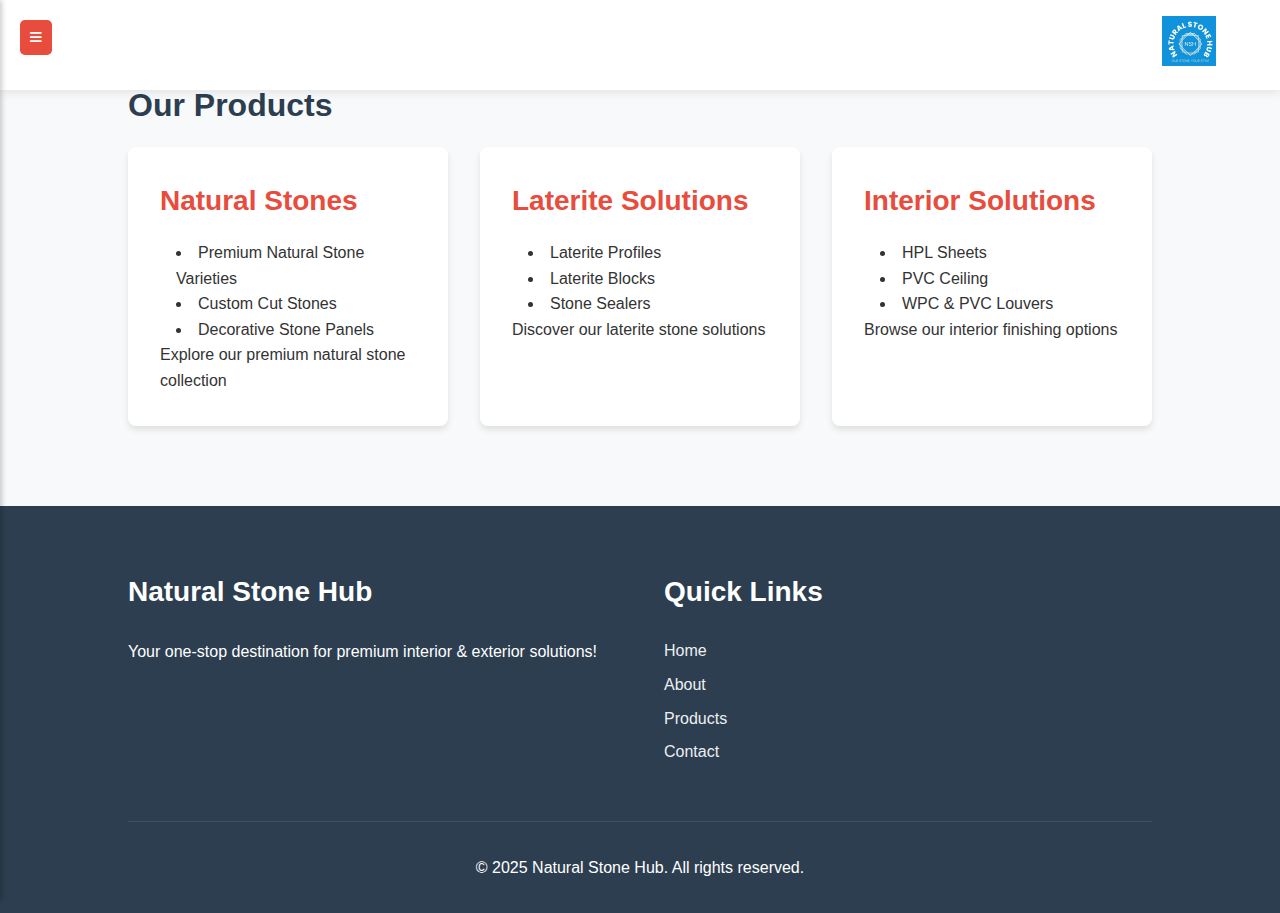
<file: products.html>
<!-- 
===========================================
Natural Stone Hub Website
===========================================
Version: 1.0
Author: Prathyusha M
Last Updated: 2025
Description: Modern, responsive website for Natural Stone Hub featuring product showcase,
gallery, services, and contact information.
===========================================
-->

<!DOCTYPE html>
<html lang="en">
<head>
    <meta charset="UTF-8">
    <meta name="viewport" content="width=device-width, initial-scale=1.0">
    <title>Natural Stone Hub - Premium Interior & Exterior Solutions</title>
    <!-- External Stylesheets -->
    <link rel="stylesheet" href="./css/styles.css">
    <link rel="stylesheet" href="https://cdnjs.cloudflare.com/ajax/libs/font-awesome/6.0.0/css/all.min.css">
    <script src="./js/script.js" defer></script>
</head>
<body>
    <!-- 
    Header Section
    Contains: Logo and main navigation
    Features: Fixed positioning, transparent background
    -->
    <header>
        <nav class="navbar">
            <div class="logo">
                <img src="./images/logo.jpg" alt="Natural Stone Hub Logo">
            </div>
        </nav>
    </header>

    <!-- 
    Products Section
    Purpose: Showcase product categories
    Features: Semantic HTML5 figure elements, organized categories
    -->
    <section id="products" class="products">
        <h2>Our Products</h2>
        <div class="product-categories">
            <figure class="category">
                <h3>Natural Stones</h3>
                <ul>
                    <li>Premium Natural Stone Varieties</li>
                    <li>Custom Cut Stones</li>
                    <li>Decorative Stone Panels</li>
                </ul>
                <figcaption>Explore our premium natural stone collection</figcaption>
            </figure>
            
            <figure class="category">
                <h3>Laterite Solutions</h3>
                <ul>
                    <li>Laterite Profiles</li>
                    <li>Laterite Blocks</li>
                    <li>Stone Sealers</li>
                </ul>
                <figcaption>Discover our laterite stone solutions</figcaption>
            </figure>
            
            <figure class="category">
                <h3>Interior Solutions</h3>
                <ul>
                    <li>HPL Sheets</li>
                    <li>PVC Ceiling</li>
                    <li>WPC & PVC Louvers</li>
                </ul>
                <figcaption>Browse our interior finishing options</figcaption>
            </figure>
        </div>
    </section>

    <!-- Modal Forms - keep on every page -->
    <div id="login-modal" class="modal" role="dialog" aria-labelledby="loginTitle">
        <div class="modal-content">
            <div class="modal-header">
                <h2 id="loginTitle">Login</h2>
                <a href="#" class="modal-close" aria-label="Close">&times;</a>
            </div>
            <form class="auth-form" novalidate>
                <input type="email" placeholder="Email" required 
                       pattern="[a-z0-9._%+-]+@[a-z0-9.-]+\.[a-z]{2,}$"
                       title="Please enter a valid email address">
                <input type="password" placeholder="Password" required
                       pattern="^(?=.*[A-Za-z])(?=.*\d)(?=.*[@$!%*#?&])[A-Za-z\d@$!%*#?&]{8,}$"
                       title="Password must be at least 8 characters long and include at least one letter, one number, and one special character">
                <button type="submit">Login</button>
            </form>
        </div>
    </div>

    <div id="register-modal" class="modal" role="dialog" aria-labelledby="registerTitle">
        <div class="modal-content">
            <div class="modal-header">
                <h2 id="registerTitle">Register</h2>
                <a href="#" class="modal-close" aria-label="Close">&times;</a>
            </div>
            <form class="auth-form" novalidate>
                <input type="text" placeholder="Full Name" required
                       pattern="[A-Za-z\s]{2,}"
                       title="Please enter at least 2 characters">
                <input type="email" placeholder="Email" required
                       pattern="[a-z0-9._%+-]+@[a-z0-9.-]+\.[a-z]{2,}$"
                       title="Please enter a valid email address">
                <input type="password" placeholder="Password" required
                       pattern="^(?=.*[A-Za-z])(?=.*\d)(?=.*[@$!%*#?&])[A-Za-z\d@$!%*#?&]{8,}$"
                       title="Password must be at least 8 characters long and include at least one letter, one number, and one special character">
                <input type="password" placeholder="Confirm Password" required
                       pattern="^(?=.*[A-Za-z])(?=.*\d)(?=.*[@$!%*#?&])[A-Za-z\d@$!%*#?&]{8,}$"
                       title="Password must be at least 8 characters long and include at least one letter, one number, and one special character">
                <button type="submit">Register</button>
            </form>
        </div>
    </div>

    <!-- 
    Footer Section
    Purpose: Site navigation
    Features: Responsive grid
    -->
    <footer>
        <div class="footer-content">
            <div class="footer-section">
                <h3>Natural Stone Hub</h3>
                <p>Your one-stop destination for premium interior & exterior solutions!</p>
            </div>
            <div class="footer-section">
                <h3>Quick Links</h3>
                <ul>
                    <li><a href="index.html">Home</a></li>
                    <li><a href="about.html">About</a></li>
                    <li><a href="products.html">Products</a></li>
                    <li><a href="contact.html">Contact</a></li>
                </ul>
            </div>
        </div>
        <div class="footer-bottom">
            <p>&copy; 2025 Natural Stone Hub. All rights reserved.</p>
        </div>
    </footer>
</body>
</html>
</file>
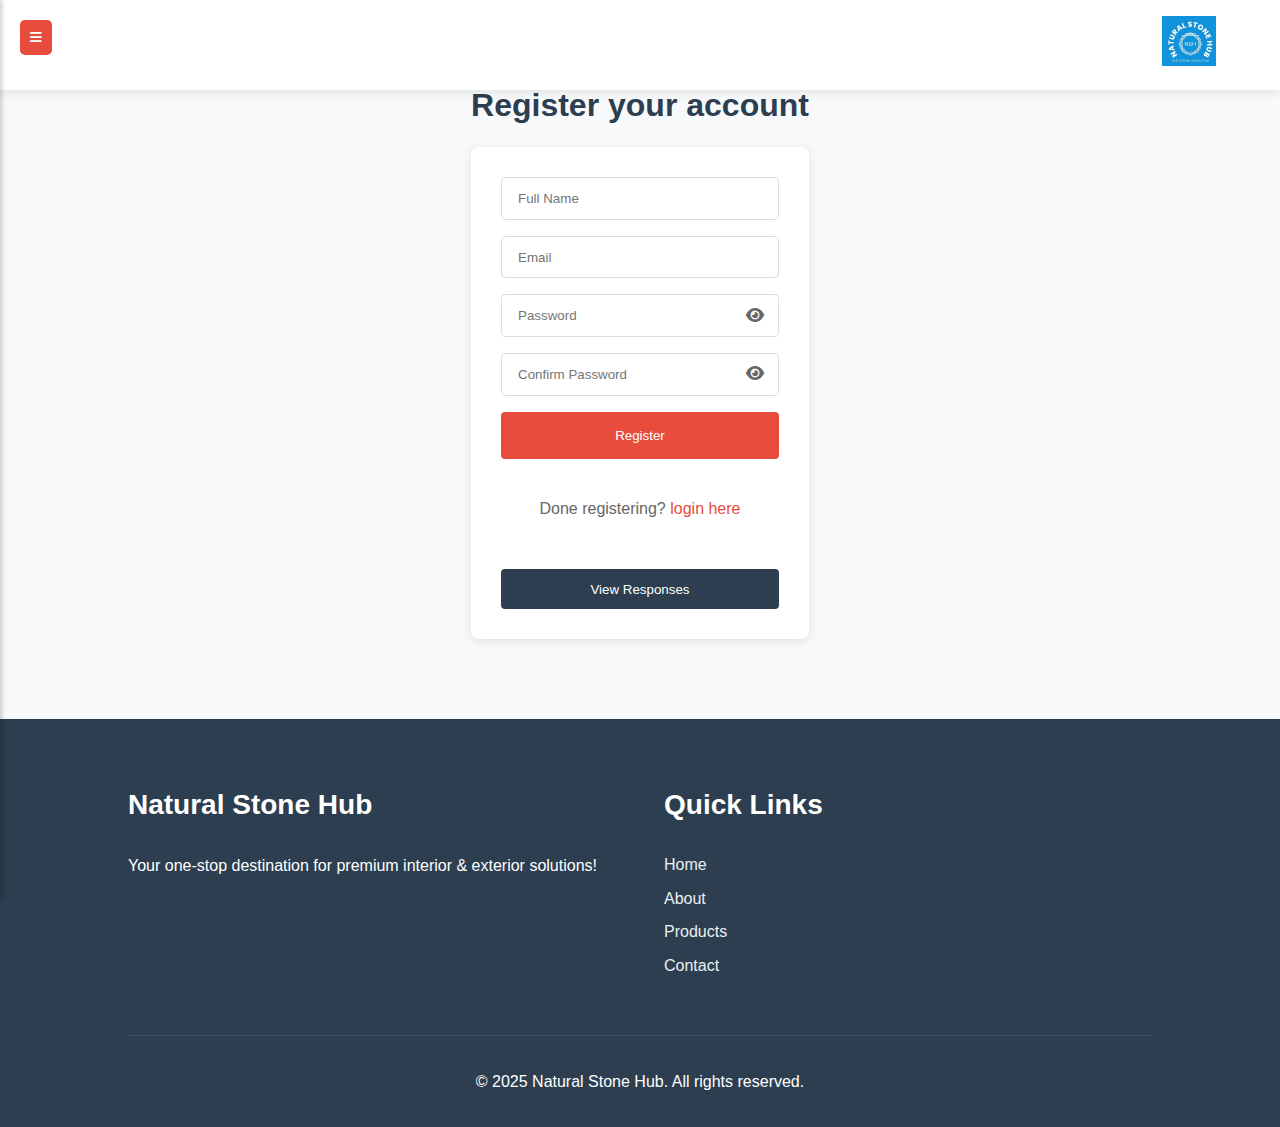
<file: register.html>
<!-- 
===========================================
Natural Stone Hub Website
===========================================
Version: 1.0
Author: Prathyusha M
Last Updated: 2025
Description: Modern, responsive website for Natural Stone Hub featuring product showcase,
gallery, services, and contact information.
===========================================
-->

<!DOCTYPE html>
<html lang="en">
<head>
    <meta charset="UTF-8">
    <meta name="viewport" content="width=device-width, initial-scale=1.0">
    <title>Natural Stone Hub - Premium Interior & Exterior Solutions</title>
    <!-- External Stylesheets -->
    <link rel="stylesheet" href="./css/styles.css">
    <link rel="stylesheet" href="https://cdnjs.cloudflare.com/ajax/libs/font-awesome/6.0.0/css/all.min.css">
    <script src="./js/script.js" defer></script>
</head>
<body>
    <!-- 
    Header Section
    Contains: Logo and main navigation
    Features: Fixed positioning, transparent background
    -->
    <header>
        <nav class="navbar">
            <div class="logo">
                <img src="./images/logo.jpg" alt="Natural Stone Hub Logo">
            </div>
        </nav>
    </header>

    <!-- Register Section -->
    <section class="auth-section">
        <div class="container">
            <h2>Register your account</h2>
            <form class="auth-form standalone-form" novalidate>
                <input type="text" placeholder="Full Name" required
                       pattern="[A-Za-z\s]{2,}"
                       title="Please enter at least 2 characters">
                <input type="email" placeholder="Email" required
                       pattern="[a-z0-9._%+-]+@[a-z0-9.-]+\.[a-z]{2,}$"
                       title="Please enter a valid email address">
                <input type="password" placeholder="Password" required
                       pattern="^(?=.*[A-Za-z])(?=.*\d)(?=.*[@$!%*#?&])[A-Za-z\d@$!%*#?&]{8,}$"
                       title="Password must be at least 8 characters long and include at least one letter, one number, and one special character">
                <input type="password" placeholder="Confirm Password" required
                       pattern="^(?=.*[A-Za-z])(?=.*\d)(?=.*[@$!%*#?&])[A-Za-z\d@$!%*#?&]{8,}$"
                       title="Password must be at least 8 characters long and include at least one letter, one number, and one special character">
                <button type="submit">Register</button>
                <p class="form-footer">Done registering? <a href="login.html">login here</a></p>
            </form>
        </div>
    </section>

    <!-- Modal Forms - keep on every page -->
    <div id="login-modal" class="modal" role="dialog" aria-labelledby="loginTitle">
        <div class="modal-content">
            <div class="modal-header">
                <h2 id="loginTitle">Login</h2>
                <a href="#" class="modal-close" aria-label="Close">&times;</a>
            </div>
            <form class="auth-form" novalidate>
                <input type="email" placeholder="Email" required 
                       pattern="[a-z0-9._%+-]+@[a-z0-9.-]+\.[a-z]{2,}$"
                       title="Please enter a valid email address">
                <input type="password" placeholder="Password" required
                       pattern="^(?=.*[A-Za-z])(?=.*\d)(?=.*[@$!%*#?&])[A-Za-z\d@$!%*#?&]{8,}$"
                       title="Password must be at least 8 characters long and include at least one letter, one number, and one special character">
                <button type="submit">Login</button>
            </form>
        </div>
    </div>

    <div id="register-modal" class="modal" role="dialog" aria-labelledby="registerTitle">
        <div class="modal-content">
            <div class="modal-header">
                <h2 id="registerTitle">Register</h2>
                <a href="#" class="modal-close" aria-label="Close">&times;</a>
            </div>
            <form class="auth-form" novalidate>
                <input type="text" placeholder="Full Name" required
                       pattern="[A-Za-z\s]{2,}"
                       title="Please enter at least 2 characters">
                <input type="email" placeholder="Email" required
                       pattern="[a-z0-9._%+-]+@[a-z0-9.-]+\.[a-z]{2,}$"
                       title="Please enter a valid email address">
                <input type="password" placeholder="Password" required
                       pattern="^(?=.*[A-Za-z])(?=.*\d)(?=.*[@$!%*#?&])[A-Za-z\d@$!%*#?&]{8,}$"
                       title="Password must be at least 8 characters long and include at least one letter, one number, and one special character">
                <input type="password" placeholder="Confirm Password" required
                       pattern="^(?=.*[A-Za-z])(?=.*\d)(?=.*[@$!%*#?&])[A-Za-z\d@$!%*#?&]{8,}$"
                       title="Password must be at least 8 characters long and include at least one letter, one number, and one special character">
                <button type="submit">Register</button>
            </form>
        </div>
    </div>

    <!-- 
    Footer Section
    Purpose: Site navigation
    Features: Responsive grid
    -->
    <footer>
        <div class="footer-content">
            <div class="footer-section">
                <h3>Natural Stone Hub</h3>
                <p>Your one-stop destination for premium interior & exterior solutions!</p>
            </div>
            <div class="footer-section">
                <h3>Quick Links</h3>
                <ul>
                    <li><a href="index.html">Home</a></li>
                    <li><a href="about.html">About</a></li>
                    <li><a href="products.html">Products</a></li>
                    <li><a href="contact.html">Contact</a></li>
                </ul>
            </div>
        </div>
        <div class="footer-bottom">
            <p>&copy; 2025 Natural Stone Hub. All rights reserved.</p>
        </div>
    </footer>
</body>
</html>
</file>
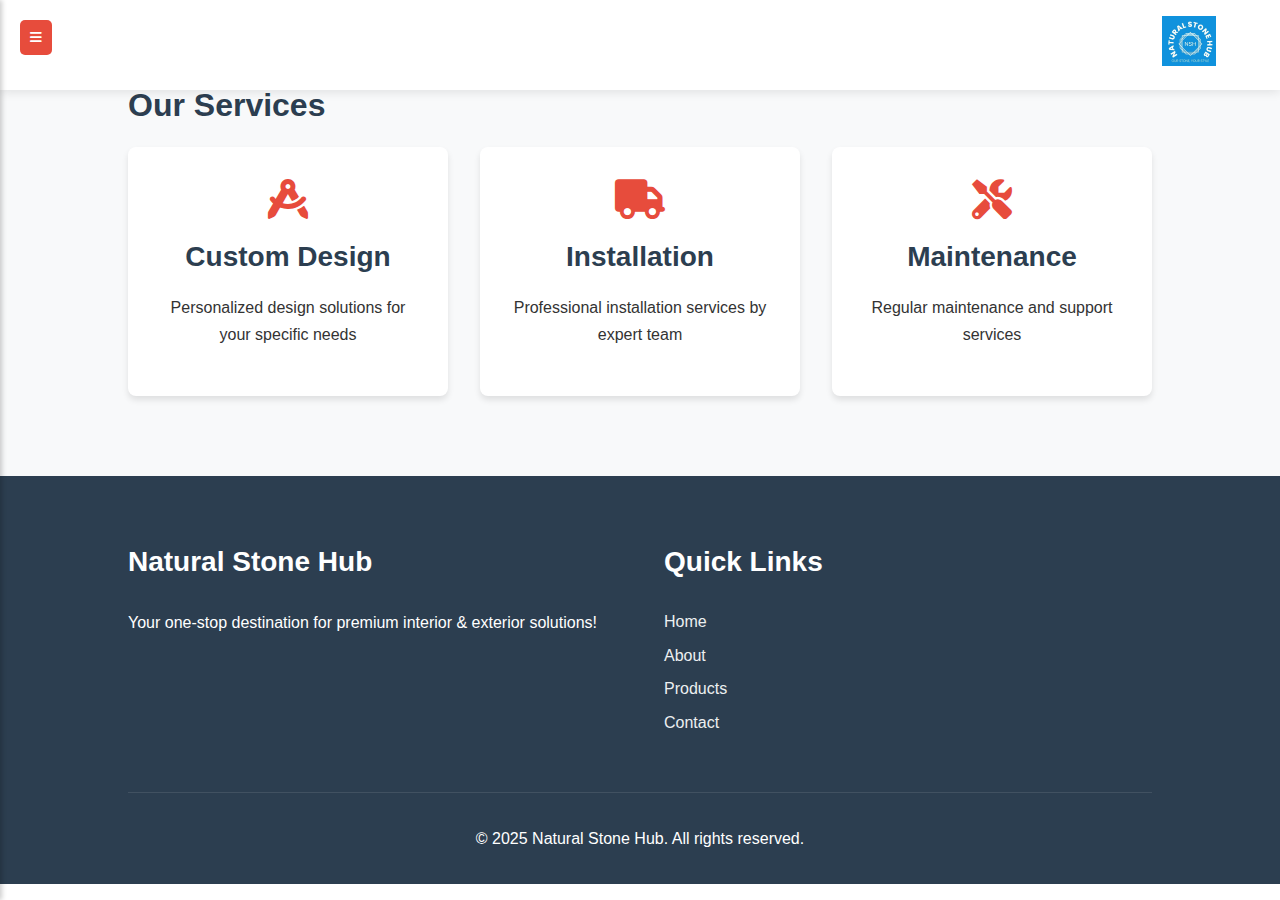
<file: services.html>
<!-- 
===========================================
Natural Stone Hub Website
===========================================
Version: 1.0
Author: Prathyusha M
Last Updated: 2025
Description: Modern, responsive website for Natural Stone Hub featuring product showcase,
gallery, services, and contact information.
===========================================
-->

<!DOCTYPE html>
<html lang="en">
<head>
    <meta charset="UTF-8">
    <meta name="viewport" content="width=device-width, initial-scale=1.0">
    <title>Natural Stone Hub - Premium Interior & Exterior Solutions</title>
    <!-- External Stylesheets -->
    <link rel="stylesheet" href="./css/styles.css">
    <link rel="stylesheet" href="https://cdnjs.cloudflare.com/ajax/libs/font-awesome/6.0.0/css/all.min.css">
    <script src="./js/script.js" defer></script>
</head>
<body>
    <!-- 
    Header Section
    Contains: Logo and main navigation
    Features: Fixed positioning, transparent background
    -->
    <header>
        <nav class="navbar">
            <div class="logo">
                <img src="./images/logo.jpg" alt="Natural Stone Hub Logo">
            </div>
        </nav>
    </header>

    <!-- Modal Forms - keep on every page -->
    <div id="login-modal" class="modal" role="dialog" aria-labelledby="loginTitle">
        <div class="modal-content">
            <div class="modal-header">
                <h2 id="loginTitle">Login</h2>
                <a href="#" class="modal-close" aria-label="Close">&times;</a>
            </div>
            <form class="auth-form" novalidate>
                <input type="email" placeholder="Email" required 
                       pattern="[a-z0-9._%+-]+@[a-z0-9.-]+\.[a-z]{2,}$"
                       title="Please enter a valid email address">
                <input type="password" placeholder="Password" required
                       pattern="^(?=.*[A-Za-z])(?=.*\d)(?=.*[@$!%*#?&])[A-Za-z\d@$!%*#?&]{8,}$"
                       title="Password must be at least 8 characters long and include at least one letter, one number, and one special character">
                <button type="submit">Login</button>
            </form>
        </div>
    </div>

    <div id="register-modal" class="modal" role="dialog" aria-labelledby="registerTitle">
        <div class="modal-content">
            <div class="modal-header">
                <h2 id="registerTitle">Register</h2>
                <a href="#" class="modal-close" aria-label="Close">&times;</a>
            </div>
            <form class="auth-form" novalidate>
                <input type="text" placeholder="Full Name" required
                       pattern="[A-Za-z\s]{2,}"
                       title="Please enter at least 2 characters">
                <input type="email" placeholder="Email" required
                       pattern="[a-z0-9._%+-]+@[a-z0-9.-]+\.[a-z]{2,}$"
                       title="Please enter a valid email address">
                <input type="password" placeholder="Password" required
                       pattern="^(?=.*[A-Za-z])(?=.*\d)(?=.*[@$!%*#?&])[A-Za-z\d@$!%*#?&]{8,}$"
                       title="Password must be at least 8 characters long and include at least one letter, one number, and one special character">
                <input type="password" placeholder="Confirm Password" required
                       pattern="^(?=.*[A-Za-z])(?=.*\d)(?=.*[@$!%*#?&])[A-Za-z\d@$!%*#?&]{8,}$"
                       title="Password must be at least 8 characters long and include at least one letter, one number, and one special character">
                <button type="submit">Register</button>
            </form>
        </div>
    </div>

    <!-- 
    Services Section
    Purpose: Highlight key services
    Features: Icon-based cards with hover effects
    -->
    <section id="services" class="services">
        <h2>Our Services</h2>
        <div class="services-grid">
            <article class="service-card" role="article">
                <i class="fas fa-drafting-compass" aria-hidden="true"></i>
                <h3>Custom Design</h3>
                <p>Personalized design solutions for your specific needs</p>
            </article>
            
            <article class="service-card" role="article">
                <i class="fas fa-truck" aria-hidden="true"></i>
                <h3>Installation</h3>
                <p>Professional installation services by expert team</p>
            </article>
            
            <article class="service-card" role="article">
                <i class="fas fa-tools" aria-hidden="true"></i>
                <h3>Maintenance</h3>
                <p>Regular maintenance and support services</p>
            </article>
        </div>
    </section>

    <!-- 
    Footer Section
    Purpose: Site navigation
    Features: Responsive grid
    -->
    <footer>
        <div class="footer-content">
            <div class="footer-section">
                <h3>Natural Stone Hub</h3>
                <p>Your one-stop destination for premium interior & exterior solutions!</p>
            </div>
            <div class="footer-section">
                <h3>Quick Links</h3>
                <ul>
                    <li><a href="index.html">Home</a></li>
                    <li><a href="about.html">About</a></li>
                    <li><a href="products.html">Products</a></li>
                    <li><a href="contact.html">Contact</a></li>
                </ul>
            </div>
        </div>
        <div class="footer-bottom">
            <p>&copy; 2025 Natural Stone Hub. All rights reserved.</p>
        </div>
    </footer>
</body>
</html>
</file>
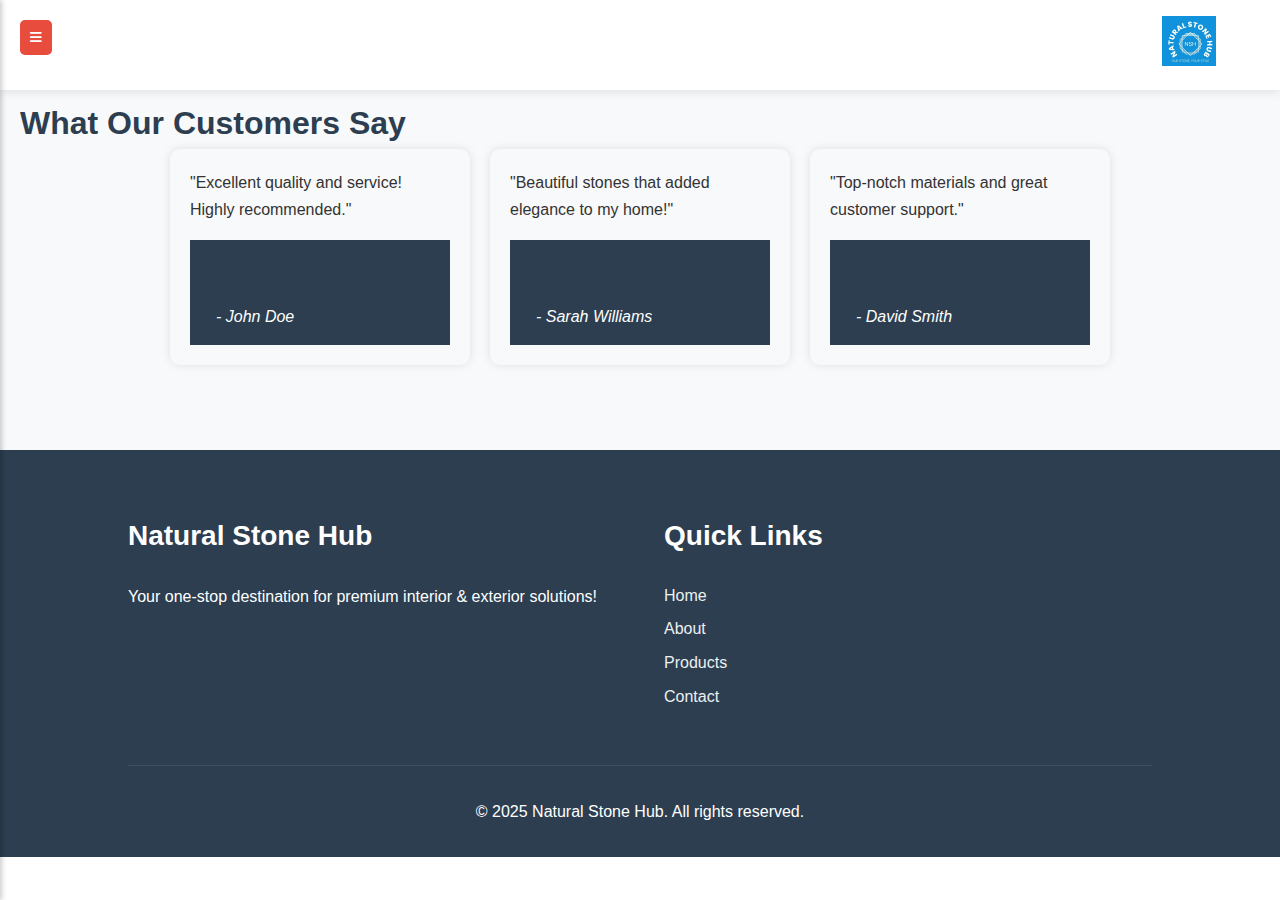
<file: testimonials.html>
<!-- 
===========================================
Natural Stone Hub Website
===========================================
Version: 1.0
Author: Prathyusha M
Last Updated: 2025
Description: Modern, responsive website for Natural Stone Hub featuring product showcase,
gallery, services, and contact information.
===========================================
-->

<!DOCTYPE html>
<html lang="en">
<head>
    <meta charset="UTF-8">
    <meta name="viewport" content="width=device-width, initial-scale=1.0">
    <title>Natural Stone Hub - Premium Interior & Exterior Solutions</title>
    <!-- External Stylesheets -->
    <link rel="stylesheet" href="./css/styles.css">
    <link rel="stylesheet" href="https://cdnjs.cloudflare.com/ajax/libs/font-awesome/6.0.0/css/all.min.css">
    <script src="./js/script.js" defer></script>
</head>
<body>
    <!-- 
    Header Section
    Contains: Logo and main navigation
    Features: Fixed positioning, transparent background
    -->
    <header>
        <nav class="navbar">
            <div class="logo">
                <img src="./images/logo.jpg" alt="Natural Stone Hub Logo">
            </div>
        </nav>
    </header>

    <!-- Modal Forms - keep on every page -->
    <div id="login-modal" class="modal" role="dialog" aria-labelledby="loginTitle">
        <div class="modal-content">
            <div class="modal-header">
                <h2 id="loginTitle">Login</h2>
                <a href="#" class="modal-close" aria-label="Close">&times;</a>
            </div>
            <form class="auth-form" novalidate>
                <input type="email" placeholder="Email" required 
                       pattern="[a-z0-9._%+-]+@[a-z0-9.-]+\.[a-z]{2,}$"
                       title="Please enter a valid email address">
                <input type="password" placeholder="Password" required
                       pattern="^(?=.*[A-Za-z])(?=.*\d)(?=.*[@$!%*#?&])[A-Za-z\d@$!%*#?&]{8,}$"
                       title="Password must be at least 8 characters long and include at least one letter, one number, and one special character">
                <button type="submit">Login</button>
            </form>
        </div>
    </div>

    <div id="register-modal" class="modal" role="dialog" aria-labelledby="registerTitle">
        <div class="modal-content">
            <div class="modal-header">
                <h2 id="registerTitle">Register</h2>
                <a href="#" class="modal-close" aria-label="Close">&times;</a>
            </div>
            <form class="auth-form" novalidate>
                <input type="text" placeholder="Full Name" required
                       pattern="[A-Za-z\s]{2,}"
                       title="Please enter at least 2 characters">
                <input type="email" placeholder="Email" required
                       pattern="[a-z0-9._%+-]+@[a-z0-9.-]+\.[a-z]{2,}$"
                       title="Please enter a valid email address">
                <input type="password" placeholder="Password" required
                       pattern="^(?=.*[A-Za-z])(?=.*\d)(?=.*[@$!%*#?&])[A-Za-z\d@$!%*#?&]{8,}$"
                       title="Password must be at least 8 characters long and include at least one letter, one number, and one special character">
                <input type="password" placeholder="Confirm Password" required
                       pattern="^(?=.*[A-Za-z])(?=.*\d)(?=.*[@$!%*#?&])[A-Za-z\d@$!%*#?&]{8,}$"
                       title="Password must be at least 8 characters long and include at least one letter, one number, and one special character">
                <button type="submit">Register</button>
            </form>
        </div>
    </div>

    <!-- 
    Testimonials Section
    Purpose: Display customer feedback
    Features: Semantic blockquote elements, card layout
    -->
    <section id="testimonials" class="testimonials">
        <h2>What Our Customers Say</h2>
        <div class="testimonial-container">
            <blockquote class="testimonial">
                <p>"Excellent quality and service! Highly recommended."</p>
                <footer>
                    <cite>- John Doe</cite>
                </footer>
            </blockquote>
            
            <blockquote class="testimonial">
                <p>"Beautiful stones that added elegance to my home!"</p>
                <footer>
                    <cite>- Sarah Williams</cite>
                </footer>
            </blockquote>
            
            <blockquote class="testimonial">
                <p>"Top-notch materials and great customer support."</p>
                <footer>
                    <cite>- David Smith</cite>
                </footer>
            </blockquote>
        </div>
    </section>

    <!-- 
    Footer Section
    Purpose: Site navigation
    Features: Responsive grid
    -->
    <footer>
        <div class="footer-content">
            <div class="footer-section">
                <h3>Natural Stone Hub</h3>
                <p>Your one-stop destination for premium interior & exterior solutions!</p>
            </div>
            <div class="footer-section">
                <h3>Quick Links</h3>
                <ul>
                    <li><a href="index.html">Home</a></li>
                    <li><a href="about.html">About</a></li>
                    <li><a href="products.html">Products</a></li>
                    <li><a href="contact.html">Contact</a></li>
                </ul>
            </div>
        </div>
        <div class="footer-bottom">
            <p>&copy; 2025 Natural Stone Hub. All rights reserved.</p>
        </div>
    </footer>
</body>
</html>
</file>
<file: css/styles.css>
/**
 * Main Stylesheet
 * Version: 1.0
 * Author: Prathyusha M
 * Last Updated: 2025
 * Description: Complete styling for a responsive website including navigation,
 * hero sections, content sections, forms, modals and responsive design.
 */

/* =========================================
   CSS Reset and Base Styles
   Provides consistent starting point across browsers
   Implements border-box model and smooth scrolling
   ========================================= */
   * {
    margin: 0;
    padding: 0;
    box-sizing: border-box;
}

html {
    scroll-behavior: smooth;
}

body {
    font-family: 'Arial', sans-serif;
    line-height: 1.6;
    color: #333;
}

/* =========================================
   Typography and Common Elements
   Establishes consistent text hierarchy
   Uses modern color scheme with #2c3e50 for headings
   ========================================= */
h1, h2, h3, h4, h5, h6 {
    margin-bottom: 0.5em;
    font-weight: 700;
    color: #2c3e50;
}

h1 { font-size: 2.5rem; }
h2 { font-size: 2rem; }
h3 { font-size: 1.75rem; }
h4 { font-size: 1.5rem; }

p {
    margin-bottom: 1rem;
    line-height: 1.7;
}

/* =========================================
   Header and Navigation
   Fixed position header with semi-transparent background
   Responsive navigation with hover effects
   Maximum width constraint of 1400px
   ========================================= */
header {
    position: fixed;
    width: 100%;
    top: 0;
    z-index: 1000;
    background: rgba(255, 255, 255, 0.95);
    box-shadow: 0 2px 10px rgba(0, 0, 0, 0.1);
}

.navbar {
    display: flex;
    justify-content: right;
    align-items: center;
    padding: 1rem 5%;
    max-width: 1400px;
    margin: 0 auto;
}

.logo img {
    height: 50px;
    transition: transform 0.3s ease;
}

.logo img:hover {
    transform: scale(1.05);
}

.nav-links {
    display: flex;
    gap: 1.5rem;
    list-style: none;
}

.nav-links a {
    text-decoration: none;
    color: #2c3e50;
    font-weight: 500;
    padding: 0.5rem 1rem;
    transition: all 0.3s ease;
    border-radius: 4px;
}

.nav-links a:hover {
    background: #e74c3c;
    color: white;
}

/* =========================================
   Hero Section
   Full-viewport height with gradient overlay
   Centered content layout with responsive text
   Background image with semi-transparent overlay
   ========================================= */
.hero {
    height: 100vh;
    background: linear-gradient(rgba(61, 40, 181, 0.6), rgba(48, 27, 165, 0.6)),
                url('../images/hero-bg.jpg');
    background-size: cover;
    background-position: center;
    display: flex;
    align-items: center;
    justify-content: center;
    text-align: center;
    padding-top: 70px;
}

.hero-content {
    color: white;
    max-width: 800px;
    padding: 2rem;
}

.hero-content h1 {
    font-size: 3.5rem;
    margin-bottom: 1.5rem;
    color: white;
}

.hero-content p {
    font-size: 1.25rem;
    margin-bottom: 2rem;
}

.cta-button {
    display: inline-block;
    padding: 1rem 2rem;
    background: #e74c3c;
    color: white;
    text-decoration: none;
    border-radius: 5px;
    transition: background 0.3s;
}

.cta-button:hover {
    background: #c0392b;
}

/* =========================================
   Section Common Styles
   Consistent padding and minimum height
   Alternating background colors
   ========================================= */
section {
    padding: 5rem 10%;
    min-height: 50vh;
}

section:nth-child(even) {
    background-color: #f8f9fa;
}

/* =========================================
   About Section Styles
   Clean layout with maximum width constraints
   Custom bullet points using pseudo-elements
   ========================================= */
.about {
    background: #ffff;
    color: black;
    padding: 5rem 0;
    scroll-margin-top: 100px;
}

.about .container {
    max-width: 1200px;
    margin: 0 auto;
    padding: 0 2rem;
}

.about h2 {
    text-align: center;
    margin-bottom: 3rem;
    font-size: 2.5rem;
}

.about-content {
    max-width: 800px;
    margin: 0 auto;
    text-align: left;
}

.about-content p {
    margin-bottom: 1.5rem;
}

.about-content ul {
    list-style-type: none;
    padding-left: 1.5rem;
}

.about-content ul li {
    margin-bottom: 1rem;
    position: relative;
}

.about-content ul li:before {
    content: "•";
    color: #e74c3c;
    font-weight: bold;
    position: absolute;
    left: -1.5rem;
}

/* =========================================
   Modal Styles
   Flexible modal system with animations
   Semi-transparent overlay and centered content
   Responsive sizing with maximum width
   ========================================= */
.modal {
    display: none;
    position: fixed;
    top: 0;
    left: 0;
    width: 100%;
    height: 100%;
    background: rgba(0, 0, 0, 0.5);
    z-index: 2000;
}

.modal:target {
    display: flex;
    justify-content: center;
    align-items: center;
}

.modal-content {
    background: white;
    padding: 2rem;
    border-radius: 8px;
    width: 90%;
    max-width: 400px;
    position: relative;
    animation: modalSlideIn 0.3s ease;
}

@keyframes modalSlideIn {
    from {
        transform: translateY(-50px);
        opacity: 0;
    }
    to {
        transform: translateY(0);
        opacity: 1;
    }
}

.modal-header {
    display: flex;
    justify-content: space-between;
    align-items: center;
    margin-bottom: 1.5rem;
}

.modal-close {
    text-decoration: none;
    color: #666;
    font-size: 1.5rem;
    line-height: 1;
    padding: 0.5rem;
}

.modal-close:hover {
    color: #e74c3c;
}

/* =========================================
   Form Styles
   Consistent input styling and spacing
   Interactive button states
   Flexible column layout
   ========================================= */
.auth-form {
    display: flex;
    flex-direction: column;
    gap: 1rem;
}

.auth-form input {
    padding: 0.8rem 1rem;
    border: 1px solid #ddd;
    border-radius: 4px;
}

.auth-form button {
    padding: 1rem;
    background: #e74c3c;
    color: white;
    border: none;
    border-radius: 4px;
    cursor: pointer;
    transition: background 0.3s;
}

.auth-form button:hover {
    background: #c0392b;
}

.auth-section {
    padding: 80px 0;
    min-height: 60vh;
    display: flex;
    align-items: center;
    justify-content: center;
    background: #f8f9fa;
}

.standalone-form {
    max-width: 500px;
    margin: 0 auto;
    padding: 30px;
    background: white;
    border-radius: 8px;
    box-shadow: 0 2px 10px rgba(0,0,0,0.1);
}

.form-footer {
    text-align: center;
    margin-top: 20px;
    color: #666;
}

.form-footer a {
    color: #e74c3c;
    text-decoration: none;
}

.form-footer a:hover {
    text-decoration: underline;
}

/* =========================================
   Products Section Styles
   Responsive grid layout with auto-fit
   Card design with hover effects
   ========================================= */
.product-categories {
    display: grid;
    grid-template-columns: repeat(auto-fit, minmax(280px, 1fr));
    gap: 2rem;
}

.category {
    background: white;
    padding: 2rem;
    border-radius: 8px;
    box-shadow: 0 4px 6px rgba(0, 0, 0, 0.1);
    transition: transform 0.3s ease;
}

.category:hover {
    transform: translateY(-10px);
}

.category h3 {
    color: #e74c3c;
    margin-bottom: 1rem;
}

.category ul {
    list-style-position: inside;
    padding-left: 1rem;
}

/* =========================================
   Product Catalog Section Styles
   Responsive image grid with hover effects
   Consistent image sizing with object-fit
   ========================================= */
/* Product Catalog Section */
.products-catalog {
    padding: 3rem 5%;
    background: #f8f9fa;
    scroll-margin-top: 80px;
}

.products-catalog h2 {
    position: relative;
    top: 3rem;
}

.products-grid {
    display: grid;
    grid-template-columns: repeat(auto-fit, minmax(220px, 1fr));
    gap: 1rem;
    margin-top: 3rem;
}

.product-card {
    background: white;
    border-radius: 6px;
    box-shadow: 0 2px 4px rgba(0, 0, 0, 0.1);
    overflow: hidden;
    transition: transform 0.3s ease;
}

.product-card:hover {
    transform: translateY(-3px);
}

.product-image {
    height: 180px;
    overflow: hidden;
}

.product-image img {
    width: 100%;
    height: 100%;
    object-fit: cover;
    transition: transform 0.3s ease;
}

.product-card:hover .product-image img {
    transform: scale(1.05);
}

.product-details {
    padding: 0.75rem;
}

.product-header {
    display: flex;
    justify-content: space-between;
    align-items: center;
    margin-bottom: 0.5rem;
}

.product-id {
    background: #e74c3c;
    color: white;
    padding: 0.15rem 0.35rem;
    border-radius: 3px;
    font-size: 0.75rem;
}

.product-name {
    font-size: 1rem;
    color: #2c3e50;
    margin: 0;
}

.product-specs {
    width: 100%;
    margin-bottom: 0.5rem;
    border-collapse: collapse;
    font-size: 0.875rem;
}

.product-specs th,
.product-specs td {
    padding: 0.25rem 0;
    border-bottom: 1px solid #eee;
}

.product-specs th {
    color: #666;
    font-weight: 600;
    width: 35%;
    text-align: left;
}

.product-pricing {
    display: grid;
    grid-template-columns: 1fr 1fr;
    gap: 0.5rem;
    margin-top: 0.5rem;
    font-size: 0.875rem;
}

.price-current,
.price-max {
    display: flex;
    flex-direction: column;
}

.price-current .label,
.price-max .label {
    color: #666;
    font-size: 0.75rem;
}

.price-current .value {
    color: #e74c3c;
    font-size: 1rem;
    font-weight: 700;
}

.price-max .value {
    color: #666;
    font-size: 0.875rem;
    text-decoration: line-through;
}

.discount {
    grid-column: 1 / -1;
    text-align: right;
}

.discount-tag {
    background: #27ae60;
    color: white;
    padding: 0.15rem 0.5rem;
    border-radius: 3px;
    font-weight: 600;
    font-size: 0.75rem;
}

/* Responsive adjustments */
@media (max-width: 768px) {
    .products-catalog {
        padding: 2rem 3%;
        scroll-margin-top: 120px; 
    }
    
    .products-grid {
        grid-template-columns: repeat(auto-fit, minmax(160px, 1fr));
    }
    
    .product-image {
        height: 140px;
    }
    
    .product-details {
        padding: 0.5rem;
    }
    
    .product-name {
        font-size: 0.875rem;
    }
    
    .product-specs,
    .product-pricing {
        font-size: 0.75rem;
    }
}

/* =========================================
   Services Section Styles 
   Card-based layout with icons
   Hover lift effect and consistent spacing
   ========================================= */
.services-grid {
    display: grid;
    grid-template-columns: repeat(auto-fit, minmax(250px, 1fr));
    gap: 2rem;
}

.service-card {
    text-align: center;
    padding: 2rem;
    background: white;
    border-radius: 8px;
    box-shadow: 0 4px 6px rgba(0, 0, 0, 0.1);
    transition: transform 0.3s ease;
}

.service-card:hover {
    transform: translateY(-5px);
}

.service-card i {
    font-size: 2.5rem;
    color: #e74c3c;
    margin-bottom: 1rem;
}

/* =========================================
   Contact Section Styles
   Two-column layout for larger screens
   Responsive form with custom styling
   ========================================= */
.contact-container {
    display: grid;
    grid-template-columns: repeat(auto-fit, minmax(300px, 1fr));
    gap: 3rem;
}

.contact-info {
    padding: 2rem;
    background: white;
    border-radius: 8px;
    box-shadow: 0 4px 6px rgba(0, 0, 0, 0.1);
}

.contact-info p {
    margin-bottom: 1rem;
    display: flex;
    align-items: center;
    gap: 1rem;
}

.contact-form {
    display: flex;
    flex-direction: column;
    gap: 1rem;
}

.contact-form input,
.contact-form textarea {
    padding: 1rem;
    border: 1px solid #ddd;
    border-radius: 4px;
    font-size: 1rem;
}

.contact-form textarea {
    min-height: 150px;
    resize: vertical;
}

.contact-form button {
    padding: 1rem 2rem;
    background: #e74c3c;
    color: white;
    border: none;
    border-radius: 4px;
    cursor: pointer;
    transition: background 0.3s ease;
}

.contact-form button:hover {
    background: #c0392b;
}

/* =========================================
   Footer Styles
   Multi-column layout with responsive design
   bottom section separation
   ========================================= */
footer {
    background: #2c3e50;
    color: white;
    padding: 4rem 10% 1rem;
}

.footer-content {
    display: grid;
    grid-template-columns: repeat(auto-fit, minmax(250px, 1fr));
    gap: 3rem;
    margin-bottom: 3rem;
}

.footer-section h3 {
    color: white;
    margin-bottom: 1.5rem;
}

.footer-section ul {
    list-style: none;
}

.footer-section ul li {
    margin-bottom: 0.5rem;
}

.footer-section a {
    color: #ecf0f1;
    text-decoration: none;
    transition: color 0.3s ease;
}

.footer-section a:hover {
    color: #e74c3c;
}

.footer-bottom {
    text-align: center;
    padding-top: 2rem;
    border-top: 1px solid rgba(255, 255, 255, 0.1);
}

/* =========================================
   Testimonials Section Styles
   Flexible card layout with shadow effects
   Responsive grid system
   ========================================= */
.testimonials {
    background: #fff;
    padding: 50px 20px;
    scroll-margin-top: 100px;
}

.testimonials h2 {
    position: relative;
    top: 3rem;
}

.testimonial-container {
    display: flex;
    justify-content: center;
    gap: 20px;
    margin-top: 3rem;
    flex-wrap: wrap;
}

.testimonial {
    background: #f8f9fa;
    padding: 20px;
    border-radius: 10px;
    width: 300px;
    box-shadow: 0 0 10px rgba(0, 0, 0, 0.1);
}

/* =========================================
   Responsive Design
   Mobile-first approach with breakpoints
   Stack navigation on mobile
   Adjusted spacing for smaller screens
   ========================================= */
@media (max-width: 768px) {
    .navbar {
        flex-direction: column;
        padding: 1rem;
    }

    .nav-links {
        flex-direction: column;
        text-align: center;
        width: 100%;
    }

    .hero-content h1 {
        font-size: 2.5rem;
    }

    .modal-content {
        width: 95%;
        margin: 1rem;
    }
}

/* =========================================
   Animation Keyframes
   Reusable animations for various elements
   Smooth transitions and transforms
   ========================================= */
@keyframes fadeIn {
    from {
        opacity: 0;
        transform: translateY(20px);
    }
    to {
        opacity: 1;
        transform: translateY(0);
    }
}

.fade-in {
    animation: fadeIn 1s ease forwards;
}
</file>
